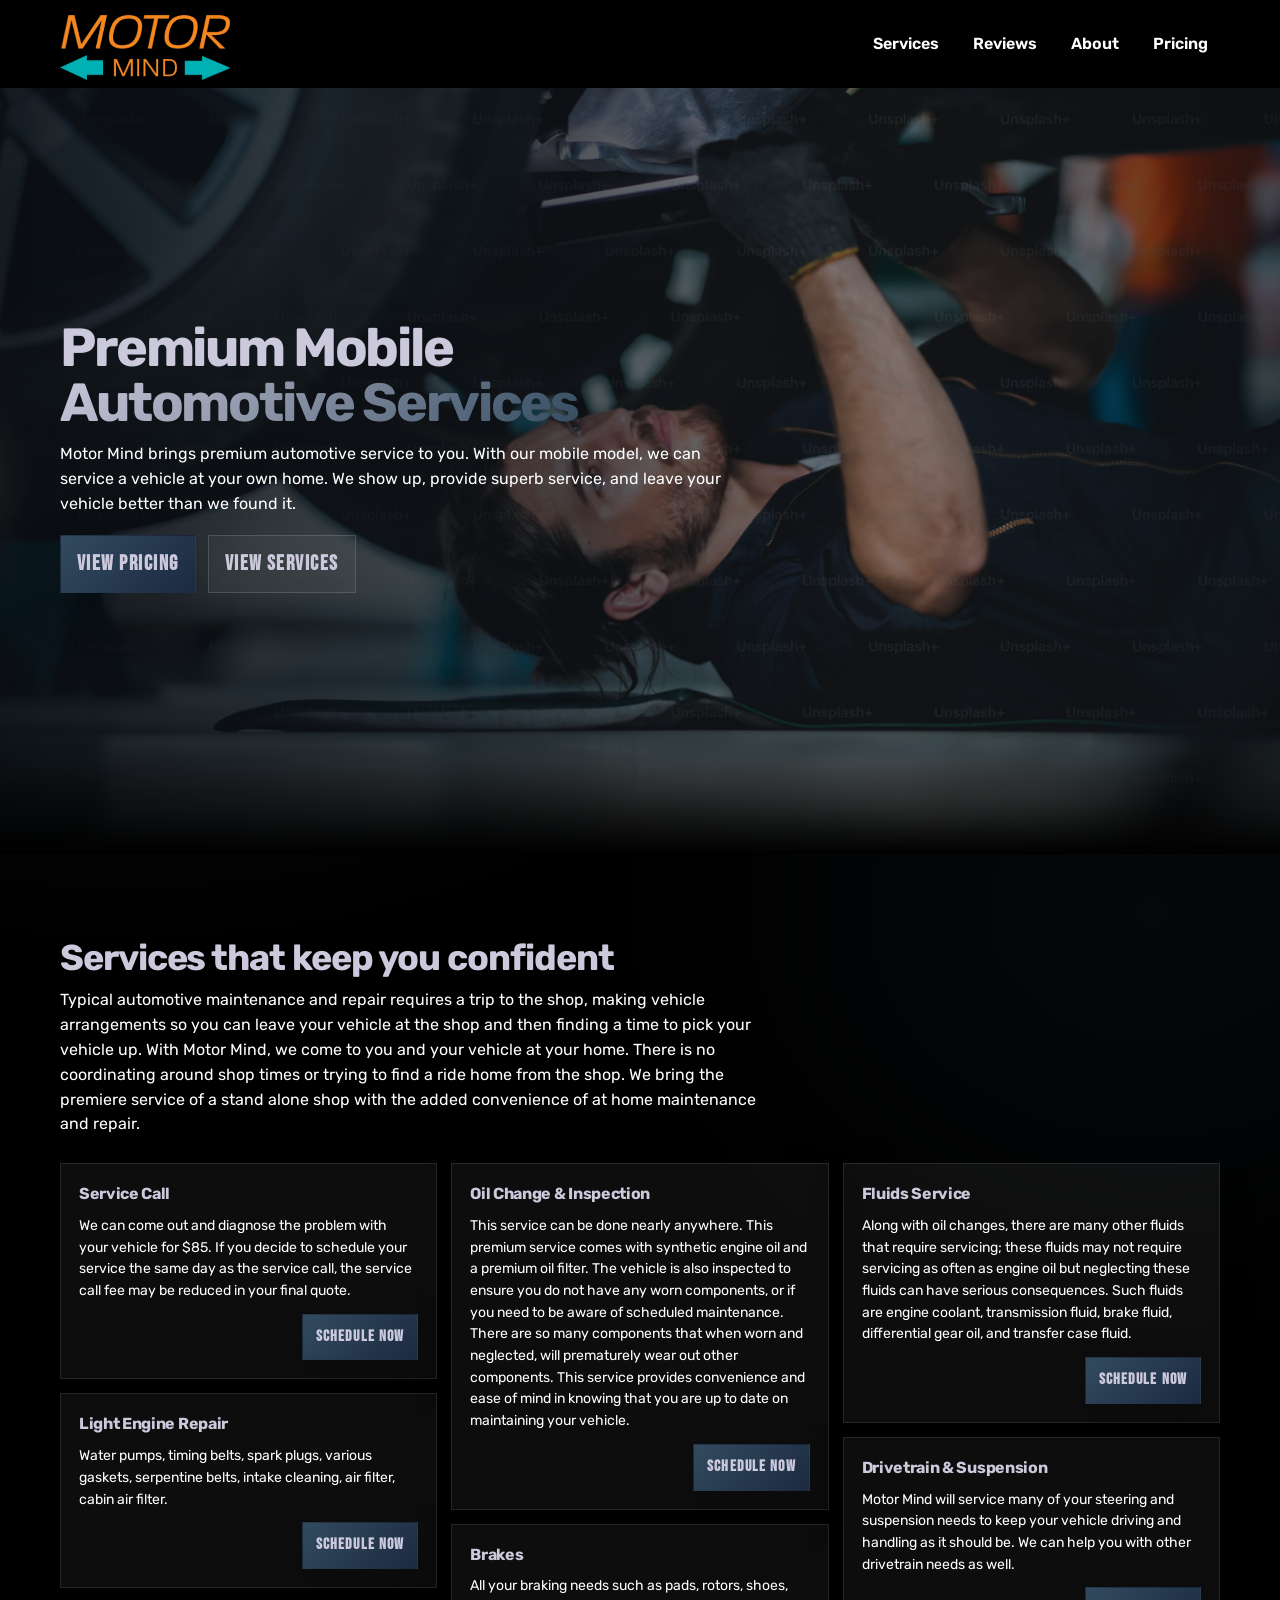
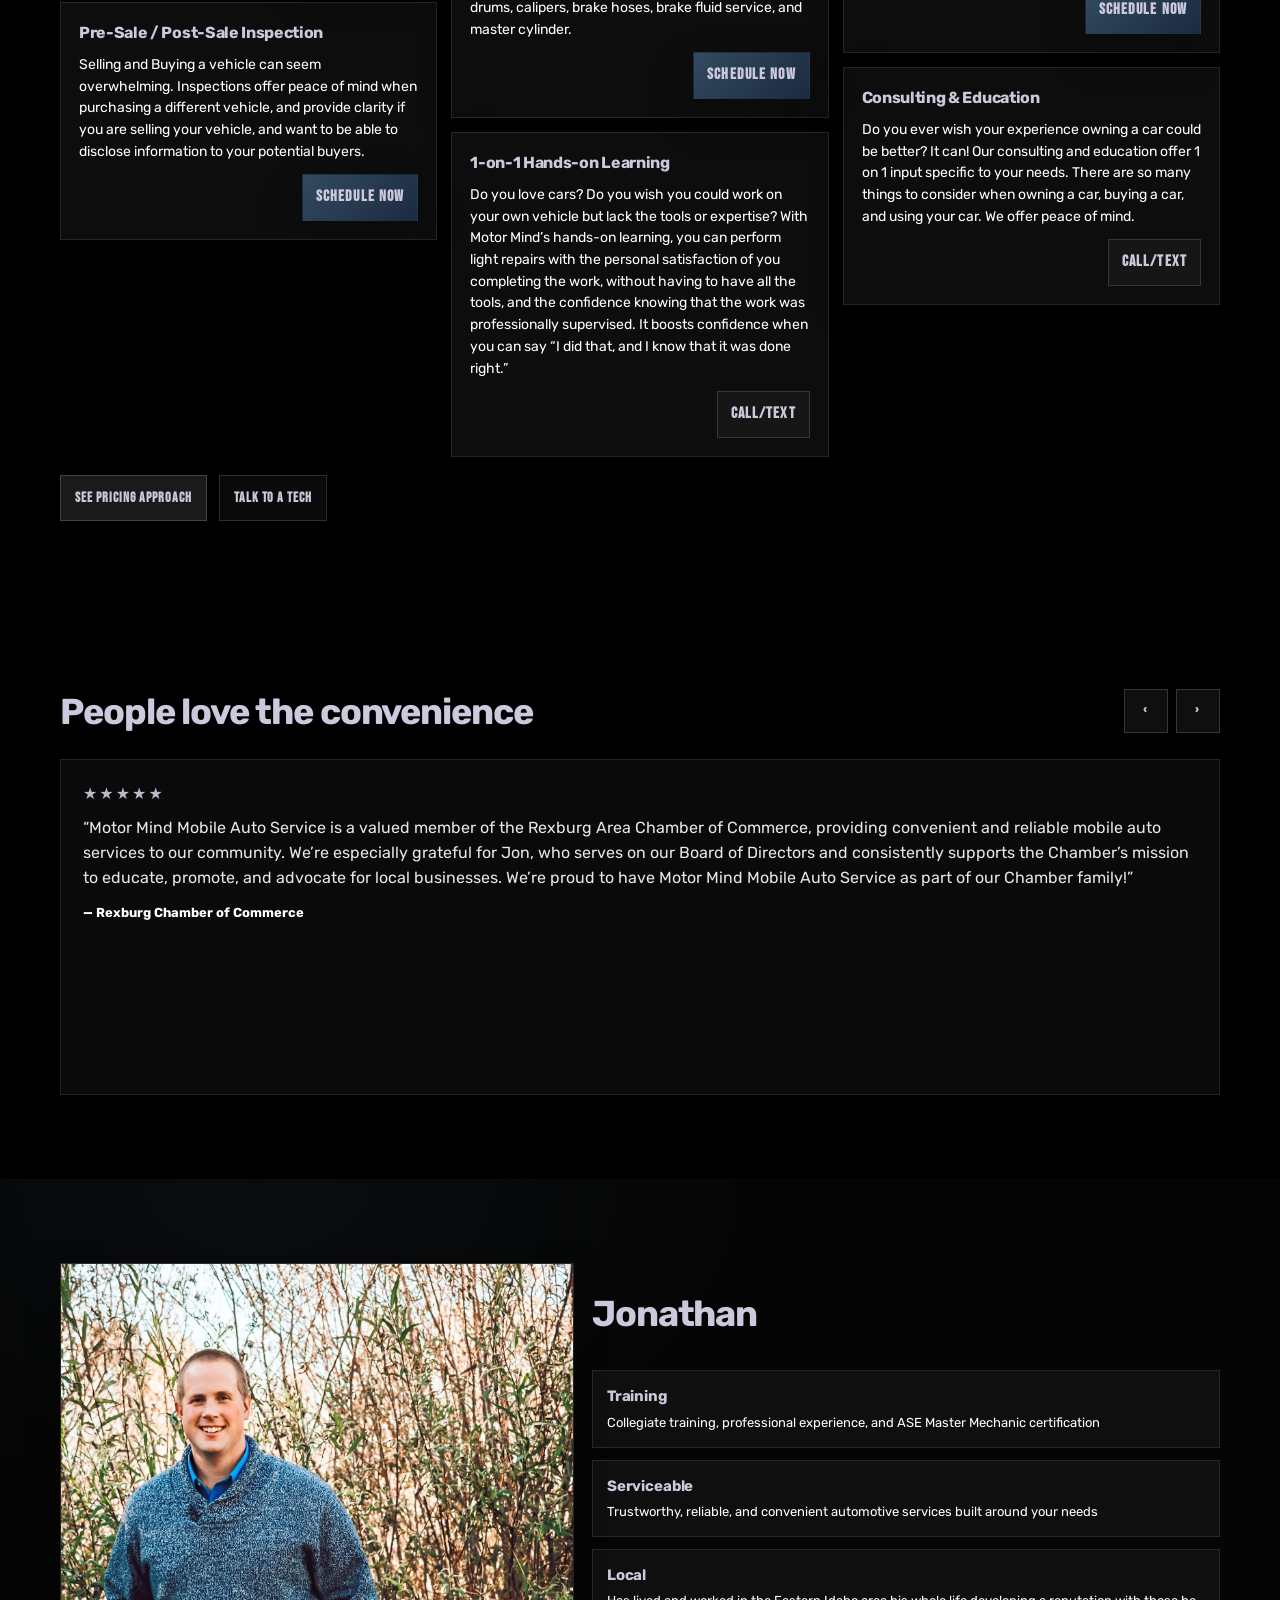
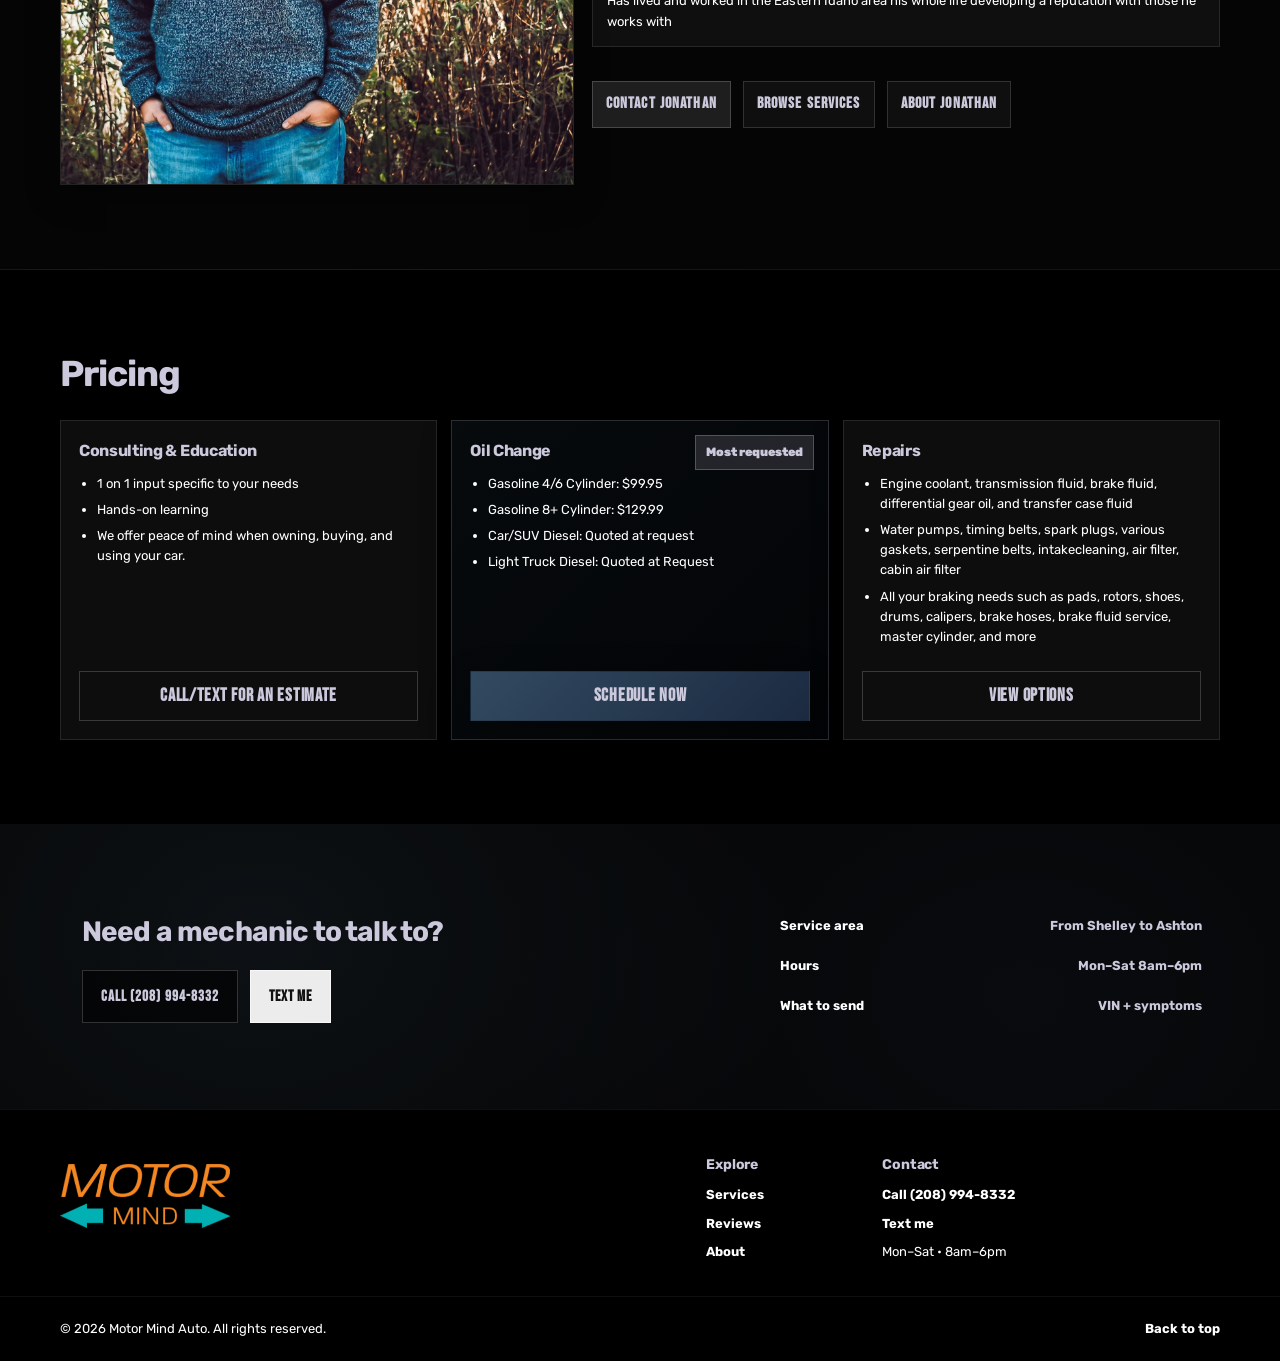
<file: index.html>
<!-- File: Motor Mind Auto/index.html -->
<!doctype html>
<html lang="en">
  <head>
    <meta charset="UTF-8" />
    <meta name="viewport" content="width=device-width, initial-scale=1" />
    <meta
      name="description"
      content="Motor Mind Auto brings premium mobile automotive maintenance & repair to your driveway. Certified expertise, transparent service, convenient scheduling."
    />
    <title>Motor Mind Auto | Mobile Automotive Service</title>

    <link rel="preconnect" href="https://fonts.googleapis.com" />
    <link rel="preconnect" href="https://fonts.gstatic.com" crossorigin />
    <link
      href="https://fonts.googleapis.com/css2?family=DM+Sans:wght@400;500;700&family=Rubik:wght@300;400;500;600;700;800&family=Bebas+Neue&display=swap"
      rel="stylesheet"
    />

    <link rel="stylesheet" href="./assets/css/styles.css" />
  </head>

  <body>
    <a class="skip-link" href="#main">Skip to content</a>

    <!-- Header / Nav -->
    <header class="header" data-header>
      <div class="container header__inner">
        <a class="brand" href="index.html" aria-label="Motor Mind Auto Home">
          <img src="./assets/icons/MotorMindLogoWEB.png" alt="Motor Mind Auto logo">
        </a>

        <nav class="nav" aria-label="Primary">
          <button class="nav__toggle" type="button" data-menu-toggle aria-expanded="false" aria-controls="navMenu">
            <span class="nav__toggleBars" aria-hidden="true"></span>
            <span class="sr-only">Open menu</span>
          </button>

          <div class="nav__menu" id="navMenu" data-menu>
            <a class="nav__link" href="#services" data-nav-link>Services</a>
            <a class="nav__link" href="#reviews" data-nav-link>Reviews</a>
            <a class="nav__link" href="#about" data-nav-link>About</a>
            <a class="nav__link" href="#pricing" data-nav-link>Pricing</a>
          </div>
        </nav>
      </div>
    </header>

    <main id="main">
      <!-- Hero -->
      <section class="hero" id="top" aria-label="Hero">
        <div class="hero__bg" role="img" aria-label="Mechanic working on a vehicle"></div>

        <div class="container hero__inner">
          <div class="hero__content">
            <h1 class="hero__title">
               Premium Mobile
              <span class="hero__titleAccent">Automotive Services</span>
            </h1>

            <p class="hero__sub">
              Motor Mind brings premium automotive service to you. With our mobile model, we can service a 
              vehicle at your own home. We show up, provide superb service, and leave your vehicle better than we found it.
            </p>

            <div class="hero__actions">
              <a class="btn btn--accent btn--xl" href="#pricing">View pricing</a>
              <a class="btn btn--ghost btn--xl" href="#services">View services</a>
            </div>
          </div>
        </div>

        <div class="hero__fade" aria-hidden="true"></div>
      </section>

      <!-- Services -->
      <section class="section" id="services" aria-label="Services">
        <div class="container">
          <div class="sectionHead">
            <h2 class="sectionTitle">Services that keep you confident</h2>
            <p class="sectionSub">
              Typical automotive maintenance and repair requires a trip to the shop, making vehicle arrangements so you can leave your vehicle at the shop and then finding a time to pick your vehicle up. With Motor Mind, we come to you and your vehicle at your home. There is no coordinating around shop times or trying to find a ride home from the shop. We bring the premiere service of a stand alone shop with the added convenience of at home maintenance and repair.
            </p>
          </div>

          <div class="cards">
            <article class="card">
              <h3 class="card__title">Service Call</h3>
              <p class="card__text">We can come out and diagnose the problem with your vehicle for $85. If you decide to schedule your service the same day as the service call, the service call fee may be reduced in your final quote.</p>
              <a class="btn btn--accent" href="./pages/service-call.html">Schedule now</a>
            </article>

            <article class="card">
              <h3 class="card__title">Light Engine Repair</h3>
              <p class="card__text">Water pumps, timing belts, spark plugs, various gaskets, serpentine belts, intake cleaning, air filter, cabin air filter.</p>
              <a class="btn btn--accent" href="./pages/light-engine-repair.html">Schedule now</a>
            </article>

            <article class="card">
              <h3 class="card__title">Pre-Sale / Post-Sale Inspection</h3>
              <p class="card__text">Selling and Buying a vehicle can seem overwhelming. Inspections offer peace of mind when purchasing a different vehicle, and provide clarity if you are selling your vehicle, and want to be able to disclose information to your potential buyers.</p>
              <a class="btn btn--accent" href="./pages/pre-sale-post-sale-inspection.html">Schedule now</a>
            </article>

            <article class="card">
              <h3 class="card__title">Oil Change & Inspection</h3>
              <p class="card__text">This service can be done nearly anywhere. This premium service comes with synthetic engine oil and a premium oil filter. The vehicle is also inspected to ensure you do not have any worn components, or if you need to be aware of scheduled maintenance. There are so many components that when worn and neglected, will prematurely wear out other components. This service provides convenience and ease of mind in knowing that you are up to date on maintaining your vehicle.</p>
              <a class="btn btn--accent" href="./pages/oil-change-inspection.html">Schedule now</a>
            </article>

            <article class="card">
              <h3 class="card__title">Brakes</h3>
              <p class="card__text">All your braking needs such as pads, rotors, shoes, drums, calipers, brake hoses, brake fluid service, and master cylinder.</p>
              <a class="btn btn--accent" href="./pages/brakes.html">Schedule now</a>
            </article>

            <article class="card">
              <h3 class="card__title">1-on-1 Hands-on Learning</h3>
              <p class="card__text">Do you love cars? Do you wish you could work on your own vehicle but lack the tools or expertise? With Motor Mind’s hands-on learning, you can perform light repairs with the personal satisfaction of you completing the work, without having to have all the tools, and the confidence knowing that the work was professionally supervised. It boosts confidence when you can say “I did that, and I know that it was done right.”</p>
              <a class="btn btn--ghost" href="#contact">Call/Text</a>
            </article>

            <article class="card">
              <h3 class="card__title">Fluids Service</h3>
              <p class="card__text">Along with oil changes, there are many other fluids that require servicing; these fluids may not require servicing as often as engine oil but neglecting these fluids can have serious consequences. Such fluids are engine coolant, transmission fluid, brake fluid, differential gear oil, and transfer case fluid.</p>
              <a class="btn btn--accent" href="./pages/fluids-service.html">Schedule now</a>
            </article>

            <article class="card">
              <h3 class="card__title">Drivetrain & Suspension</h3>
              <p class="card__text">Motor Mind will service many of your steering and suspension needs to keep your vehicle driving and handling as it should be. We can help you with other drivetrain needs as well.</p>
              <a class="btn btn--accent" href="./pages/drivetrain-suspension.html">Schedule now</a>
            </article>

            <article class="card">
              <h3 class="card__title">Consulting & Education</h3>
              <p class="card__text">Do you ever wish your experience owning a car could be better? It can! Our consulting and education offer 1 on 1 input specific to your needs. There are so many things to consider when owning a car, buying a car, and using your car. We offer peace of mind.</p>
              <a class="btn btn--ghost" href="#contact">Call/Text</a>
            </article>
          </div>

          <div class="sectionCta">
            <a class="btn btn--primary" href="#pricing">See pricing approach</a>
            <a class="btn btn--ghost" href="#contact">Talk to a tech</a>
          </div>
        </div>
      </section>

      <!-- Reviews -->
      <section class="section" id="reviews" aria-label="Reviews and testimonials">
        <div class="container">
          <div class="sectionHead sectionHead--split">
            <div>
              <h2 class="sectionTitle">People love the convenience</h2>
            </div>

            <div class="carouselControls" aria-label="Testimonials controls">
              <button class="iconBtn" type="button" data-prev aria-label="Previous testimonial">‹</button>
              <button class="iconBtn" type="button" data-next aria-label="Next testimonial">›</button>
            </div>
          </div>

          <div class="carousel" data-carousel>
            <div class="carousel__track" data-track>
              <a class="quote" href="https://maps.app.goo.gl/unuyUBeo49ijwZhX6" target="_blank">
                <div class="quote__stars" aria-label="5 out of 5 stars">★★★★★</div>
                <p class="quote__text">
                  “Motor Mind Mobile Auto Service is a valued member of the Rexburg Area Chamber of Commerce, providing convenient and reliable mobile auto services to our community. We’re especially grateful for Jon, who serves on our Board of Directors and consistently supports the Chamber’s mission to educate, promote, and advocate for local businesses. We’re proud to have Motor Mind Mobile Auto Service as part of our Chamber family!”
                </p>
                <p class="quote__meta"><strong>— Rexburg Chamber of Commerce</strong></p>
              </a>

              <a class="quote" href="https://maps.app.goo.gl/PSxrnzXgMBSoUSCx6" target="_blank">
                <div class="quote__stars" aria-label="5 out of 5 stars">★★★★★</div>
                <p class="quote__text">
                  “Jonathan is Awesome! He came to our shop to replace the rear shocks and change the oil on one of our vans. He made scheduling easy. And did the job efficiently. Will be using him again. Thanks Jonathan!”
                </p>
                <p class="quote__meta"><strong>— Contributions from Green Machine Carpet Cleaning LLC</strong></p>
              </a>

              <a class="quote" href="https://maps.app.goo.gl/XRQB3dSM7TsTUUGR8" target="_blank">
                <div class="quote__stars" aria-label="5 out of 5 stars">★★★★★</div>
                <p class="quote__text">
                  “John is always ready willing and able. Very professional very detailed and very quick getting things done. I’ve had him do a few repairs and he gets it done quickly and thoroughly. I would highly recommend Motor mind mobile auto for your automotive repair needs..”
                </p>
                <p class="quote__meta"><strong>— Kenny Williams</strong></p>
              </a>

              <a class="quote" href="https://maps.app.goo.gl/bNSXN3M9f8yVLtDSA" target="_blank">
                <div class="quote__stars" aria-label="5 out of 5 stars">★★★★★</div>
                <p class="quote__text">
                  “Motor Mind is AWESOME! Basically, you call them up and a great mechanic comes to your house to fix your car! I have always wanted to have a "personal mechanic" who is familiar with my vehicles and Jon is now my mechanic! He's very knowledgeable, has a ton of experience and is great to work with! We recently purchased two used cars and before the purchase I asked Jon for his advice on them. I felt comfortable with his assessment and purchased them. He has gave me advice about which cars NOT to buy (also, a very great thing because I was about to purchase two different vehicles and he suggested against it).
                  He's really good at what he does! On a different vehicle, he helped me troubleshoot a problem no other mechanic could diagnose. I literally was about to get rid of this vehicle and send it to the recycler when he found the problem and fixed it! Thanks to him, we'll have that vehicle for another 100,000 miles!
                  Now, before you think he's too good to be true, there are services he simply doesn't offer, largely because he's a MOBILE mechanic. So if it requires special equipment or facilities, there is a limit to what he offers (like replacing pressed-in wheel bearings) but for most of my needs, he's taken care of them AMAZINGLY!”
                </p>
                <p class="quote__meta"><strong>— Marc Sunderland</strong></p>
              </a>

              <a class="quote" href="https://maps.app.goo.gl/UAwDKzS5WUcp4tTZ6" target="_blank">
                <div class="quote__stars" aria-label="5 out of 5 stars">★★★★★</div>
                <p class="quote__text">
                  “Motor Mind Mobile Auto is a brilliant concept to auto maintenance and repair! John literally comes to your house and fixes your vehicle in your driveway or garage! Insanely convenient! But the #1 reason we use Motor Mind is John’s level of integrity. More than one occasion, John has given us a quote for auto repairs,  we  agreed to the quote and then when the work was complete, John said “It didn’t take me as long as I anticipated, so I deducted the labor cost.”  My husband and I were shocked! We have never had a mechanic charge us LESS than what we originally agreed to! UNBELIEVABLE! I highly recommend giving Motor Mind Mobile Auto a try!”
                </p>
                <p class="quote__meta"><strong>— Diane Bruce</strong></p>
              </a>

              <a class="quote" href="https://maps.app.goo.gl/cB8u6cX9rdzzqcbD9" target="_blank">
                <div class="quote__stars" aria-label="5 out of 5 stars">★★★★★</div>
                <p class="quote__text">
                  “Motor Mind is the best. It is so convenient to have the auto repair person come to your house. Jon is great to work with. He always provides an estimate and communicates everything so well. Highly recommend.”
                </p>
                <p class="quote__meta"><strong>— Michael Madsen</strong></p>
              </a>

              <a class="quote" href="https://maps.app.goo.gl/vTWEnsu6RcNj5pe18" target="_blank">
                <div class="quote__stars" aria-label="5 out of 5 stars">★★★★★</div>
                <p class="quote__text">
                  “What a kind and genuine business owner! I’ve been working on my car for the past few months and couldn’t seem to get it started. I couldn’t drive my car anywhere and other mechanics were charging an arm and a leg just to tow my car there and diagnose the problem. I searched around for so many mechanics and eventually found Jonathan. I deciding to give him a call and he walked me through a couple of things to check on my own in case it was an easy fix, no strings attached. I ended up needing him to come out and he dropped what he was doing and helped diagnose/fix the problem. I highly recommend calling Jonathan if you need your car fixed, you won’t find anyone better than him.”
                </p>
                <p class="quote__meta"><strong>— Elijah McCann</strong></p>
              </a>
            </div>
          </div>
        </div>
      </section>

      <!-- About -->
      <section class="section section--alt" id="about" aria-label="About Jonathan">
        <div class="container about">
          <div class="about__media">
            <img
              class="about__img"
              src="./assets/images/motor%20mind%20mobile%20jonathan.jpeg"
              alt="Jonathan from Motor Mind Auto standing outdoors"
              loading="lazy"
            />
          </div>

          <div class="about__content">
            <h2 class="sectionTitle">Jonathan</h2>

            <div class="about__points">
              <div class="point">
                <div>
                  <h3 class="point__title">Training</h3>
                  <p class="point__text">Collegiate training, professional experience, and ASE Master Mechanic certification</p>
                </div>
              </div>

              <div class="point">
                <div>
                  <h3 class="point__title">Serviceable</h3>
                  <p class="point__text">Trustworthy, reliable, and convenient automotive services built around your needs</p>
                </div>
              </div>

              <div class="point">
                <div>
                  <h3 class="point__title">Local</h3>
                  <p class="point__text">Has lived and worked in the Eastern Idaho area his whole life developing a reputation with those he works with</p>
                </div>
              </div>
            </div>

            <div class="about__actions">
              <a class="btn btn--primary" href="#contact">Contact Jonathan</a>
              <a class="btn btn--ghost" href="#services">Browse services</a>
              <a class="btn btn--ghost" href="./pages/about.html">About Jonathan</a>
            </div>
          </div>
        </div>
      </section>

      <!-- Pricing approach -->
      <section class="section" id="pricing" aria-label="Pricing">
        <div class="container">
          <div class="sectionHead">
            <h2 class="sectionTitle">Pricing</h2>
          </div>

          <div class="pricingGrid">
            <article class="pricingCard">
              <h3 class="pricingCard__title">Consulting &amp; Education</h3>
              <ul class="pricingCard__list">
                <li>1 on 1 input specific to your needs</li>
                <li>Hands-on learning</li>
                <li>We offer peace of mind when owning, buying, and using your car.</li>
              </ul>              
              <a class="btn btn--outline" href="#contact">Call/text for an estimate</a>
            </article>

            <article class="pricingCard pricingCard--featured">
              <div class="ribbon" aria-hidden="true">Most requested</div>
              <h3 class="pricingCard__title">Oil Change</h3>
              <ul class="pricingCard__list">
                <li>Gasoline 4/6 Cylinder: $99.95</li>
                <li>Gasoline 8+ Cylinder: $129.99</li>
                <li>Car/SUV Diesel: Quoted at request</li>
                <li>Light Truck Diesel: Quoted at Request</li>
              </ul>
              <a class="btn btn--accent" href="./pages/oil-change-inspection.html">Schedule now</a>
            </article>

            <article class="pricingCard">
              <h3 class="pricingCard__title">Repairs</h3>
              <ul class="pricingCard__list">
                <li>Engine coolant, transmission fluid, brake fluid, differential gear oil, and transfer case fluid</li>
                <li>Water pumps, timing belts, spark plugs, various gaskets, serpentine belts, intakecleaning, air filter, cabin air filter</li>
                <li>All your braking needs such as pads, rotors, shoes, drums, calipers, brake hoses, brake fluid service, master cylinder, and more</li>
              </ul>
              <a class="btn btn--outline" href="#services">View options</a>
            </article>
          </div>
        </div>
      </section>

      <!-- Contact CTA (no form) -->
      <section class="section section--cta" id="contact" aria-label="Contact">
        <div class="container cta">
          <div class="cta__content">
            <h2 class="cta__title">Need a mechanic to talk to?</h2>
            <p> </p>
            <p></p>
            <div class="cta__actions">
              <a class="btn btn--dark btn--lg" href="tel:+120899483324">Call (208) 994-8332</a>
              <a class="btn btn--light btn--lg" href="sms:+120899483324">Text me</a>
            </div>
          </div>

          <div class="cta__panel" aria-label="Quick info">
            <div class="ctaRow">
              <span class="ctaLabel">Service area</span>
              <span class="ctaValue">From Shelley to Ashton</span>
            </div>
            <div class="ctaRow">
              <span class="ctaLabel">Hours</span>
              <span class="ctaValue">Mon–Sat 8am–6pm</span>
            </div>
            <div class="ctaRow">
              <span class="ctaLabel">What to send</span>
              <span class="ctaValue">VIN + symptoms</span>
            </div>
          </div>
        </div>
      </section>
    </main>

    <!-- Footer -->
    <footer class="footer" aria-label="Footer">
      <div class="container footer__inner">
        <div class="footer__brand">
          <div class="brand brand--footer" aria-label="Motor Mind Auto">
            <a class="brand" href="index.html" aria-label="Motor Mind Auto Home">
            <img src="./assets/icons/MotorMindLogoWEB.png" alt="Motor Mind Auto logo">
            </a>          
          </div>
        </div>

        <div class="footer__cols">
          <div class="footer__col">
            <h3 class="footer__title">Explore</h3>
            <a class="footer__link" href="#services">Services</a>
            <a class="footer__link" href="#reviews">Reviews</a>
            <a class="footer__link" href="#about">About</a>
          </div>

          <div class="footer__col">
            <h3 class="footer__title">Contact</h3>
            <a class="footer__link" href="tel:+120899483324">Call (208) 994-8332</a>
            <a class="footer__link" href="sms:+120899483324">Text me</a>
            <span class="footer__muted">Mon–Sat • 8am–6pm</span>
          </div>
        </div>
      </div>

      <div class="footer__bottom">
        <div class="container footer__bottomInner">
          <span>© <span data-year></span> Motor Mind Auto. All rights reserved.</span>
          <a class="footer__link" href="#top">Back to top</a>
        </div>
      </div>
    </footer>

    <script src="./assets/js/main.js" defer></script>
  </body>
</html>


<!---

github commit commands

git add .
git commit -m "Merge remote changes"
git push -u origin main

--->
</file>
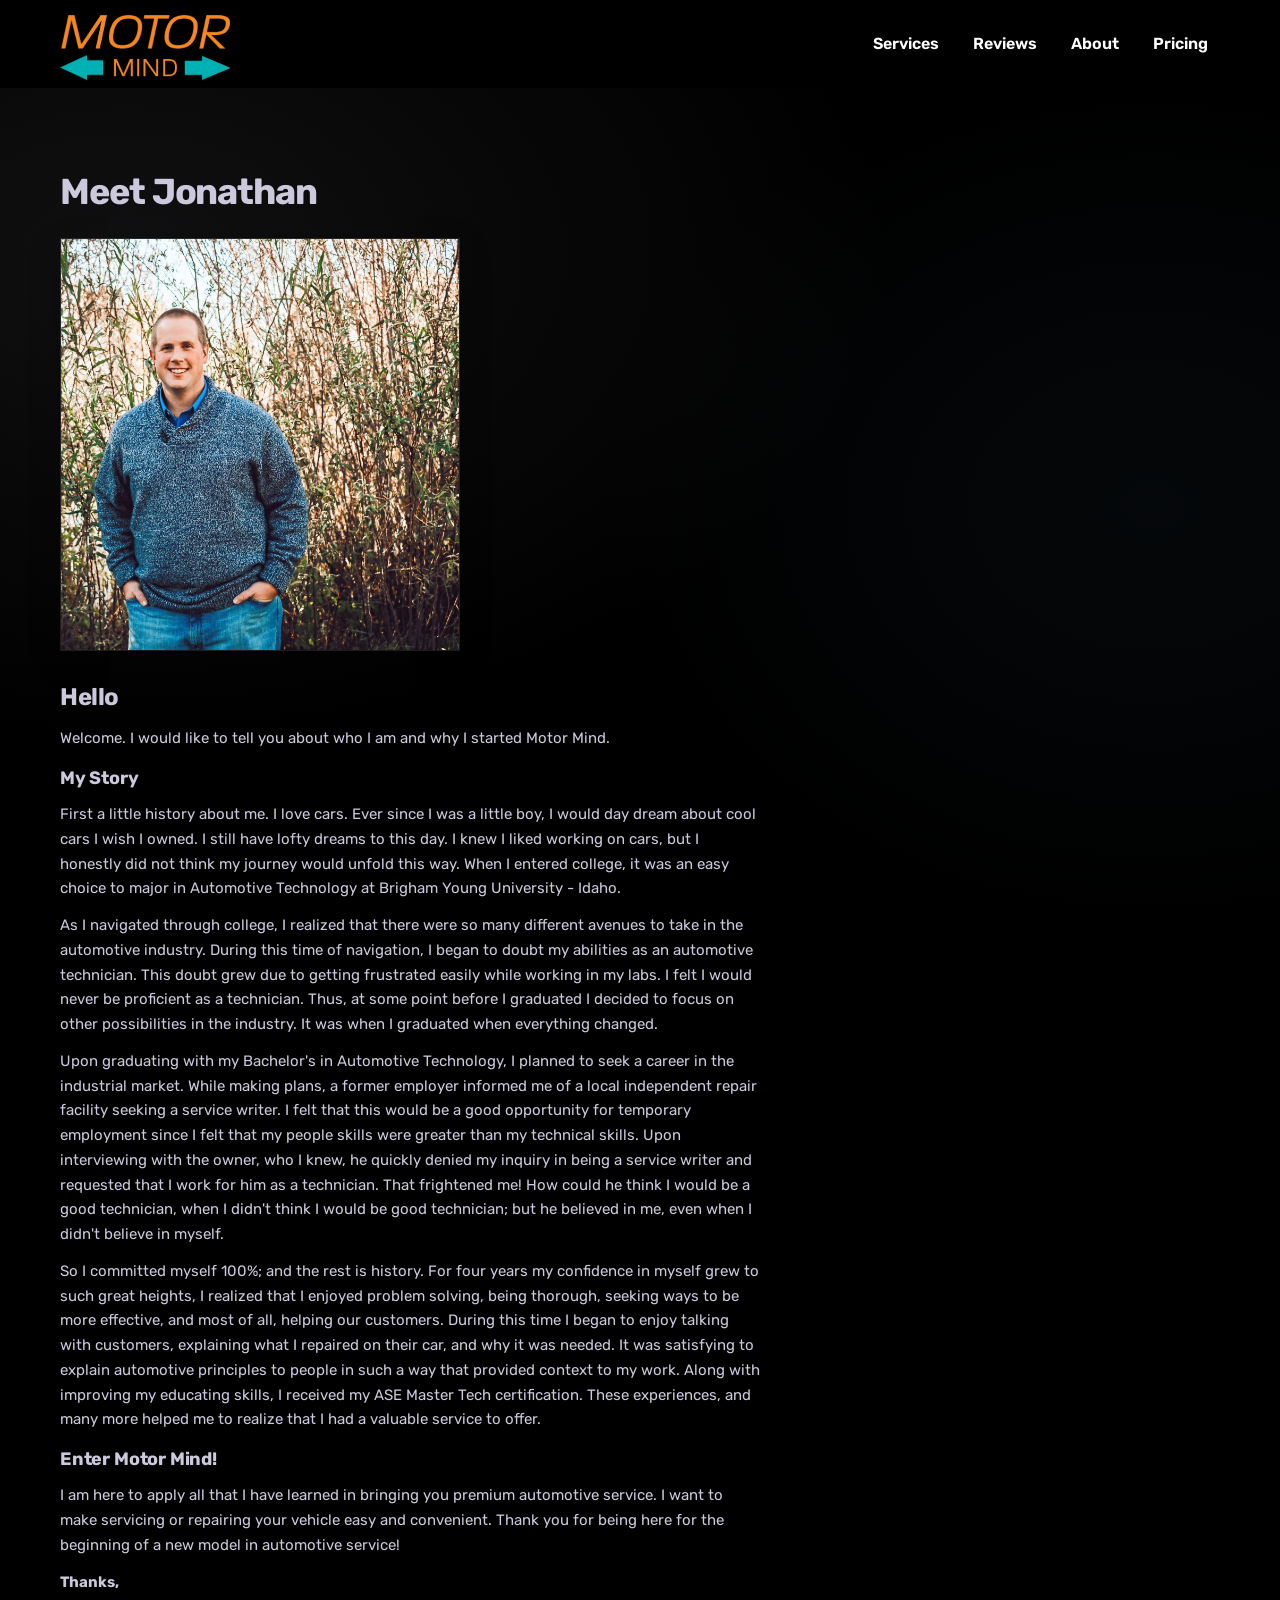
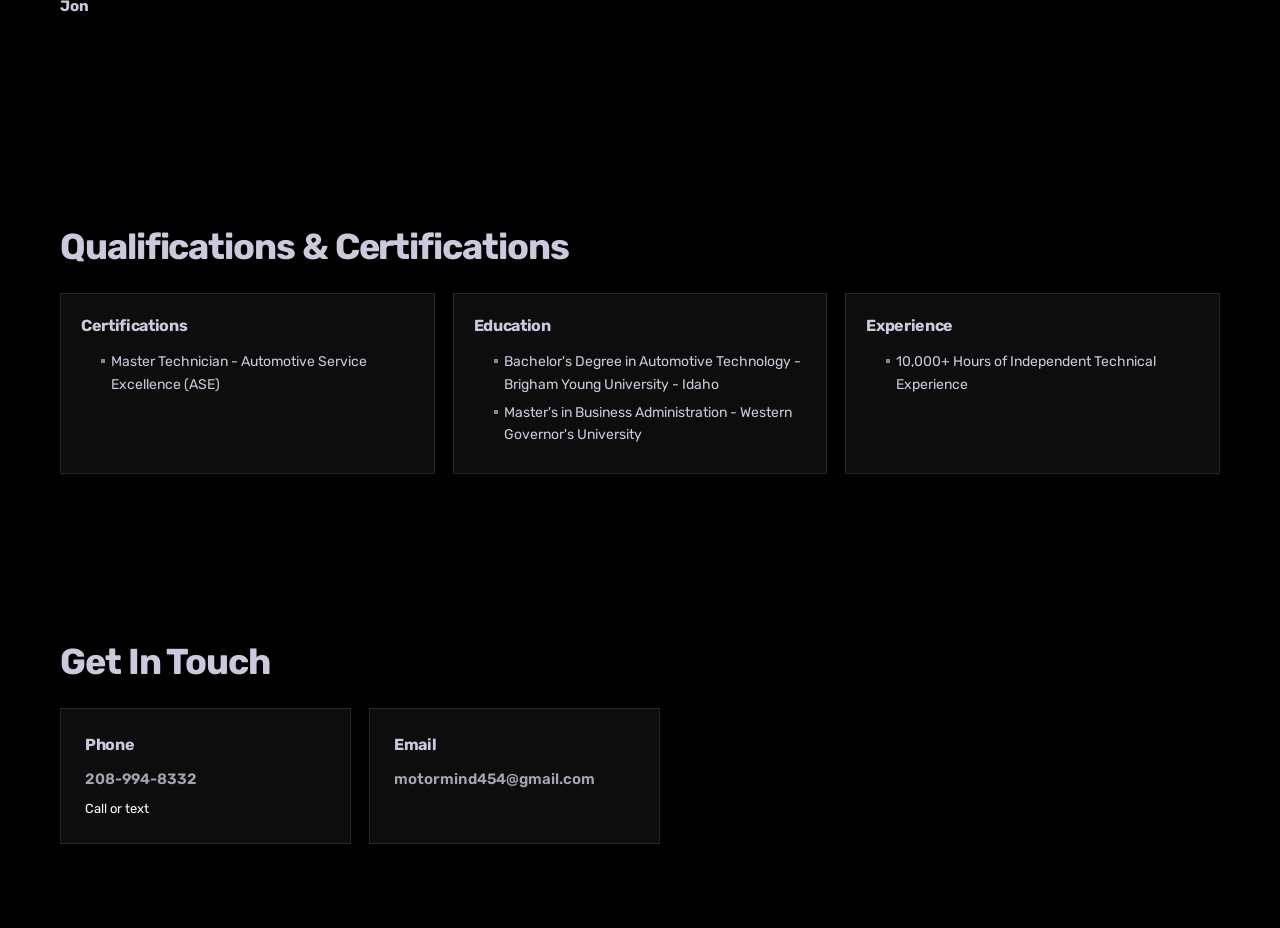
<file: pages/about.html>
<!doctype html>
<html lang="en">
  <head>
    <meta charset="UTF-8" />
    <meta name="viewport" content="width=device-width, initial-scale=1" />
    <meta
      name="description"
      content="Learn about Jonathan and Motor Mind Auto - premium mobile automotive service with certified expertise and 10,000+ hours of technical experience."
    />
    <title>About Jonathan | Motor Mind Auto</title>

    <link rel="preconnect" href="https://fonts.googleapis.com" />
    <link rel="preconnect" href="https://fonts.gstatic.com" crossorigin />
    <link
      href="https://fonts.googleapis.com/css2?family=DM+Sans:wght@400;500;700&family=Rubik:wght@300;400;500;600;700;800&family=Bebas+Neue&display=swap"
      rel="stylesheet"
    />

    <link rel="stylesheet" href="../assets/css/styles.css" />
  </head>

  <body>
    <a class="skip-link" href="#main">Skip to content</a>

    <!-- Header / Nav -->
    <header class="header" data-header>
      <div class="container header__inner">
        <a class="brand" href="../index.html" aria-label="Motor Mind Auto Home">
          <img src="../assets/icons/MotorMindLogoWEB.png" alt="Motor Mind Auto logo">
        </a>

        <nav class="nav" aria-label="Primary">
          <button class="nav__toggle" type="button" data-menu-toggle aria-expanded="false" aria-controls="navMenu">
            <span class="nav__toggleBars" aria-hidden="true"></span>
            <span class="sr-only">Open menu</span>
          </button>

          <div class="nav__menu" id="navMenu" data-menu>
            <a class="nav__link" href="../index.html#services" data-nav-link>Services</a>
            <a class="nav__link" href="../index.html#reviews" data-nav-link>Reviews</a>
            <a class="nav__link" href="./about.html" data-nav-link>About</a>
            <a class="nav__link" href="../index.html#pricing" data-nav-link>Pricing</a>
          </div>
        </nav>
      </div>
    </header>

    <main id="main">
      <!-- Meet Jonathan Section -->
      <section class="section" id="about" aria-label="About Jonathan">
        <div class="container">
          <div class="sectionHead">
            <h1 class="sectionTitle">Meet Jonathan</h1>
          </div>

          <div class="about__content">
            <img 
              src="../assets/images/motor mind mobile jonathan.jpeg" 
              alt="Jonathan - Owner of Motor Mind Auto" 
              class="about__image"
            />
            
            <div class="about__text">
              <h2>Hello</h2>
              
              <p>
                Welcome. I would like to tell you about who I am and why I started Motor Mind.
              </p>

              <h3>My Story</h3>
              
              <p>
                First a little history about me. I love cars. Ever since I was a little boy, I would day dream about cool cars I wish I owned. I still have lofty dreams to this day. I knew I liked working on cars, but I honestly did not think my journey would unfold this way. When I entered college, it was an easy choice to major in Automotive Technology at Brigham Young University - Idaho.
              </p>

              <p>
                As I navigated through college, I realized that there were so many different avenues to take in the automotive industry. During this time of navigation, I began to doubt my abilities as an automotive technician. This doubt grew due to getting frustrated easily while working in my labs. I felt I would never be proficient as a technician. Thus, at some point before I graduated I decided to focus on other possibilities in the industry. It was when I graduated when everything changed.
              </p>

              <p>
                Upon graduating with my Bachelor's in Automotive Technology, I planned to seek a career in the industrial market. While making plans, a former employer informed me of a local independent repair facility seeking a service writer. I felt that this would be a good opportunity for temporary employment since I felt that my people skills were greater than my technical skills. Upon interviewing with the owner, who I knew, he quickly denied my inquiry in being a service writer and requested that I work for him as a technician. That frightened me! How could he think I would be a good technician, when I didn't think I would be good technician; but he believed in me, even when I didn't believe in myself.
              </p>

              <p>
                So I committed myself 100%; and the rest is history. For four years my confidence in myself grew to such great heights, I realized that I enjoyed problem solving, being thorough, seeking ways to be more effective, and most of all, helping our customers. During this time I began to enjoy talking with customers, explaining what I repaired on their car, and why it was needed. It was satisfying to explain automotive principles to people in such a way that provided context to my work. Along with improving my educating skills, I received my ASE Master Tech certification. These experiences, and many more helped me to realize that I had a valuable service to offer.
              </p>

              <h3>Enter Motor Mind!</h3>
              
              <p>
                I am here to apply all that I have learned in bringing you premium automotive service. I want to make servicing or repairing your vehicle easy and convenient. Thank you for being here for the beginning of a new model in automotive service!
              </p>

              <p>
                <strong>Thanks,<br />Jon</strong>
              </p>
            </div>
          </div>
        </div>
      </section>

      <!-- Qualifications Section -->
      <section class="section" aria-label="Qualifications">
        <div class="container">
          <div class="sectionHead">
            <h2 class="sectionTitle">Qualifications & Certifications</h2>
          </div>

          <div class="qualifications">
            <div class="qual-card">
              <h3>Certifications</h3>
              <ul>
                <li>Master Technician - Automotive Service Excellence (ASE)</li>
              </ul>
            </div>

            <div class="qual-card">
              <h3>Education</h3>
              <ul>
                <li>Bachelor's Degree in Automotive Technology - Brigham Young University - Idaho</li>
                <li>Master's in Business Administration - Western Governor's University</li>
              </ul>
            </div>

            <div class="qual-card">
              <h3>Experience</h3>
              <ul>
                <li>10,000+ Hours of Independent Technical Experience</li>
              </ul>
            </div>
          </div>
        </div>
      </section>

      <!-- Contact Section -->
      <section class="section" aria-label="Contact">
        <div class="container">
          <div class="sectionHead">
            <h2 class="sectionTitle">Get In Touch</h2>
          </div>

          <div class="contact-info">
            <div class="contact-card">
              <h3>Phone</h3>
              <a href="tel:+12089948332">208-994-8332</a>
              <p class="contact-meta">Call or text</p>
            </div>

            <div class="contact-card">
              <h3>Email</h3>
              <a href="mailto:motormind454@gmail.com">motormind454@gmail.com</a>
            </div>
          </div>
        </div>
      </section>
    </main>

    <script src="../assets/js/main.js"></script>
  </body>
</html>
</file>
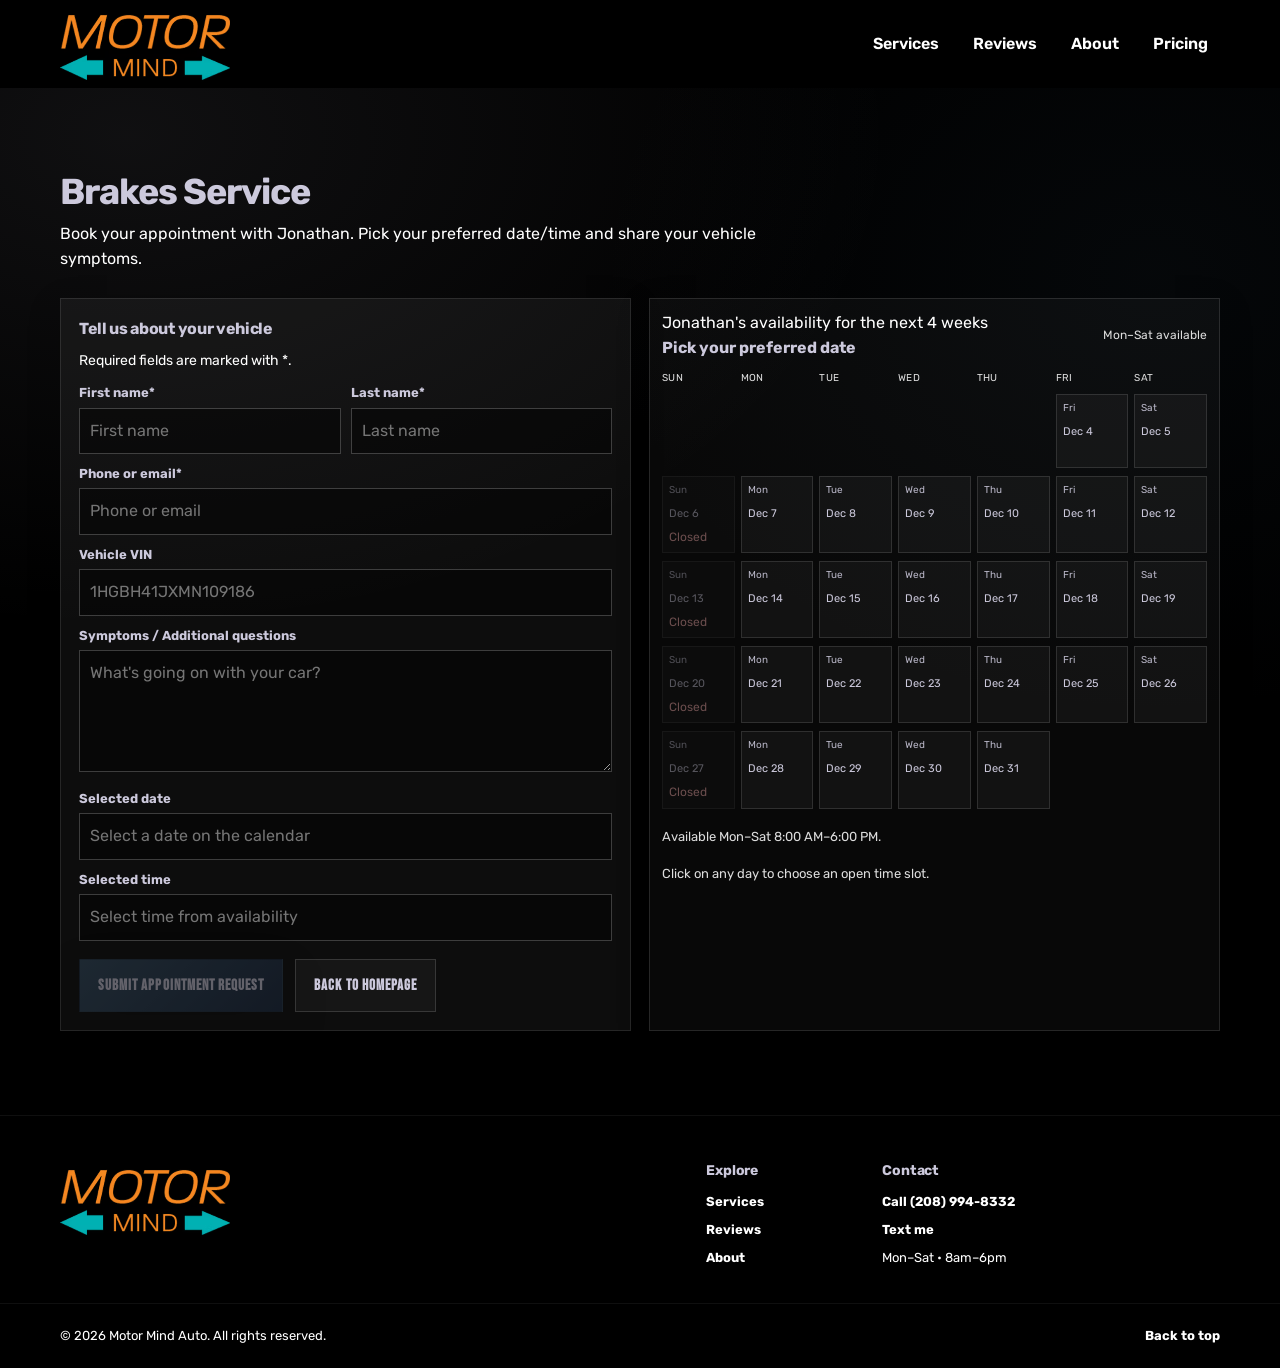
<file: pages/brakes.html>
<!doctype html>
<html lang="en">
  <head>
    <meta charset="UTF-8" />
    <meta name="viewport" content="width=device-width, initial-scale=1" />
    <meta
      name="description"
      content="Book your brakes appointment with Jonathan from Motor Mind Auto."
    />
    <title>Brakes Service | Motor Mind Auto</title>

    <link rel="preconnect" href="https://fonts.googleapis.com" />
    <link rel="preconnect" href="https://fonts.gstatic.com" crossorigin />
    <link
      href="https://fonts.googleapis.com/css2?family=DM+Sans:wght@400;500;700&family=Rubik:wght@300;400;500;600;700;800&family=Bebas+Neue&display=swap"
      rel="stylesheet"
    />
    <link rel="stylesheet" href="../assets/css/styles.css" />
    <style>
      .booking-grid {
        display: grid;
        grid-template-columns: 1fr 1fr;
        gap: 18px;
      }
      .booking-grid .card {
        margin: 0;
      }
      .formGrid {
        display: grid;
        grid-template-columns: 1fr 1fr;
        gap: 10px;
      }
      .formGrid input,
      .formGrid textarea,
      .formGrid select {
        width: 100%;
        border-radius: 10px;
        border: 1px solid rgba(255,255,255,.22);
        background: rgba(0,0,0,.46);
        color: #fff;
        padding: 10px;
        font: inherit;
      }
      .formGrid label { font-weight: 700; font-size: 13px; margin-bottom: 4px; display: block; }
      .fullWidth { grid-column: 1 / -1; }
      .calendar { border: 1px solid rgba(255,255,255,.12); background: rgba(255,255,255,.03); border-radius: 12px; padding: 12px; }
      .calendarHeader { display: flex; justify-content: space-between; align-items: center; margin-bottom: 10px; }
      .weekGrid { display: grid; grid-template-columns: repeat(7, minmax(0,1fr)); gap: 6px; margin-bottom: 8px; }
      .day { border-radius: 8px; border: 1px solid rgba(255,255,255,.12); background: rgba(255,255,255,.04); min-height: 74px; padding: 6px; font-size: 12px; display: flex; flex-direction: column; gap: 6px; cursor: pointer; }
      .day:hover { background: rgba(255,255,255,.08); }
      .day.selected { background: #2ee59d; color: #06241e; }
      .day.day-unavailable { opacity: .4; pointer-events: none; }
      .dayTitle { font-size: 10px; text-transform: uppercase; color: #ddd; letter-spacing: .03em; }
      .timesGrid { margin-top: 10px; display: grid; grid-template-columns: repeat(4, minmax(0,1fr)); gap: 6px; }
      .timeSlot { border: 1px solid rgba(255,255,255,.2); background: rgba(255,255,255,.08); color: #fff; border-radius: 8px; padding: 6px 8px; text-align: center; font-weight: 700; cursor: pointer; font-size: 11px; }
      .timeSlot.unavailable { opacity: .45; pointer-events: none; background: rgba(255,0,0,.12); border-color: rgba(255,0,0,.24); }
      .timeSlot.selected { border-color: #2ee59d; background: rgba(46,229,157,.2); color: #e5ffef; }
      .hidden { display: none; }
      .modalOverlay { position: fixed; inset: 0; background: rgba(0,0,0,.7); backdrop-filter: blur(6px); display: none; align-items: center; justify-content: center; z-index: 2000; padding: 12px; }
      .modal { background: #0b1221; border: 1px solid rgba(255,255,255,.2); border-radius: 14px; width: min(540px, 96vw); color: #fff; max-height: 92vh; overflow: auto; box-shadow: 0 16px 50px rgba(0,0,0,.55); }
      .modalHeader, .modalBody, .modalActions { padding: 16px; }
      .modalHeader { border-bottom: 1px solid rgba(255,255,255,.08); }
      .modalActions { display: flex; justify-content: flex-end; gap: 8px; border-top: 1px solid rgba(255,255,255,.08); }
      .modal h3 { margin: 0 0 8px; }
      .modal p { margin: 6px 0; color: #ddd; }
      .formError { color: #ffb5b5; font-size: 13px; margin: 0 0 10px; display: none; }
      .btn:disabled { opacity: .45; cursor: not-allowed; }
      @media (max-width: 980px) {
        .booking-grid { grid-template-columns: 1fr; }
        .timesGrid { grid-template-columns: repeat(2, minmax(0,1fr)); }
      }
    </style>
  </head>
  <body>
    <a class="skip-link" href="#main">Skip to content</a>

    <header class="header" data-header>
      <div class="container header__inner">
        <a class="brand" href="../index.html" aria-label="Motor Mind Auto Home">
          <img src="../assets/icons/MotorMindLogoWEB.png" alt="Motor Mind Auto logo">
        </a>

        <nav class="nav" aria-label="Primary">
          <button class="nav__toggle" type="button" data-menu-toggle aria-expanded="false" aria-controls="navMenu">
            <span class="nav__toggleBars" aria-hidden="true"></span>
            <span class="sr-only">Open menu</span>
          </button>

          <div class="nav__menu" id="navMenu" data-menu>
            <a class="nav__link" href="../index.html#services" data-nav-link>Services</a>
            <a class="nav__link" href="../index.html#reviews" data-nav-link>Reviews</a>
            <a class="nav__link" href="../index.html#about" data-nav-link>About</a>
            <a class="nav__link" href="../index.html#pricing" data-nav-link>Pricing</a>
          </div>
        </nav>
      </div>
    </header>

    <main id="main" class="section">
      <div class="container">
        <div class="sectionHead">
          <h1 class="sectionTitle">Brakes Service</h1>
          <p class="sectionSub">Book your appointment with Jonathan. Pick your preferred date/time and share your vehicle symptoms.</p>
        </div>

        <div class="booking-grid">
          <article class="card">
            <h2 class="card__title">Tell us about your vehicle</h2>
            <p class="card__text">Required fields are marked with <span class="required">*</span>.</p>
            <div id="error-message" class="formError"></div>
            <form id="bookingForm" novalidate>
              <div class="formGrid">
                <div>
                  <label for="firstName">First name<span class="required">*</span></label>
                  <input id="firstName" name="firstName" type="text" placeholder="First name" required />
                </div>

                <div>
                  <label for="lastName">Last name<span class="required">*</span></label>
                  <input id="lastName" name="lastName" type="text" placeholder="Last name" required />
                </div>

                <div class="fullWidth">
                  <label for="contact">Phone or email<span class="required">*</span></label>
                  <input id="contact" name="contact" type="text" placeholder="Phone or email" />
                </div>

                <div class="fullWidth">
                  <label for="vin">Vehicle VIN</label>
                  <input id="vin" name="vin" type="text" placeholder="1HGBH41JXMN109186" />
                </div>

                <div class="fullWidth">
                  <label for="symptoms">Symptoms / Additional questions</label>
                  <textarea id="symptoms" name="symptoms" rows="4" placeholder="What's going on with your car?" ></textarea>
                </div>

                <div class="fullWidth">
                  <label for="selectedDate">Selected date</label>
                  <input id="selectedDate" name="selectedDate" type="text" readonly placeholder="Select a date on the calendar" />
                </div>
                <div class="fullWidth">
                  <label for="selectedTimeDisplay">Selected time</label>
                  <input id="selectedTimeDisplay" name="selectedTimeDisplay" type="text" readonly placeholder="Select time from availability" />
                  <input id="selectedTime" name="selectedTime" type="hidden" />
                </div>
              </div>

              <div class="sectionCta">
                <button id="submitButton" type="submit" class="btn btn--accent btn--lg" disabled>Submit appointment request</button>
                <a class="btn btn--ghost btn--lg" href="../index.html">Back to homepage</a>
              </div>
            </form>

            <div id="confirmModal" class="modalOverlay" aria-hidden="true" role="dialog" aria-labelledby="confirmTitle">
              <div class="modal">
                <div class="modalHeader">
                  <h3 id="confirmTitle">Confirm your appointment</h3>
                </div>
                <div class="modalBody">
                  <p id="confirmSummary">Please review your appointment details.</p>
                  <p><strong>Name:</strong> <span id="confirmName"></span></p>
                  <p><strong>Contact:</strong> <span id="confirmContact"></span></p>
                  <p><strong>Vehicle VIN:</strong> <span id="confirmVin"></span></p>
                  <p><strong>Symptoms:</strong> <span id="confirmSymptoms"></span></p>
                  <p><strong>Appointment:</strong> <span id="confirmDateTime"></span></p>
                </div>
                <div class="modalActions">
                  <button id="cancelSubmit" type="button" class="btn btn--ghost btn--md">Cancel</button>
                  <button id="confirmSubmit" type="button" class="btn btn--accent btn--md">Confirm and submit</button>
                </div>
              </div>
            </div>
          </article>

          <aside class="card calendar" aria-label="4-week availability calendar">
            <div class="calendarHeader">
              <div>
                <p class="sectionSub" style="margin:0;">Jonathan's availability for the next 4 weeks</p>
                <strong style="font-size: 16px;">Pick your preferred date</strong>
              </div>
              <span style="font-size: 12px; color:#ddd">Mon–Sat available</span>
            </div>
            <div id="calendarGrid"></div>
            <div id="availabilityPanel" class="hidden">
              <p style="margin-top:10px; margin-bottom:6px; font-size:13px; color:#ddd;">Choose a time slot for your selected day:</p>
              <div id="timesGrid" class="timesGrid"></div>
            </div>
            <p style="font-size: 13px; color:#ddd; margin-top: 10px;">Available Mon–Sat 8:00 AM–6:00 PM.</p>
            <p style="font-size: 13px; color:#ddd; margin-top: 4px;">Click on any day to choose an open time slot.</p>
          </aside>
        </div>
      </div>
    </main>

    <footer class="footer" aria-label="Footer">
      <div class="container footer__inner">
        <div class="footer__brand">
          <div class="brand brand--footer" aria-label="Motor Mind Auto">
            <a class="brand" href="../index.html" aria-label="Motor Mind Auto Home">
              <img src="../assets/icons/MotorMindLogoWEB.png" alt="Motor Mind Auto logo">
            </a>
          </div>
        </div>

        <div class="footer__cols">
          <div class="footer__col">
            <h3 class="footer__title">Explore</h3>
            <a class="footer__link" href="../index.html#services">Services</a>
            <a class="footer__link" href="../index.html#reviews">Reviews</a>
            <a class="footer__link" href="../index.html#about">About</a>
          </div>
          <div class="footer__col">
            <h3 class="footer__title">Contact</h3>
            <a class="footer__link" href="tel:+120899483324">Call (208) 994-8332</a>
            <a class="footer__link" href="sms:+120899483324">Text me</a>
            <span class="footer__muted">Mon–Sat • 8am–6pm</span>
          </div>
        </div>
      </div>
      <div class="footer__bottom">
        <div class="container footer__bottomInner">
          <span>© <span data-year></span> Motor Mind Auto. All rights reserved.</span>
          <a class="footer__link" href="#top">Back to top</a>
        </div>
      </div>
    </footer>

    <script src="../assets/js/main.js" defer></script>
    <script>
      const calendarGrid = document.getElementById('calendarGrid');
      const selectedDateInput = document.getElementById('selectedDate');
      const selectedTimeInput = document.getElementById('selectedTime');
      const selectedTimeDisplay = document.getElementById('selectedTimeDisplay');
      const bookingForm = document.getElementById('bookingForm');
      const errorMessage = document.getElementById('error-message');
      const availabilityPanel = document.getElementById('availabilityPanel');
      const timesGrid = document.getElementById('timesGrid');
      const submitButton = document.getElementById('submitButton');
      const confirmModal = document.getElementById('confirmModal');
      const cancelSubmit = document.getElementById('cancelSubmit');
      const confirmSubmit = document.getElementById('confirmSubmit');
      const confirmName = document.getElementById('confirmName');
      const confirmContact = document.getElementById('confirmContact');
      const confirmVin = document.getElementById('confirmVin');
      const confirmSymptoms = document.getElementById('confirmSymptoms');
      const confirmDateTime = document.getElementById('confirmDateTime');

      const requiredFields = ['firstName', 'lastName', 'contact'];

      function getNext4Weeks() {
        const weeks = [];
        const today = new Date();
        const start = new Date(today.getFullYear(), today.getMonth(), today.getDate());
        for (let i = 0; i < 28; i++) {
          const d = new Date(start);
          d.setDate(start.getDate() + i);
          weeks.push(d);
        }
        return weeks;
      }

      function formatShortDate(date) {
        return date.toLocaleDateString(undefined, { weekday: 'short', month: 'short', day: 'numeric' });
      }

      function formatIso(date) {
        return date.toISOString().slice(0, 10);
      }

      function formatTimeToAmPm(slot) {
        const [h, m] = slot.split(':').map(Number);
        const suffix = h >= 12 ? 'PM' : 'AM';
        const hour = h % 12 === 0 ? 12 : h % 12;
        return `${hour}:${String(m).padStart(2, '0')} ${suffix}`;
      }

      function getTimeSlots() {
        const slots = [];
        const start = 8 * 60;
        const end = 18 * 60;
        for (let m = start; m < end; m += 15) {
          const h = Math.floor(m / 60);
          const min = m % 60;
          slots.push(`${String(h).padStart(2, '0')}:${String(min).padStart(2, '0')}`);
        }
        return slots;
      }

      function randomBlockedForDate(dateIso) {
        const seed = [...dateIso].reduce((acc, ch) => acc + ch.charCodeAt(0), 0);
        const rng = () => {
          const x = Math.sin(seed + Math.random() * 10000) * 10000;
          return x - Math.floor(x);
        };

        const times = getTimeSlots();
        const blocked = new Set();
        for (let t = 0; t < 4; t++) {
          if (Math.random() > 0.38) {
            blocked.add(times[Math.floor(Math.random() * times.length)]);
          }
        }
        if (dateIso.endsWith('01') || dateIso.endsWith('07')) {
          blocked.add('09:30');
          blocked.add('13:15');
        }
        return blocked;
      }

      const blockedMap = new Map();
      function getBlockedTimes(dateIso) {
        if (!blockedMap.has(dateIso)) {
          blockedMap.set(dateIso, randomBlockedForDate(dateIso));
        }
        return blockedMap.get(dateIso);
      }

      let selectedDateIso = '';

      function updateFormState() {
        const valid = requiredFields.every((id) => document.getElementById(id).value.trim()) && selectedDateIso && selectedTimeInput.value;
        submitButton.disabled = !valid;
      }

      function renderTimesForDate(dateIso) {
        timesGrid.innerHTML = '';
        const slots = getTimeSlots();
        const todayIso = formatIso(new Date());
        let availableSlots = slots;
        if (dateIso === todayIso) {
          const now = new Date();
          const currentMinutes = now.getHours() * 60 + now.getMinutes();
          const minMinutes = currentMinutes + 30;
          availableSlots = slots.filter(slot => {
            const [h, m] = slot.split(':').map(Number);
            const slotMinutes = h * 60 + m;
            return slotMinutes >= minMinutes;
          });
        }
        const blocked = getBlockedTimes(dateIso);
        availableSlots.forEach((slot) => {
          const b = document.createElement('button');
          b.type = 'button';
          b.className = 'timeSlot';
          b.textContent = slot;
          const display = formatTimeToAmPm(slot);
          if (blocked.has(slot)) {
            b.classList.add('unavailable');
            b.textContent = `${display} × Booked`;
          } else {
            b.textContent = display;
            b.addEventListener('click', () => {
              selectedTimeInput.value = slot;
              selectedTimeDisplay.value = display;
              document.querySelectorAll('.timeSlot.selected').forEach((x) => x.classList.remove('selected'));
              b.classList.add('selected');
              updateFormState();
            });
          }
          timesGrid.appendChild(b);
        });
      }

      function renderCalendar() {
        const days = getNext4Weeks();
        const dayNames = ['Sun', 'Mon', 'Tue', 'Wed', 'Thu', 'Fri', 'Sat'];
        const headerRow = document.createElement('div');
        headerRow.className = 'weekGrid';
        dayNames.forEach((name) => {
          const label = document.createElement('div');
          label.className = 'dayTitle';
          label.textContent = name;
          headerRow.appendChild(label);
        });
        calendarGrid.appendChild(headerRow);

        let week = document.createElement('div');
        week.className = 'weekGrid';
        const startGap = days[0].getDay();
        for (let i = 0; i < startGap; i++) {
          week.appendChild(document.createElement('div'));
        }

        days.forEach((date, index) => {
          const dayEl = document.createElement('div');
          dayEl.className = 'day';
          const monthName = date.toLocaleDateString(undefined, { month: 'short' });
          const dayNum = date.getDate();

          const dayOfWeek = document.createElement('div');
          dayOfWeek.style.fontSize = '10px';
          dayOfWeek.style.opacity = '0.9';
          dayOfWeek.textContent = date.toLocaleDateString(undefined, { weekday: 'short' });

          const dateLabel = document.createElement('div');
          dateLabel.style.fontSize = '11px';
          dateLabel.textContent = `${monthName} ${dayNum}`;

          dayEl.appendChild(dayOfWeek);
          dayEl.appendChild(dateLabel);

          if (date.getDay() === 0) {
            const unavailable = document.createElement('div');
            unavailable.style.color = '#ffb5b5';
            unavailable.textContent = 'Closed';
            dayEl.classList.add('day-unavailable');
            dayEl.appendChild(unavailable);
          } else {
            dayEl.setAttribute('data-date', formatIso(date));
            dayEl.addEventListener('click', () => {
              selectedDateIso = formatIso(date);
              selectedDateInput.value = formatShortDate(date);
              selectedTimeInput.value = '';
              selectedTimeDisplay.value = '';
              document.querySelectorAll('.day.selected').forEach((d) => d.classList.remove('selected'));
              dayEl.classList.add('selected');
              renderTimesForDate(selectedDateIso);
              availabilityPanel.classList.remove('hidden');
              updateFormState();
            });
          }

          week.appendChild(dayEl);
          if (date.getDay() === 6) {
            calendarGrid.appendChild(week);
            week = document.createElement('div');
            week.className = 'weekGrid';
          }
        });

        if (week.children.length) {
          calendarGrid.appendChild(week);
        }
      }

      function showError(message) {
        errorMessage.textContent = message;
        errorMessage.style.display = 'block';
      }

      function hideError() {
        errorMessage.style.display = 'none';
      }

      function openConfirmModal() {
        confirmName.textContent = `${document.getElementById('firstName').value.trim()} ${document.getElementById('lastName').value.trim()}`;
        confirmContact.textContent = document.getElementById('contact').value.trim();
        confirmVin.textContent = document.getElementById('vin').value.trim() || 'N/A';
        confirmSymptoms.textContent = document.getElementById('symptoms').value.trim() || 'N/A';
        confirmDateTime.textContent = `${selectedDateInput.value} @ ${selectedTimeDisplay.value}`;
        confirmModal.style.display = 'flex';
        confirmModal.setAttribute('aria-hidden', 'false');
      }

      function closeConfirmModal() {
        confirmModal.style.display = 'none';
        confirmModal.setAttribute('aria-hidden', 'true');
      }

      renderCalendar();
      updateFormState();

      [...requiredFields, 'vin', 'symptoms'].forEach((id) => {
        const el = document.getElementById(id);
        if (!el) return;
        el.addEventListener('input', () => {
          hideError();
          updateFormState();
        });
      });

      bookingForm.addEventListener('submit', (event) => {
        event.preventDefault();
        const firstName = document.getElementById('firstName').value.trim();
        const lastName = document.getElementById('lastName').value.trim();
        const contact = document.getElementById('contact').value.trim();
        const selectedTime = selectedTimeInput.value.trim();

        if (!firstName || !lastName) {
          showError('First and last name are required.');
          return;
        }
        if (!contact) {
          showError('Please provide at least a phone or email.');
          return;
        }
        if (!selectedDateIso) {
          showError('Please select a date from calendar.');
          return;
        }
        if (!selectedTime) {
          showError('Please select an available time slot.');
          return;
        }

        hideError();
        openConfirmModal();
      });

      cancelSubmit.addEventListener('click', closeConfirmModal);
      confirmSubmit.addEventListener('click', () => {
        closeConfirmModal();
        window.location.href = 'info.html';
      });
    </script>
  </body>
</html>
</file>
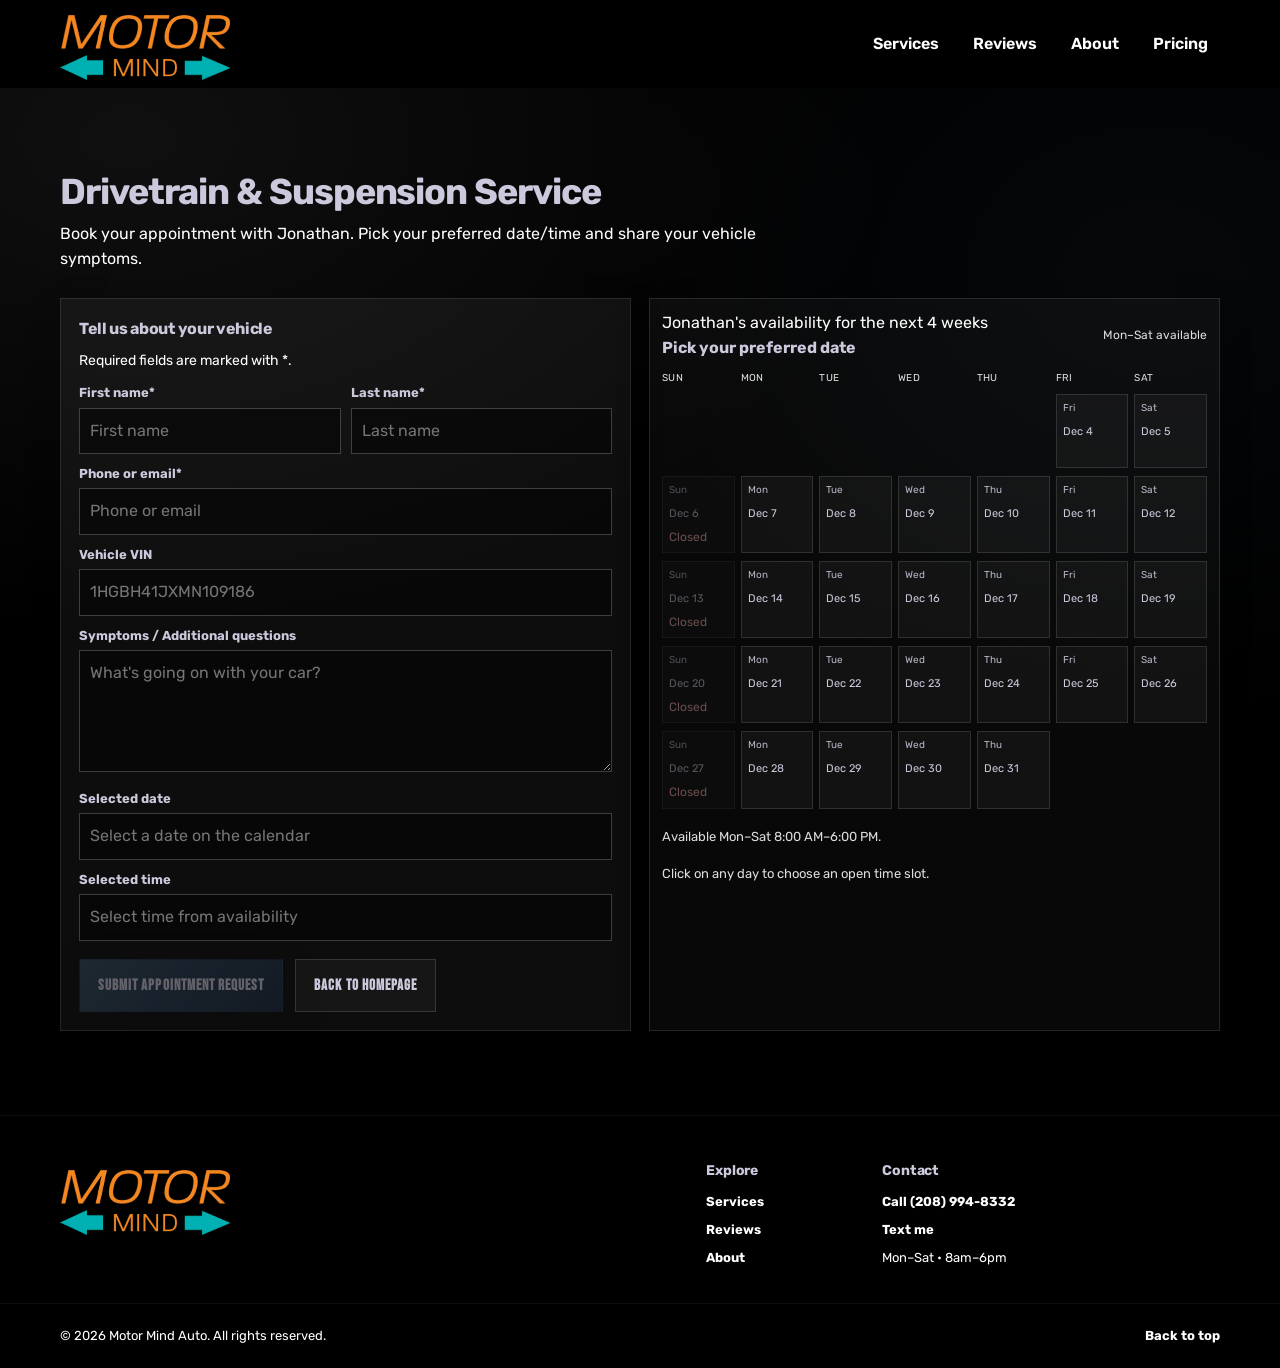
<file: pages/drivetrain-suspension.html>
<!doctype html>
<html lang="en">
  <head>
    <meta charset="UTF-8" />
    <meta name="viewport" content="width=device-width, initial-scale=1" />
    <meta
      name="description"
      content="Book your Drivetrain &amp; Suspension appointment with Jonathan from Motor Mind Auto."
    />
    <title> Drivetrain &amp; Suspension Service | Motor Mind Auto</title>

    <link rel="preconnect" href="https://fonts.googleapis.com" />
    <link rel="preconnect" href="https://fonts.gstatic.com" crossorigin />
    <link
      href="https://fonts.googleapis.com/css2?family=DM+Sans:wght@400;500;700&family=Rubik:wght@300;400;500;600;700;800&family=Bebas+Neue&display=swap"
      rel="stylesheet"
    />
    <link rel="stylesheet" href="../assets/css/styles.css" />
    <style>
      .booking-grid {
        display: grid;
        grid-template-columns: 1fr 1fr;
        gap: 18px;
      }
      .booking-grid .card {
        margin: 0;
      }
      .formGrid {
        display: grid;
        grid-template-columns: 1fr 1fr;
        gap: 10px;
      }
      .formGrid input,
      .formGrid textarea,
      .formGrid select {
        width: 100%;
        border-radius: 10px;
        border: 1px solid rgba(255,255,255,.22);
        background: rgba(0,0,0,.46);
        color: #fff;
        padding: 10px;
        font: inherit;
      }
      .formGrid label { font-weight: 700; font-size: 13px; margin-bottom: 4px; display: block; }
      .fullWidth { grid-column: 1 / -1; }
      .calendar { border: 1px solid rgba(255,255,255,.12); background: rgba(255,255,255,.03); border-radius: 12px; padding: 12px; }
      .calendarHeader { display: flex; justify-content: space-between; align-items: center; margin-bottom: 10px; }
      .weekGrid { display: grid; grid-template-columns: repeat(7, minmax(0,1fr)); gap: 6px; margin-bottom: 8px; }
      .day { border-radius: 8px; border: 1px solid rgba(255,255,255,.12); background: rgba(255,255,255,.04); min-height: 74px; padding: 6px; font-size: 12px; display: flex; flex-direction: column; gap: 6px; cursor: pointer; }
      .day:hover { background: rgba(255,255,255,.08); }
      .day.selected { background: #2ee59d; color: #06241e; }
      .day.day-unavailable { opacity: .4; pointer-events: none; }
      .dayTitle { font-size: 10px; text-transform: uppercase; color: #ddd; letter-spacing: .03em; }
      .timesGrid { margin-top: 10px; display: grid; grid-template-columns: repeat(4, minmax(0,1fr)); gap: 6px; }
      .timeSlot { border: 1px solid rgba(255,255,255,.2); background: rgba(255,255,255,.08); color: #fff; border-radius: 8px; padding: 6px 8px; text-align: center; font-weight: 700; cursor: pointer; font-size: 11px; }
      .timeSlot.unavailable { opacity: .45; pointer-events: none; background: rgba(255,0,0,.12); border-color: rgba(255,0,0,.24); }
      .timeSlot.selected { border-color: #2ee59d; background: rgba(46,229,157,.2); color: #e5ffef; }
      .hidden { display: none; }
      .modalOverlay { position: fixed; inset: 0; background: rgba(0,0,0,.7); backdrop-filter: blur(6px); display: none; align-items: center; justify-content: center; z-index: 2000; padding: 12px; }
      .modal { background: #0b1221; border: 1px solid rgba(255,255,255,.2); border-radius: 14px; width: min(540px, 96vw); color: #fff; max-height: 92vh; overflow: auto; box-shadow: 0 16px 50px rgba(0,0,0,.55); }
      .modalHeader, .modalBody, .modalActions { padding: 16px; }
      .modalHeader { border-bottom: 1px solid rgba(255,255,255,.08); }
      .modalActions { display: flex; justify-content: flex-end; gap: 8px; border-top: 1px solid rgba(255,255,255,.08); }
      .modal h3 { margin: 0 0 8px; }
      .modal p { margin: 6px 0; color: #ddd; }
      .formError { color: #ffb5b5; font-size: 13px; margin: 0 0 10px; display: none; }
      .btn:disabled { opacity: .45; cursor: not-allowed; }
      @media (max-width: 980px) {
        .booking-grid { grid-template-columns: 1fr; }
        .timesGrid { grid-template-columns: repeat(2, minmax(0,1fr)); }
      }
    </style>
  </head>
  <body>
    <a class="skip-link" href="#main">Skip to content</a>

    <header class="header" data-header>
      <div class="container header__inner">
        <a class="brand" href="../index.html" aria-label="Motor Mind Auto Home">
          <img src="../assets/icons/MotorMindLogoWEB.png" alt="Motor Mind Auto logo">
        </a>

        <nav class="nav" aria-label="Primary">
          <button class="nav__toggle" type="button" data-menu-toggle aria-expanded="false" aria-controls="navMenu">
            <span class="nav__toggleBars" aria-hidden="true"></span>
            <span class="sr-only">Open menu</span>
          </button>

          <div class="nav__menu" id="navMenu" data-menu>
            <a class="nav__link" href="../index.html#services" data-nav-link>Services</a>
            <a class="nav__link" href="../index.html#reviews" data-nav-link>Reviews</a>
            <a class="nav__link" href="../index.html#about" data-nav-link>About</a>
            <a class="nav__link" href="../index.html#pricing" data-nav-link>Pricing</a>
          </div>
        </nav>
      </div>
    </header>

    <main id="main" class="section">
      <div class="container">
        <div class="sectionHead">
          <h1 class="sectionTitle"> Drivetrain &amp; Suspension Service</h1>
          <p class="sectionSub">Book your appointment with Jonathan. Pick your preferred date/time and share your vehicle symptoms.</p>
        </div>

        <div class="booking-grid">
          <article class="card">
            <h2 class="card__title">Tell us about your vehicle</h2>
            <p class="card__text">Required fields are marked with <span class="required">*</span>.</p>
            <div id="error-message" class="formError"></div>
            <form id="bookingForm" novalidate>
              <div class="formGrid">
                <div>
                  <label for="firstName">First name<span class="required">*</span></label>
                  <input id="firstName" name="firstName" type="text" placeholder="First name" required />
                </div>

                <div>
                  <label for="lastName">Last name<span class="required">*</span></label>
                  <input id="lastName" name="lastName" type="text" placeholder="Last name" required />
                </div>

                <div class="fullWidth">
                  <label for="contact">Phone or email<span class="required">*</span></label>
                  <input id="contact" name="contact" type="text" placeholder="Phone or email" />
                </div>

                <div class="fullWidth">
                  <label for="vin">Vehicle VIN</label>
                  <input id="vin" name="vin" type="text" placeholder="1HGBH41JXMN109186" />
                </div>

                <div class="fullWidth">
                  <label for="symptoms">Symptoms / Additional questions</label>
                  <textarea id="symptoms" name="symptoms" rows="4" placeholder="What's going on with your car?" ></textarea>
                </div>

                <div class="fullWidth">
                  <label for="selectedDate">Selected date</label>
                  <input id="selectedDate" name="selectedDate" type="text" readonly placeholder="Select a date on the calendar" />
                </div>
                <div class="fullWidth">
                  <label for="selectedTimeDisplay">Selected time</label>
                  <input id="selectedTimeDisplay" name="selectedTimeDisplay" type="text" readonly placeholder="Select time from availability" />
                  <input id="selectedTime" name="selectedTime" type="hidden" />
                </div>
              </div>

              <div class="sectionCta">
                <button id="submitButton" type="submit" class="btn btn--accent btn--lg" disabled>Submit appointment request</button>
                <a class="btn btn--ghost btn--lg" href="../index.html">Back to homepage</a>
              </div>
            </form>

            <div id="confirmModal" class="modalOverlay" aria-hidden="true" role="dialog" aria-labelledby="confirmTitle">
              <div class="modal">
                <div class="modalHeader">
                  <h3 id="confirmTitle">Confirm your appointment</h3>
                </div>
                <div class="modalBody">
                  <p id="confirmSummary">Please review your appointment details.</p>
                  <p><strong>Name:</strong> <span id="confirmName"></span></p>
                  <p><strong>Contact:</strong> <span id="confirmContact"></span></p>
                  <p><strong>Vehicle VIN:</strong> <span id="confirmVin"></span></p>
                  <p><strong>Symptoms:</strong> <span id="confirmSymptoms"></span></p>
                  <p><strong>Appointment:</strong> <span id="confirmDateTime"></span></p>
                </div>
                <div class="modalActions">
                  <button id="cancelSubmit" type="button" class="btn btn--ghost btn--md">Cancel</button>
                  <button id="confirmSubmit" type="button" class="btn btn--accent btn--md">Confirm and submit</button>
                </div>
              </div>
            </div>
          </article>

          <aside class="card calendar" aria-label="4-week availability calendar">
            <div class="calendarHeader">
              <div>
                <p class="sectionSub" style="margin:0;">Jonathan's availability for the next 4 weeks</p>
                <strong style="font-size: 16px;">Pick your preferred date</strong>
              </div>
              <span style="font-size: 12px; color:#ddd">Mon–Sat available</span>
            </div>
            <div id="calendarGrid"></div>
            <div id="availabilityPanel" class="hidden">
              <p style="margin-top:10px; margin-bottom:6px; font-size:13px; color:#ddd;">Choose a time slot for your selected day:</p>
              <div id="timesGrid" class="timesGrid"></div>
            </div>
            <p style="font-size: 13px; color:#ddd; margin-top: 10px;">Available Mon–Sat 8:00 AM–6:00 PM.</p>
            <p style="font-size: 13px; color:#ddd; margin-top: 4px;">Click on any day to choose an open time slot.</p>
          </aside>
        </div>
      </div>
    </main>

    <footer class="footer" aria-label="Footer">
      <div class="container footer__inner">
        <div class="footer__brand">
          <div class="brand brand--footer" aria-label="Motor Mind Auto">
            <a class="brand" href="../index.html" aria-label="Motor Mind Auto Home">
              <img src="../assets/icons/MotorMindLogoWEB.png" alt="Motor Mind Auto logo">
            </a>
          </div>
        </div>

        <div class="footer__cols">
          <div class="footer__col">
            <h3 class="footer__title">Explore</h3>
            <a class="footer__link" href="../index.html#services">Services</a>
            <a class="footer__link" href="../index.html#reviews">Reviews</a>
            <a class="footer__link" href="../index.html#about">About</a>
          </div>
          <div class="footer__col">
            <h3 class="footer__title">Contact</h3>
            <a class="footer__link" href="tel:+120899483324">Call (208) 994-8332</a>
            <a class="footer__link" href="sms:+120899483324">Text me</a>
            <span class="footer__muted">Mon–Sat • 8am–6pm</span>
          </div>
        </div>
      </div>
      <div class="footer__bottom">
        <div class="container footer__bottomInner">
          <span>© <span data-year></span> Motor Mind Auto. All rights reserved.</span>
          <a class="footer__link" href="#top">Back to top</a>
        </div>
      </div>
    </footer>

    <script src="../assets/js/main.js" defer></script>
    <script>
      const calendarGrid = document.getElementById('calendarGrid');
      const selectedDateInput = document.getElementById('selectedDate');
      const selectedTimeInput = document.getElementById('selectedTime');
      const selectedTimeDisplay = document.getElementById('selectedTimeDisplay');
      const bookingForm = document.getElementById('bookingForm');
      const errorMessage = document.getElementById('error-message');
      const availabilityPanel = document.getElementById('availabilityPanel');
      const timesGrid = document.getElementById('timesGrid');
      const submitButton = document.getElementById('submitButton');
      const confirmModal = document.getElementById('confirmModal');
      const cancelSubmit = document.getElementById('cancelSubmit');
      const confirmSubmit = document.getElementById('confirmSubmit');
      const confirmName = document.getElementById('confirmName');
      const confirmContact = document.getElementById('confirmContact');
      const confirmVin = document.getElementById('confirmVin');
      const confirmSymptoms = document.getElementById('confirmSymptoms');
      const confirmDateTime = document.getElementById('confirmDateTime');

      const requiredFields = ['firstName', 'lastName', 'contact'];

      function getNext4Weeks() {
        const weeks = [];
        const today = new Date();
        const start = new Date(today.getFullYear(), today.getMonth(), today.getDate());
        for (let i = 0; i < 28; i++) {
          const d = new Date(start);
          d.setDate(start.getDate() + i);
          weeks.push(d);
        }
        return weeks;
      }

      function formatShortDate(date) {
        return date.toLocaleDateString(undefined, { weekday: 'short', month: 'short', day: 'numeric' });
      }

      function formatIso(date) {
        return date.toISOString().slice(0, 10);
      }

      function formatTimeToAmPm(slot) {
        const [h, m] = slot.split(':').map(Number);
        const suffix = h >= 12 ? 'PM' : 'AM';
        const hour = h % 12 === 0 ? 12 : h % 12;
        return `${hour}:${String(m).padStart(2, '0')} ${suffix}`;
      }

      function getTimeSlots() {
        const slots = [];
        const start = 8 * 60;
        const end = 18 * 60;
        for (let m = start; m < end; m += 15) {
          const h = Math.floor(m / 60);
          const min = m % 60;
          slots.push(`${String(h).padStart(2, '0')}:${String(min).padStart(2, '0')}`);
        }
        return slots;
      }

      function randomBlockedForDate(dateIso) {
        const seed = [...dateIso].reduce((acc, ch) => acc + ch.charCodeAt(0), 0);
        const rng = () => {
          const x = Math.sin(seed + Math.random() * 10000) * 10000;
          return x - Math.floor(x);
        };

        const times = getTimeSlots();
        const blocked = new Set();
        for (let t = 0; t < 4; t++) {
          if (Math.random() > 0.38) {
            blocked.add(times[Math.floor(Math.random() * times.length)]);
          }
        }
        if (dateIso.endsWith('01') || dateIso.endsWith('07')) {
          blocked.add('09:30');
          blocked.add('13:15');
        }
        return blocked;
      }

      const blockedMap = new Map();
      function getBlockedTimes(dateIso) {
        if (!blockedMap.has(dateIso)) {
          blockedMap.set(dateIso, randomBlockedForDate(dateIso));
        }
        return blockedMap.get(dateIso);
      }

      let selectedDateIso = '';

      function updateFormState() {
        const valid = requiredFields.every((id) => document.getElementById(id).value.trim()) && selectedDateIso && selectedTimeInput.value;
        submitButton.disabled = !valid;
      }

      function renderTimesForDate(dateIso) {
        timesGrid.innerHTML = '';
        const slots = getTimeSlots();
        const todayIso = formatIso(new Date());
        let availableSlots = slots;
        if (dateIso === todayIso) {
          const now = new Date();
          const currentMinutes = now.getHours() * 60 + now.getMinutes();
          const minMinutes = currentMinutes + 30;
          availableSlots = slots.filter(slot => {
            const [h, m] = slot.split(':').map(Number);
            const slotMinutes = h * 60 + m;
            return slotMinutes >= minMinutes;
          });
        }
        const blocked = getBlockedTimes(dateIso);
        availableSlots.forEach((slot) => {
          const b = document.createElement('button');
          b.type = 'button';
          b.className = 'timeSlot';
          b.textContent = slot;
          const display = formatTimeToAmPm(slot);
          if (blocked.has(slot)) {
            b.classList.add('unavailable');
            b.textContent = `${display} × Booked`;
          } else {
            b.textContent = display;
            b.addEventListener('click', () => {
              selectedTimeInput.value = slot;
              selectedTimeDisplay.value = display;
              document.querySelectorAll('.timeSlot.selected').forEach((x) => x.classList.remove('selected'));
              b.classList.add('selected');
              updateFormState();
            });
          }
          timesGrid.appendChild(b);
        });
      }

      function renderCalendar() {
        const days = getNext4Weeks();
        const dayNames = ['Sun', 'Mon', 'Tue', 'Wed', 'Thu', 'Fri', 'Sat'];
        const headerRow = document.createElement('div');
        headerRow.className = 'weekGrid';
        dayNames.forEach((name) => {
          const label = document.createElement('div');
          label.className = 'dayTitle';
          label.textContent = name;
          headerRow.appendChild(label);
        });
        calendarGrid.appendChild(headerRow);

        let week = document.createElement('div');
        week.className = 'weekGrid';
        const startGap = days[0].getDay();
        for (let i = 0; i < startGap; i++) {
          week.appendChild(document.createElement('div'));
        }

        days.forEach((date, index) => {
          const dayEl = document.createElement('div');
          dayEl.className = 'day';
          const monthName = date.toLocaleDateString(undefined, { month: 'short' });
          const dayNum = date.getDate();

          const dayOfWeek = document.createElement('div');
          dayOfWeek.style.fontSize = '10px';
          dayOfWeek.style.opacity = '0.9';
          dayOfWeek.textContent = date.toLocaleDateString(undefined, { weekday: 'short' });

          const dateLabel = document.createElement('div');
          dateLabel.style.fontSize = '11px';
          dateLabel.textContent = `${monthName} ${dayNum}`;

          dayEl.appendChild(dayOfWeek);
          dayEl.appendChild(dateLabel);

          if (date.getDay() === 0) {
            const unavailable = document.createElement('div');
            unavailable.style.color = '#ffb5b5';
            unavailable.textContent = 'Closed';
            dayEl.classList.add('day-unavailable');
            dayEl.appendChild(unavailable);
          } else {
            dayEl.setAttribute('data-date', formatIso(date));
            dayEl.addEventListener('click', () => {
              selectedDateIso = formatIso(date);
              selectedDateInput.value = formatShortDate(date);
              selectedTimeInput.value = '';
              selectedTimeDisplay.value = '';
              document.querySelectorAll('.day.selected').forEach((d) => d.classList.remove('selected'));
              dayEl.classList.add('selected');
              renderTimesForDate(selectedDateIso);
              availabilityPanel.classList.remove('hidden');
              updateFormState();
            });
          }

          week.appendChild(dayEl);
          if (date.getDay() === 6) {
            calendarGrid.appendChild(week);
            week = document.createElement('div');
            week.className = 'weekGrid';
          }
        });

        if (week.children.length) {
          calendarGrid.appendChild(week);
        }
      }

      function showError(message) {
        errorMessage.textContent = message;
        errorMessage.style.display = 'block';
      }

      function hideError() {
        errorMessage.style.display = 'none';
      }

      function openConfirmModal() {
        confirmName.textContent = `${document.getElementById('firstName').value.trim()} ${document.getElementById('lastName').value.trim()}`;
        confirmContact.textContent = document.getElementById('contact').value.trim();
        confirmVin.textContent = document.getElementById('vin').value.trim() || 'N/A';
        confirmSymptoms.textContent = document.getElementById('symptoms').value.trim() || 'N/A';
        confirmDateTime.textContent = `${selectedDateInput.value} @ ${selectedTimeDisplay.value}`;
        confirmModal.style.display = 'flex';
        confirmModal.setAttribute('aria-hidden', 'false');
      }

      function closeConfirmModal() {
        confirmModal.style.display = 'none';
        confirmModal.setAttribute('aria-hidden', 'true');
      }

      renderCalendar();
      updateFormState();

      [...requiredFields, 'vin', 'symptoms'].forEach((id) => {
        const el = document.getElementById(id);
        if (!el) return;
        el.addEventListener('input', () => {
          hideError();
          updateFormState();
        });
      });

      bookingForm.addEventListener('submit', (event) => {
        event.preventDefault();
        const firstName = document.getElementById('firstName').value.trim();
        const lastName = document.getElementById('lastName').value.trim();
        const contact = document.getElementById('contact').value.trim();
        const selectedTime = selectedTimeInput.value.trim();

        if (!firstName || !lastName) {
          showError('First and last name are required.');
          return;
        }
        if (!contact) {
          showError('Please provide at least a phone or email.');
          return;
        }
        if (!selectedDateIso) {
          showError('Please select a date from calendar.');
          return;
        }
        if (!selectedTime) {
          showError('Please select an available time slot.');
          return;
        }

        hideError();
        openConfirmModal();
      });

      cancelSubmit.addEventListener('click', closeConfirmModal);
      confirmSubmit.addEventListener('click', () => {
        closeConfirmModal();
        window.location.href = 'info.html';
      });
    </script>
  </body>
</html>
</file>
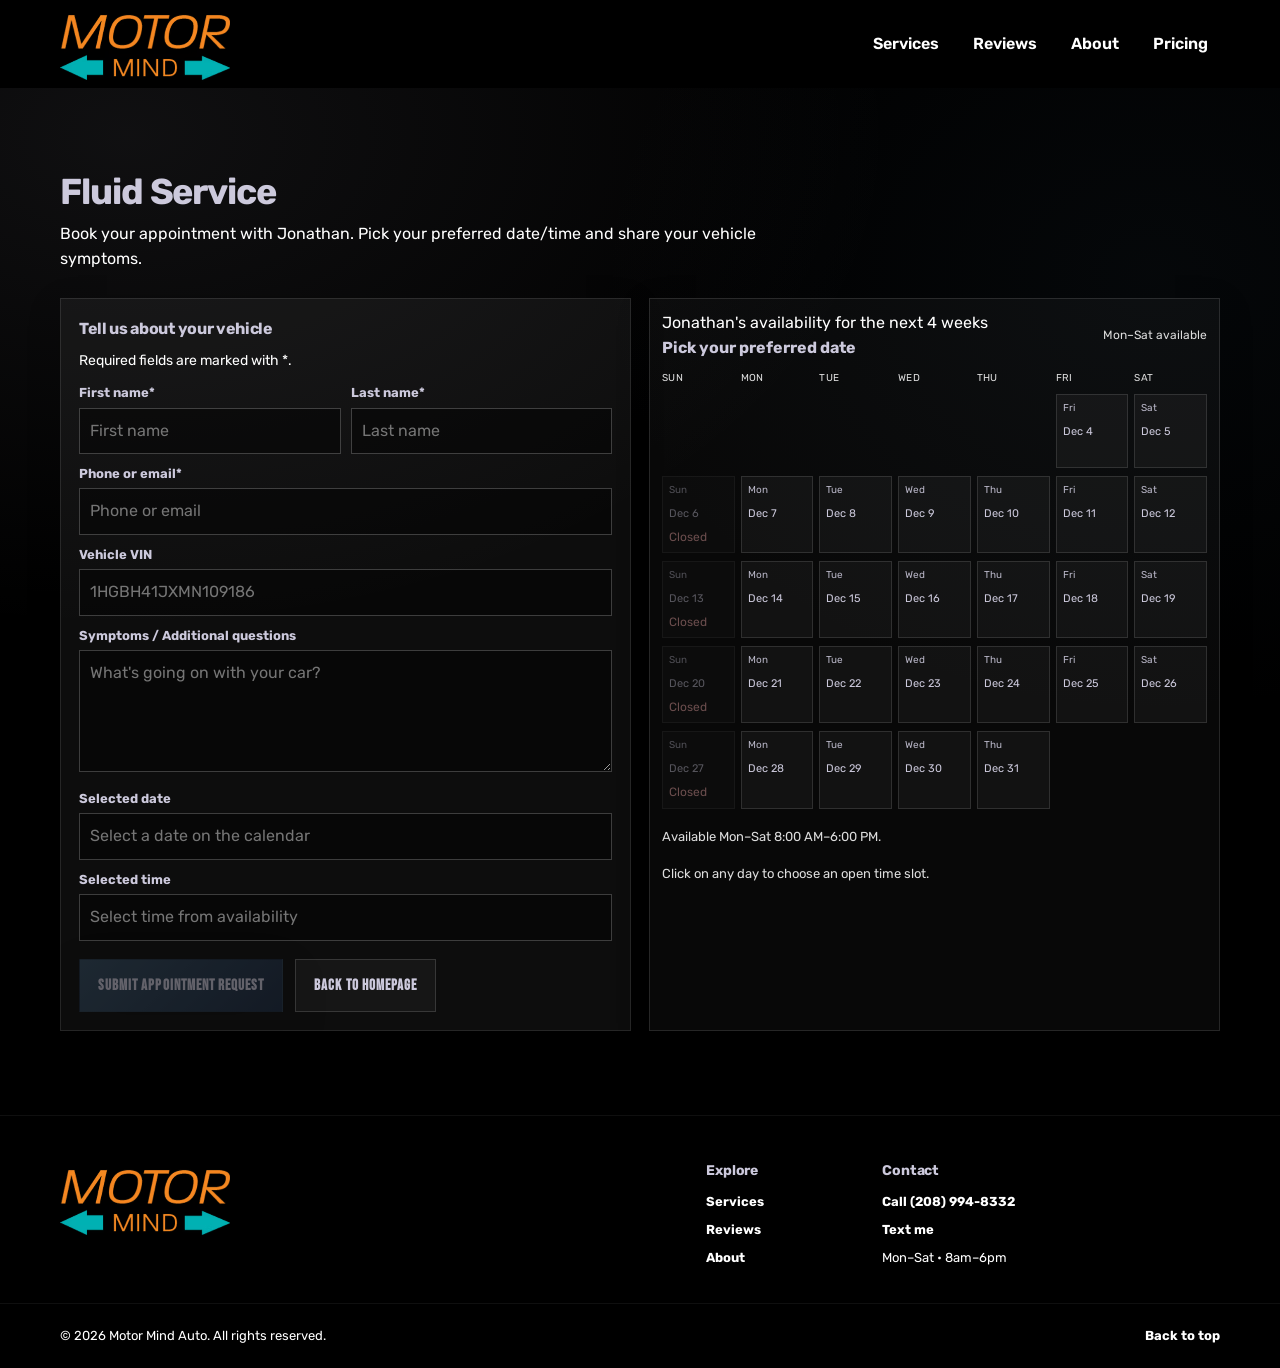
<file: pages/fluids-service.html>
<!doctype html>
<html lang="en">
  <head>
    <meta charset="UTF-8" />
    <meta name="viewport" content="width=device-width, initial-scale=1" />
    <meta
      name="description"
      content="Book your fluid service appointment with Jonathan from Motor Mind Auto."
    />
    <title>Fluid Service | Motor Mind Auto</title>

    <link rel="preconnect" href="https://fonts.googleapis.com" />
    <link rel="preconnect" href="https://fonts.gstatic.com" crossorigin />
    <link
      href="https://fonts.googleapis.com/css2?family=DM+Sans:wght@400;500;700&family=Rubik:wght@300;400;500;600;700;800&family=Bebas+Neue&display=swap"
      rel="stylesheet"
    />
    <link rel="stylesheet" href="../assets/css/styles.css" />
    <style>
      .booking-grid {
        display: grid;
        grid-template-columns: 1fr 1fr;
        gap: 18px;
      }
      .booking-grid .card {
        margin: 0;
      }
      .formGrid {
        display: grid;
        grid-template-columns: 1fr 1fr;
        gap: 10px;
      }
      .formGrid input,
      .formGrid textarea,
      .formGrid select {
        width: 100%;
        border-radius: 10px;
        border: 1px solid rgba(255,255,255,.22);
        background: rgba(0,0,0,.46);
        color: #fff;
        padding: 10px;
        font: inherit;
      }
      .formGrid label { font-weight: 700; font-size: 13px; margin-bottom: 4px; display: block; }
      .fullWidth { grid-column: 1 / -1; }
      .calendar { border: 1px solid rgba(255,255,255,.12); background: rgba(255,255,255,.03); border-radius: 12px; padding: 12px; }
      .calendarHeader { display: flex; justify-content: space-between; align-items: center; margin-bottom: 10px; }
      .weekGrid { display: grid; grid-template-columns: repeat(7, minmax(0,1fr)); gap: 6px; margin-bottom: 8px; }
      .day { border-radius: 8px; border: 1px solid rgba(255,255,255,.12); background: rgba(255,255,255,.04); min-height: 74px; padding: 6px; font-size: 12px; display: flex; flex-direction: column; gap: 6px; cursor: pointer; }
      .day:hover { background: rgba(255,255,255,.08); }
      .day.selected { background: #2ee59d; color: #06241e; }
      .day.day-unavailable { opacity: .4; pointer-events: none; }
      .dayTitle { font-size: 10px; text-transform: uppercase; color: #ddd; letter-spacing: .03em; }
      .timesGrid { margin-top: 10px; display: grid; grid-template-columns: repeat(4, minmax(0,1fr)); gap: 6px; }
      .timeSlot { border: 1px solid rgba(255,255,255,.2); background: rgba(255,255,255,.08); color: #fff; border-radius: 8px; padding: 6px 8px; text-align: center; font-weight: 700; cursor: pointer; font-size: 11px; }
      .timeSlot.unavailable { opacity: .45; pointer-events: none; background: rgba(255,0,0,.12); border-color: rgba(255,0,0,.24); }
      .timeSlot.selected { border-color: #2ee59d; background: rgba(46,229,157,.2); color: #e5ffef; }
      .hidden { display: none; }
      .modalOverlay { position: fixed; inset: 0; background: rgba(0,0,0,.7); backdrop-filter: blur(6px); display: none; align-items: center; justify-content: center; z-index: 2000; padding: 12px; }
      .modal { background: #0b1221; border: 1px solid rgba(255,255,255,.2); border-radius: 14px; width: min(540px, 96vw); color: #fff; max-height: 92vh; overflow: auto; box-shadow: 0 16px 50px rgba(0,0,0,.55); }
      .modalHeader, .modalBody, .modalActions { padding: 16px; }
      .modalHeader { border-bottom: 1px solid rgba(255,255,255,.08); }
      .modalActions { display: flex; justify-content: flex-end; gap: 8px; border-top: 1px solid rgba(255,255,255,.08); }
      .modal h3 { margin: 0 0 8px; }
      .modal p { margin: 6px 0; color: #ddd; }
      .formError { color: #ffb5b5; font-size: 13px; margin: 0 0 10px; display: none; }
      .btn:disabled { opacity: .45; cursor: not-allowed; }
      @media (max-width: 980px) {
        .booking-grid { grid-template-columns: 1fr; }
        .timesGrid { grid-template-columns: repeat(2, minmax(0,1fr)); }
      }
    </style>
  </head>
  <body>
    <a class="skip-link" href="#main">Skip to content</a>

    <header class="header" data-header>
      <div class="container header__inner">
        <a class="brand" href="../index.html" aria-label="Motor Mind Auto Home">
          <img src="../assets/icons/MotorMindLogoWEB.png" alt="Motor Mind Auto logo">
        </a>

        <nav class="nav" aria-label="Primary">
          <button class="nav__toggle" type="button" data-menu-toggle aria-expanded="false" aria-controls="navMenu">
            <span class="nav__toggleBars" aria-hidden="true"></span>
            <span class="sr-only">Open menu</span>
          </button>

          <div class="nav__menu" id="navMenu" data-menu>
            <a class="nav__link" href="../index.html#services" data-nav-link>Services</a>
            <a class="nav__link" href="../index.html#reviews" data-nav-link>Reviews</a>
            <a class="nav__link" href="../index.html#about" data-nav-link>About</a>
            <a class="nav__link" href="../index.html#pricing" data-nav-link>Pricing</a>
          </div>
        </nav>
      </div>
    </header>

    <main id="main" class="section">
      <div class="container">
        <div class="sectionHead">
          <h1 class="sectionTitle">Fluid Service</h1>
          <p class="sectionSub">Book your appointment with Jonathan. Pick your preferred date/time and share your vehicle symptoms.</p>
        </div>

        <div class="booking-grid">
          <article class="card">
            <h2 class="card__title">Tell us about your vehicle</h2>
            <p class="card__text">Required fields are marked with <span class="required">*</span>.</p>
            <div id="error-message" class="formError"></div>
            <form id="bookingForm" novalidate>
              <div class="formGrid">
                <div>
                  <label for="firstName">First name<span class="required">*</span></label>
                  <input id="firstName" name="firstName" type="text" placeholder="First name" required />
                </div>

                <div>
                  <label for="lastName">Last name<span class="required">*</span></label>
                  <input id="lastName" name="lastName" type="text" placeholder="Last name" required />
                </div>

                <div class="fullWidth">
                  <label for="contact">Phone or email<span class="required">*</span></label>
                  <input id="contact" name="contact" type="text" placeholder="Phone or email" />
                </div>

                <div class="fullWidth">
                  <label for="vin">Vehicle VIN</label>
                  <input id="vin" name="vin" type="text" placeholder="1HGBH41JXMN109186" />
                </div>

                <div class="fullWidth">
                  <label for="symptoms">Symptoms / Additional questions</label>
                  <textarea id="symptoms" name="symptoms" rows="4" placeholder="What's going on with your car?" ></textarea>
                </div>

                <div class="fullWidth">
                  <label for="selectedDate">Selected date</label>
                  <input id="selectedDate" name="selectedDate" type="text" readonly placeholder="Select a date on the calendar" />
                </div>
                <div class="fullWidth">
                  <label for="selectedTimeDisplay">Selected time</label>
                  <input id="selectedTimeDisplay" name="selectedTimeDisplay" type="text" readonly placeholder="Select time from availability" />
                  <input id="selectedTime" name="selectedTime" type="hidden" />
                </div>
              </div>

              <div class="sectionCta">
                <button id="submitButton" type="submit" class="btn btn--accent btn--lg" disabled>Submit appointment request</button>
                <a class="btn btn--ghost btn--lg" href="../index.html">Back to homepage</a>
              </div>
            </form>

            <div id="confirmModal" class="modalOverlay" aria-hidden="true" role="dialog" aria-labelledby="confirmTitle">
              <div class="modal">
                <div class="modalHeader">
                  <h3 id="confirmTitle">Confirm your appointment</h3>
                </div>
                <div class="modalBody">
                  <p id="confirmSummary">Please review your appointment details.</p>
                  <p><strong>Name:</strong> <span id="confirmName"></span></p>
                  <p><strong>Contact:</strong> <span id="confirmContact"></span></p>
                  <p><strong>Vehicle VIN:</strong> <span id="confirmVin"></span></p>
                  <p><strong>Symptoms:</strong> <span id="confirmSymptoms"></span></p>
                  <p><strong>Appointment:</strong> <span id="confirmDateTime"></span></p>
                </div>
                <div class="modalActions">
                  <button id="cancelSubmit" type="button" class="btn btn--ghost btn--md">Cancel</button>
                  <button id="confirmSubmit" type="button" class="btn btn--accent btn--md">Confirm and submit</button>
                </div>
              </div>
            </div>
          </article>

          <aside class="card calendar" aria-label="4-week availability calendar">
            <div class="calendarHeader">
              <div>
                <p class="sectionSub" style="margin:0;">Jonathan's availability for the next 4 weeks</p>
                <strong style="font-size: 16px;">Pick your preferred date</strong>
              </div>
              <span style="font-size: 12px; color:#ddd">Mon–Sat available</span>
            </div>
            <div id="calendarGrid"></div>
            <div id="availabilityPanel" class="hidden">
              <p style="margin-top:10px; margin-bottom:6px; font-size:13px; color:#ddd;">Choose a time slot for your selected day:</p>
              <div id="timesGrid" class="timesGrid"></div>
            </div>
            <p style="font-size: 13px; color:#ddd; margin-top: 10px;">Available Mon–Sat 8:00 AM–6:00 PM.</p>
            <p style="font-size: 13px; color:#ddd; margin-top: 4px;">Click on any day to choose an open time slot.</p>
          </aside>
        </div>
      </div>
    </main>

    <footer class="footer" aria-label="Footer">
      <div class="container footer__inner">
        <div class="footer__brand">
          <div class="brand brand--footer" aria-label="Motor Mind Auto">
            <a class="brand" href="../index.html" aria-label="Motor Mind Auto Home">
              <img src="../assets/icons/MotorMindLogoWEB.png" alt="Motor Mind Auto logo">
            </a>
          </div>
        </div>

        <div class="footer__cols">
          <div class="footer__col">
            <h3 class="footer__title">Explore</h3>
            <a class="footer__link" href="../index.html#services">Services</a>
            <a class="footer__link" href="../index.html#reviews">Reviews</a>
            <a class="footer__link" href="../index.html#about">About</a>
          </div>
          <div class="footer__col">
            <h3 class="footer__title">Contact</h3>
            <a class="footer__link" href="tel:+120899483324">Call (208) 994-8332</a>
            <a class="footer__link" href="sms:+120899483324">Text me</a>
            <span class="footer__muted">Mon–Sat • 8am–6pm</span>
          </div>
        </div>
      </div>
      <div class="footer__bottom">
        <div class="container footer__bottomInner">
          <span>© <span data-year></span> Motor Mind Auto. All rights reserved.</span>
          <a class="footer__link" href="#top">Back to top</a>
        </div>
      </div>
    </footer>

    <script src="../assets/js/main.js" defer></script>
    <script>
      const calendarGrid = document.getElementById('calendarGrid');
      const selectedDateInput = document.getElementById('selectedDate');
      const selectedTimeInput = document.getElementById('selectedTime');
      const selectedTimeDisplay = document.getElementById('selectedTimeDisplay');
      const bookingForm = document.getElementById('bookingForm');
      const errorMessage = document.getElementById('error-message');
      const availabilityPanel = document.getElementById('availabilityPanel');
      const timesGrid = document.getElementById('timesGrid');
      const submitButton = document.getElementById('submitButton');
      const confirmModal = document.getElementById('confirmModal');
      const cancelSubmit = document.getElementById('cancelSubmit');
      const confirmSubmit = document.getElementById('confirmSubmit');
      const confirmName = document.getElementById('confirmName');
      const confirmContact = document.getElementById('confirmContact');
      const confirmVin = document.getElementById('confirmVin');
      const confirmSymptoms = document.getElementById('confirmSymptoms');
      const confirmDateTime = document.getElementById('confirmDateTime');

      const requiredFields = ['firstName', 'lastName', 'contact'];

      function getNext4Weeks() {
        const weeks = [];
        const today = new Date();
        const start = new Date(today.getFullYear(), today.getMonth(), today.getDate());
        for (let i = 0; i < 28; i++) {
          const d = new Date(start);
          d.setDate(start.getDate() + i);
          weeks.push(d);
        }
        return weeks;
      }

      function formatShortDate(date) {
        return date.toLocaleDateString(undefined, { weekday: 'short', month: 'short', day: 'numeric' });
      }

      function formatIso(date) {
        return date.toISOString().slice(0, 10);
      }

      function formatTimeToAmPm(slot) {
        const [h, m] = slot.split(':').map(Number);
        const suffix = h >= 12 ? 'PM' : 'AM';
        const hour = h % 12 === 0 ? 12 : h % 12;
        return `${hour}:${String(m).padStart(2, '0')} ${suffix}`;
      }

      function getTimeSlots() {
        const slots = [];
        const start = 8 * 60;
        const end = 18 * 60;
        for (let m = start; m < end; m += 15) {
          const h = Math.floor(m / 60);
          const min = m % 60;
          slots.push(`${String(h).padStart(2, '0')}:${String(min).padStart(2, '0')}`);
        }
        return slots;
      }

      function randomBlockedForDate(dateIso) {
        const seed = [...dateIso].reduce((acc, ch) => acc + ch.charCodeAt(0), 0);
        const rng = () => {
          const x = Math.sin(seed + Math.random() * 10000) * 10000;
          return x - Math.floor(x);
        };

        const times = getTimeSlots();
        const blocked = new Set();
        for (let t = 0; t < 4; t++) {
          if (Math.random() > 0.38) {
            blocked.add(times[Math.floor(Math.random() * times.length)]);
          }
        }
        if (dateIso.endsWith('01') || dateIso.endsWith('07')) {
          blocked.add('09:30');
          blocked.add('13:15');
        }
        return blocked;
      }

      const blockedMap = new Map();
      function getBlockedTimes(dateIso) {
        if (!blockedMap.has(dateIso)) {
          blockedMap.set(dateIso, randomBlockedForDate(dateIso));
        }
        return blockedMap.get(dateIso);
      }

      let selectedDateIso = '';

      function updateFormState() {
        const valid = requiredFields.every((id) => document.getElementById(id).value.trim()) && selectedDateIso && selectedTimeInput.value;
        submitButton.disabled = !valid;
      }

      function renderTimesForDate(dateIso) {
        timesGrid.innerHTML = '';
        const slots = getTimeSlots();
        const todayIso = formatIso(new Date());
        let availableSlots = slots;
        if (dateIso === todayIso) {
          const now = new Date();
          const currentMinutes = now.getHours() * 60 + now.getMinutes();
          const minMinutes = currentMinutes + 30;
          availableSlots = slots.filter(slot => {
            const [h, m] = slot.split(':').map(Number);
            const slotMinutes = h * 60 + m;
            return slotMinutes >= minMinutes;
          });
        }
        const blocked = getBlockedTimes(dateIso);
        availableSlots.forEach((slot) => {
          const b = document.createElement('button');
          b.type = 'button';
          b.className = 'timeSlot';
          b.textContent = slot;
          const display = formatTimeToAmPm(slot);
          if (blocked.has(slot)) {
            b.classList.add('unavailable');
            b.textContent = `${display} × Booked`;
          } else {
            b.textContent = display;
            b.addEventListener('click', () => {
              selectedTimeInput.value = slot;
              selectedTimeDisplay.value = display;
              document.querySelectorAll('.timeSlot.selected').forEach((x) => x.classList.remove('selected'));
              b.classList.add('selected');
              updateFormState();
            });
          }
          timesGrid.appendChild(b);
        });
      }

      function renderCalendar() {
        const days = getNext4Weeks();
        const dayNames = ['Sun', 'Mon', 'Tue', 'Wed', 'Thu', 'Fri', 'Sat'];
        const headerRow = document.createElement('div');
        headerRow.className = 'weekGrid';
        dayNames.forEach((name) => {
          const label = document.createElement('div');
          label.className = 'dayTitle';
          label.textContent = name;
          headerRow.appendChild(label);
        });
        calendarGrid.appendChild(headerRow);

        let week = document.createElement('div');
        week.className = 'weekGrid';
        const startGap = days[0].getDay();
        for (let i = 0; i < startGap; i++) {
          week.appendChild(document.createElement('div'));
        }

        days.forEach((date, index) => {
          const dayEl = document.createElement('div');
          dayEl.className = 'day';
          const monthName = date.toLocaleDateString(undefined, { month: 'short' });
          const dayNum = date.getDate();

          const dayOfWeek = document.createElement('div');
          dayOfWeek.style.fontSize = '10px';
          dayOfWeek.style.opacity = '0.9';
          dayOfWeek.textContent = date.toLocaleDateString(undefined, { weekday: 'short' });

          const dateLabel = document.createElement('div');
          dateLabel.style.fontSize = '11px';
          dateLabel.textContent = `${monthName} ${dayNum}`;

          dayEl.appendChild(dayOfWeek);
          dayEl.appendChild(dateLabel);

          if (date.getDay() === 0) {
            const unavailable = document.createElement('div');
            unavailable.style.color = '#ffb5b5';
            unavailable.textContent = 'Closed';
            dayEl.classList.add('day-unavailable');
            dayEl.appendChild(unavailable);
          } else {
            dayEl.setAttribute('data-date', formatIso(date));
            dayEl.addEventListener('click', () => {
              selectedDateIso = formatIso(date);
              selectedDateInput.value = formatShortDate(date);
              selectedTimeInput.value = '';
              selectedTimeDisplay.value = '';
              document.querySelectorAll('.day.selected').forEach((d) => d.classList.remove('selected'));
              dayEl.classList.add('selected');
              renderTimesForDate(selectedDateIso);
              availabilityPanel.classList.remove('hidden');
              updateFormState();
            });
          }

          week.appendChild(dayEl);
          if (date.getDay() === 6) {
            calendarGrid.appendChild(week);
            week = document.createElement('div');
            week.className = 'weekGrid';
          }
        });

        if (week.children.length) {
          calendarGrid.appendChild(week);
        }
      }

      function showError(message) {
        errorMessage.textContent = message;
        errorMessage.style.display = 'block';
      }

      function hideError() {
        errorMessage.style.display = 'none';
      }

      function openConfirmModal() {
        confirmName.textContent = `${document.getElementById('firstName').value.trim()} ${document.getElementById('lastName').value.trim()}`;
        confirmContact.textContent = document.getElementById('contact').value.trim();
        confirmVin.textContent = document.getElementById('vin').value.trim() || 'N/A';
        confirmSymptoms.textContent = document.getElementById('symptoms').value.trim() || 'N/A';
        confirmDateTime.textContent = `${selectedDateInput.value} @ ${selectedTimeDisplay.value}`;
        confirmModal.style.display = 'flex';
        confirmModal.setAttribute('aria-hidden', 'false');
      }

      function closeConfirmModal() {
        confirmModal.style.display = 'none';
        confirmModal.setAttribute('aria-hidden', 'true');
      }

      renderCalendar();
      updateFormState();

      [...requiredFields, 'vin', 'symptoms'].forEach((id) => {
        const el = document.getElementById(id);
        if (!el) return;
        el.addEventListener('input', () => {
          hideError();
          updateFormState();
        });
      });

      bookingForm.addEventListener('submit', (event) => {
        event.preventDefault();
        const firstName = document.getElementById('firstName').value.trim();
        const lastName = document.getElementById('lastName').value.trim();
        const contact = document.getElementById('contact').value.trim();
        const selectedTime = selectedTimeInput.value.trim();

        if (!firstName || !lastName) {
          showError('First and last name are required.');
          return;
        }
        if (!contact) {
          showError('Please provide at least a phone or email.');
          return;
        }
        if (!selectedDateIso) {
          showError('Please select a date from calendar.');
          return;
        }
        if (!selectedTime) {
          showError('Please select an available time slot.');
          return;
        }

        hideError();
        openConfirmModal();
      });

      cancelSubmit.addEventListener('click', closeConfirmModal);
      confirmSubmit.addEventListener('click', () => {
        closeConfirmModal();
        window.location.href = 'info.html';
      });
    </script>
  </body>
</html>
</file>
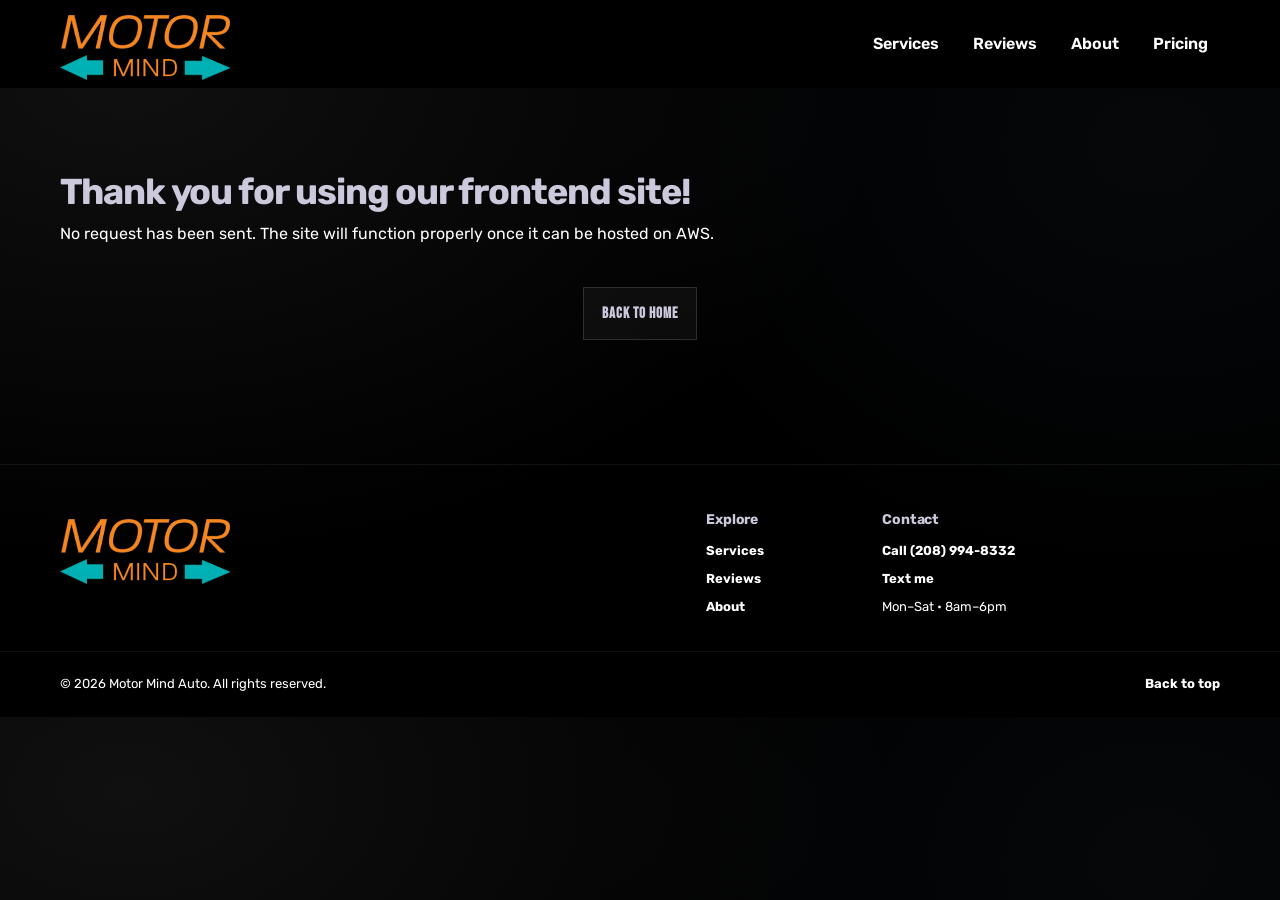
<file: pages/info.html>
<!doctype html>
<html lang="en">
  <head>
    <meta charset="UTF-8" />
    <meta name="viewport" content="width=device-width, initial-scale=1" />
    <meta
      name="description"
      content="Information about Motor Mind Auto frontend site."
    />
    <title>Info | Motor Mind Auto</title>

    <link rel="preconnect" href="https://fonts.googleapis.com" />
    <link rel="preconnect" href="https://fonts.gstatic.com" crossorigin />
    <link
      href="https://fonts.googleapis.com/css2?family=DM+Sans:wght@400;500;700&family=Rubik:wght@300;400;500;600;700;800&family=Bebas+Neue&display=swap"
      rel="stylesheet"
    />
    <link rel="stylesheet" href="../assets/css/styles.css" />
  </head>
  <body>
    <a class="skip-link" href="#main">Skip to content</a>

    <header class="header" data-header>
      <div class="container header__inner">
        <a class="brand" href="../index.html" aria-label="Motor Mind Auto Home">
          <img src="../assets/icons/MotorMindLogoWEB.png" alt="Motor Mind Auto logo">
        </a>

        <nav class="nav" aria-label="Primary">
          <button class="nav__toggle" type="button" data-menu-toggle aria-expanded="false" aria-controls="navMenu">
            <span class="nav__toggleBars" aria-hidden="true"></span>
            <span class="sr-only">Open menu</span>
          </button>

          <div class="nav__menu" id="navMenu" data-menu>
            <a class="nav__link" href="../index.html#services" data-nav-link>Services</a>
            <a class="nav__link" href="../index.html#reviews" data-nav-link>Reviews</a>
            <a class="nav__link" href="../index.html#about" data-nav-link>About</a>
            <a class="nav__link" href="../index.html#pricing" data-nav-link>Pricing</a>
          </div>
        </nav>
      </div>
    </header>

    <main id="main" class="section">
      <div class="container">
        <div class="sectionHead">
          <h1 class="sectionTitle">Thank you for using our frontend site!</h1>
          <p class="sectionSub">No request has been sent. The site will function properly once it can be hosted on AWS.</p>
        </div>

        <div style="text-align: center; margin: 40px 0;">
          <a class="btn btn--ghost btn--lg" href="../index.html">Back to home</a>
        </div>
      </div>
    </main>

    <footer class="footer" aria-label="Footer">
      <div class="container footer__inner">
        <div class="footer__brand">
          <div class="brand brand--footer" aria-label="Motor Mind Auto">
            <a class="brand" href="../index.html" aria-label="Motor Mind Auto Home">
              <img src="../assets/icons/MotorMindLogoWEB.png" alt="Motor Mind Auto logo">
            </a>
          </div>
        </div>

        <div class="footer__cols">
          <div class="footer__col">
            <h3 class="footer__title">Explore</h3>
            <a class="footer__link" href="../index.html#services">Services</a>
            <a class="footer__link" href="../index.html#reviews">Reviews</a>
            <a class="footer__link" href="../index.html#about">About</a>
          </div>
          <div class="footer__col">
            <h3 class="footer__title">Contact</h3>
            <a class="footer__link" href="tel:+120899483324">Call (208) 994-8332</a>
            <a class="footer__link" href="sms:+120899483324">Text me</a>
            <span class="footer__muted">Mon–Sat • 8am–6pm</span>
          </div>
        </div>
      </div>
      <div class="footer__bottom">
        <div class="container footer__bottomInner">
          <span>© <span data-year></span> Motor Mind Auto. All rights reserved.</span>
          <a class="footer__link" href="#top">Back to top</a>
        </div>
      </div>
    </footer>

    <script src="../assets/js/main.js" defer></script>
  </body>
</html>
</file>
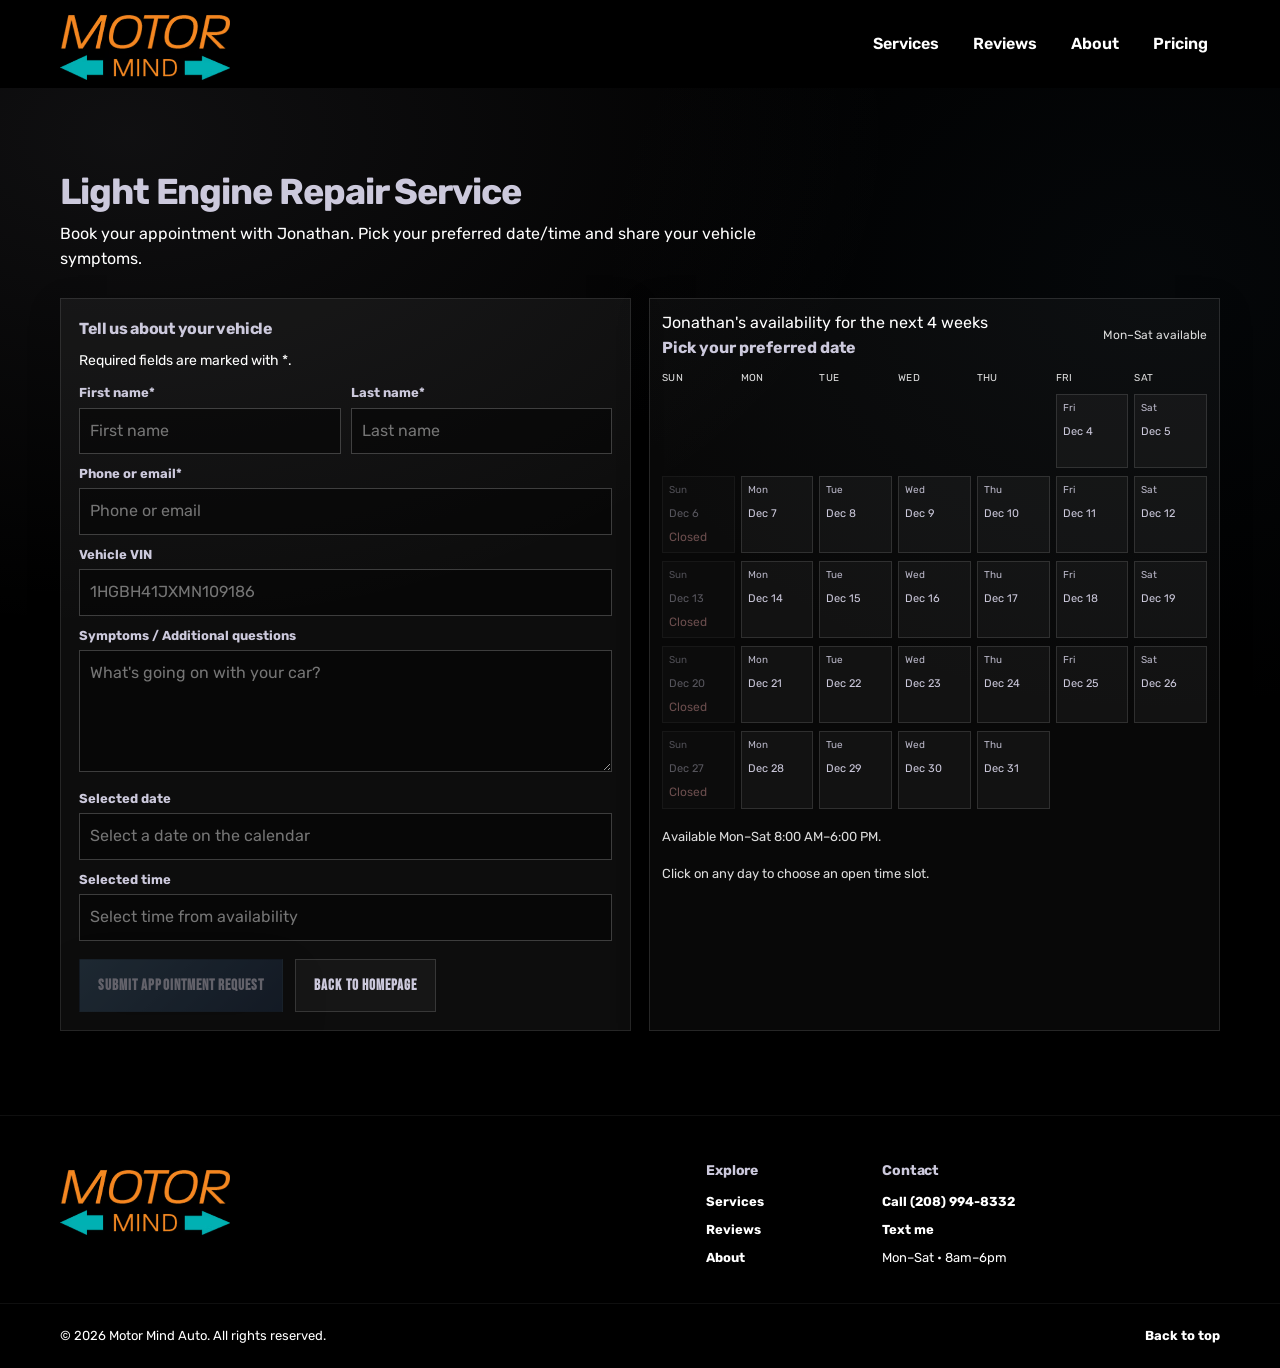
<file: pages/light-engine-repair.html>
<!doctype html>
<html lang="en">
  <head>
    <meta charset="UTF-8" />
    <meta name="viewport" content="width=device-width, initial-scale=1" />
    <meta
      name="description"
      content="Book your Light Engine Repair appointment with Jonathan from Motor Mind Auto."
    />
    <title>Light Engine Repair Service | Motor Mind Auto</title>

    <link rel="preconnect" href="https://fonts.googleapis.com" />
    <link rel="preconnect" href="https://fonts.gstatic.com" crossorigin />
    <link
      href="https://fonts.googleapis.com/css2?family=DM+Sans:wght@400;500;700&family=Rubik:wght@300;400;500;600;700;800&family=Bebas+Neue&display=swap"
      rel="stylesheet"
    />
    <link rel="stylesheet" href="../assets/css/styles.css" />
    <style>
      .booking-grid {
        display: grid;
        grid-template-columns: 1fr 1fr;
        gap: 18px;
      }
      .booking-grid .card {
        margin: 0;
      }
      .formGrid {
        display: grid;
        grid-template-columns: 1fr 1fr;
        gap: 10px;
      }
      .formGrid input,
      .formGrid textarea,
      .formGrid select {
        width: 100%;
        border-radius: 10px;
        border: 1px solid rgba(255,255,255,.22);
        background: rgba(0,0,0,.46);
        color: #fff;
        padding: 10px;
        font: inherit;
      }
      .formGrid label { font-weight: 700; font-size: 13px; margin-bottom: 4px; display: block; }
      .fullWidth { grid-column: 1 / -1; }
      .calendar { border: 1px solid rgba(255,255,255,.12); background: rgba(255,255,255,.03); border-radius: 12px; padding: 12px; }
      .calendarHeader { display: flex; justify-content: space-between; align-items: center; margin-bottom: 10px; }
      .weekGrid { display: grid; grid-template-columns: repeat(7, minmax(0,1fr)); gap: 6px; margin-bottom: 8px; }
      .day { border-radius: 8px; border: 1px solid rgba(255,255,255,.12); background: rgba(255,255,255,.04); min-height: 74px; padding: 6px; font-size: 12px; display: flex; flex-direction: column; gap: 6px; cursor: pointer; }
      .day:hover { background: rgba(255,255,255,.08); }
      .day.selected { background: #2ee59d; color: #06241e; }
      .day.day-unavailable { opacity: .4; pointer-events: none; }
      .dayTitle { font-size: 10px; text-transform: uppercase; color: #ddd; letter-spacing: .03em; }
      .timesGrid { margin-top: 10px; display: grid; grid-template-columns: repeat(4, minmax(0,1fr)); gap: 6px; }
      .timeSlot { border: 1px solid rgba(255,255,255,.2); background: rgba(255,255,255,.08); color: #fff; border-radius: 8px; padding: 6px 8px; text-align: center; font-weight: 700; cursor: pointer; font-size: 11px; }
      .timeSlot.unavailable { opacity: .45; pointer-events: none; background: rgba(255,0,0,.12); border-color: rgba(255,0,0,.24); }
      .timeSlot.selected { border-color: #2ee59d; background: rgba(46,229,157,.2); color: #e5ffef; }
      .hidden { display: none; }
      .modalOverlay { position: fixed; inset: 0; background: rgba(0,0,0,.7); backdrop-filter: blur(6px); display: none; align-items: center; justify-content: center; z-index: 2000; padding: 12px; }
      .modal { background: #0b1221; border: 1px solid rgba(255,255,255,.2); border-radius: 14px; width: min(540px, 96vw); color: #fff; max-height: 92vh; overflow: auto; box-shadow: 0 16px 50px rgba(0,0,0,.55); }
      .modalHeader, .modalBody, .modalActions { padding: 16px; }
      .modalHeader { border-bottom: 1px solid rgba(255,255,255,.08); }
      .modalActions { display: flex; justify-content: flex-end; gap: 8px; border-top: 1px solid rgba(255,255,255,.08); }
      .modal h3 { margin: 0 0 8px; }
      .modal p { margin: 6px 0; color: #ddd; }
      .formError { color: #ffb5b5; font-size: 13px; margin: 0 0 10px; display: none; }
      .btn:disabled { opacity: .45; cursor: not-allowed; }
      @media (max-width: 980px) {
        .booking-grid { grid-template-columns: 1fr; }
        .timesGrid { grid-template-columns: repeat(2, minmax(0,1fr)); }
      }
    </style>
  </head>
  <body>
    <a class="skip-link" href="#main">Skip to content</a>

    <header class="header" data-header>
      <div class="container header__inner">
        <a class="brand" href="../index.html" aria-label="Motor Mind Auto Home">
          <img src="../assets/icons/MotorMindLogoWEB.png" alt="Motor Mind Auto logo">
        </a>

        <nav class="nav" aria-label="Primary">
          <button class="nav__toggle" type="button" data-menu-toggle aria-expanded="false" aria-controls="navMenu">
            <span class="nav__toggleBars" aria-hidden="true"></span>
            <span class="sr-only">Open menu</span>
          </button>

          <div class="nav__menu" id="navMenu" data-menu>
            <a class="nav__link" href="../index.html#services" data-nav-link>Services</a>
            <a class="nav__link" href="../index.html#reviews" data-nav-link>Reviews</a>
            <a class="nav__link" href="../index.html#about" data-nav-link>About</a>
            <a class="nav__link" href="../index.html#pricing" data-nav-link>Pricing</a>
          </div>
        </nav>
      </div>
    </header>

    <main id="main" class="section">
      <div class="container">
        <div class="sectionHead">
          <h1 class="sectionTitle">Light Engine Repair Service</h1>
          <p class="sectionSub">Book your appointment with Jonathan. Pick your preferred date/time and share your vehicle symptoms.</p>
        </div>

        <div class="booking-grid">
          <article class="card">
            <h2 class="card__title">Tell us about your vehicle</h2>
            <p class="card__text">Required fields are marked with <span class="required">*</span>.</p>
            <div id="error-message" class="formError"></div>
            <form id="bookingForm" novalidate>
              <div class="formGrid">
                <div>
                  <label for="firstName">First name<span class="required">*</span></label>
                  <input id="firstName" name="firstName" type="text" placeholder="First name" required />
                </div>

                <div>
                  <label for="lastName">Last name<span class="required">*</span></label>
                  <input id="lastName" name="lastName" type="text" placeholder="Last name" required />
                </div>

                <div class="fullWidth">
                  <label for="contact">Phone or email<span class="required">*</span></label>
                  <input id="contact" name="contact" type="text" placeholder="Phone or email" />
                </div>

                <div class="fullWidth">
                  <label for="vin">Vehicle VIN</label>
                  <input id="vin" name="vin" type="text" placeholder="1HGBH41JXMN109186" />
                </div>

                <div class="fullWidth">
                  <label for="symptoms">Symptoms / Additional questions</label>
                  <textarea id="symptoms" name="symptoms" rows="4" placeholder="What's going on with your car?" ></textarea>
                </div>

                <div class="fullWidth">
                  <label for="selectedDate">Selected date</label>
                  <input id="selectedDate" name="selectedDate" type="text" readonly placeholder="Select a date on the calendar" />
                </div>
                <div class="fullWidth">
                  <label for="selectedTimeDisplay">Selected time</label>
                  <input id="selectedTimeDisplay" name="selectedTimeDisplay" type="text" readonly placeholder="Select time from availability" />
                  <input id="selectedTime" name="selectedTime" type="hidden" />
                </div>
              </div>

              <div class="sectionCta">
                <button id="submitButton" type="submit" class="btn btn--accent btn--lg" disabled>Submit appointment request</button>
                <a class="btn btn--ghost btn--lg" href="../index.html">Back to homepage</a>
              </div>
            </form>

            <div id="confirmModal" class="modalOverlay" aria-hidden="true" role="dialog" aria-labelledby="confirmTitle">
              <div class="modal">
                <div class="modalHeader">
                  <h3 id="confirmTitle">Confirm your appointment</h3>
                </div>
                <div class="modalBody">
                  <p id="confirmSummary">Please review your appointment details.</p>
                  <p><strong>Name:</strong> <span id="confirmName"></span></p>
                  <p><strong>Contact:</strong> <span id="confirmContact"></span></p>
                  <p><strong>Vehicle VIN:</strong> <span id="confirmVin"></span></p>
                  <p><strong>Symptoms:</strong> <span id="confirmSymptoms"></span></p>
                  <p><strong>Appointment:</strong> <span id="confirmDateTime"></span></p>
                </div>
                <div class="modalActions">
                  <button id="cancelSubmit" type="button" class="btn btn--ghost btn--md">Cancel</button>
                  <button id="confirmSubmit" type="button" class="btn btn--accent btn--md">Confirm and submit</button>
                </div>
              </div>
            </div>
          </article>

          <aside class="card calendar" aria-label="4-week availability calendar">
            <div class="calendarHeader">
              <div>
                <p class="sectionSub" style="margin:0;">Jonathan's availability for the next 4 weeks</p>
                <strong style="font-size: 16px;">Pick your preferred date</strong>
              </div>
              <span style="font-size: 12px; color:#ddd">Mon–Sat available</span>
            </div>
            <div id="calendarGrid"></div>
            <div id="availabilityPanel" class="hidden">
              <p style="margin-top:10px; margin-bottom:6px; font-size:13px; color:#ddd;">Choose a time slot for your selected day:</p>
              <div id="timesGrid" class="timesGrid"></div>
            </div>
            <p style="font-size: 13px; color:#ddd; margin-top: 10px;">Available Mon–Sat 8:00 AM–6:00 PM.</p>
            <p style="font-size: 13px; color:#ddd; margin-top: 4px;">Click on any day to choose an open time slot.</p>
          </aside>
        </div>
      </div>
    </main>

    <footer class="footer" aria-label="Footer">
      <div class="container footer__inner">
        <div class="footer__brand">
          <div class="brand brand--footer" aria-label="Motor Mind Auto">
            <a class="brand" href="../index.html" aria-label="Motor Mind Auto Home">
              <img src="../assets/icons/MotorMindLogoWEB.png" alt="Motor Mind Auto logo">
            </a>
          </div>
        </div>

        <div class="footer__cols">
          <div class="footer__col">
            <h3 class="footer__title">Explore</h3>
            <a class="footer__link" href="../index.html#services">Services</a>
            <a class="footer__link" href="../index.html#reviews">Reviews</a>
            <a class="footer__link" href="../index.html#about">About</a>
          </div>
          <div class="footer__col">
            <h3 class="footer__title">Contact</h3>
            <a class="footer__link" href="tel:+120899483324">Call (208) 994-8332</a>
            <a class="footer__link" href="sms:+120899483324">Text me</a>
            <span class="footer__muted">Mon–Sat • 8am–6pm</span>
          </div>
        </div>
      </div>
      <div class="footer__bottom">
        <div class="container footer__bottomInner">
          <span>© <span data-year></span> Motor Mind Auto. All rights reserved.</span>
          <a class="footer__link" href="#top">Back to top</a>
        </div>
      </div>
    </footer>

    <script src="../assets/js/main.js" defer></script>
    <script>
      const calendarGrid = document.getElementById('calendarGrid');
      const selectedDateInput = document.getElementById('selectedDate');
      const selectedTimeInput = document.getElementById('selectedTime');
      const selectedTimeDisplay = document.getElementById('selectedTimeDisplay');
      const bookingForm = document.getElementById('bookingForm');
      const errorMessage = document.getElementById('error-message');
      const availabilityPanel = document.getElementById('availabilityPanel');
      const timesGrid = document.getElementById('timesGrid');
      const submitButton = document.getElementById('submitButton');
      const confirmModal = document.getElementById('confirmModal');
      const cancelSubmit = document.getElementById('cancelSubmit');
      const confirmSubmit = document.getElementById('confirmSubmit');
      const confirmName = document.getElementById('confirmName');
      const confirmContact = document.getElementById('confirmContact');
      const confirmVin = document.getElementById('confirmVin');
      const confirmSymptoms = document.getElementById('confirmSymptoms');
      const confirmDateTime = document.getElementById('confirmDateTime');

      const requiredFields = ['firstName', 'lastName', 'contact'];

      function getNext4Weeks() {
        const weeks = [];
        const today = new Date();
        const start = new Date(today.getFullYear(), today.getMonth(), today.getDate());
        for (let i = 0; i < 28; i++) {
          const d = new Date(start);
          d.setDate(start.getDate() + i);
          weeks.push(d);
        }
        return weeks;
      }

      function formatShortDate(date) {
        return date.toLocaleDateString(undefined, { weekday: 'short', month: 'short', day: 'numeric' });
      }

      function formatIso(date) {
        return date.toISOString().slice(0, 10);
      }

      function formatTimeToAmPm(slot) {
        const [h, m] = slot.split(':').map(Number);
        const suffix = h >= 12 ? 'PM' : 'AM';
        const hour = h % 12 === 0 ? 12 : h % 12;
        return `${hour}:${String(m).padStart(2, '0')} ${suffix}`;
      }

      function getTimeSlots() {
        const slots = [];
        const start = 8 * 60;
        const end = 18 * 60;
        for (let m = start; m < end; m += 15) {
          const h = Math.floor(m / 60);
          const min = m % 60;
          slots.push(`${String(h).padStart(2, '0')}:${String(min).padStart(2, '0')}`);
        }
        return slots;
      }

      function randomBlockedForDate(dateIso) {
        const seed = [...dateIso].reduce((acc, ch) => acc + ch.charCodeAt(0), 0);
        const rng = () => {
          const x = Math.sin(seed + Math.random() * 10000) * 10000;
          return x - Math.floor(x);
        };

        const times = getTimeSlots();
        const blocked = new Set();
        for (let t = 0; t < 4; t++) {
          if (Math.random() > 0.38) {
            blocked.add(times[Math.floor(Math.random() * times.length)]);
          }
        }
        if (dateIso.endsWith('01') || dateIso.endsWith('07')) {
          blocked.add('09:30');
          blocked.add('13:15');
        }
        return blocked;
      }

      const blockedMap = new Map();
      function getBlockedTimes(dateIso) {
        if (!blockedMap.has(dateIso)) {
          blockedMap.set(dateIso, randomBlockedForDate(dateIso));
        }
        return blockedMap.get(dateIso);
      }

      let selectedDateIso = '';

      function updateFormState() {
        const valid = requiredFields.every((id) => document.getElementById(id).value.trim()) && selectedDateIso && selectedTimeInput.value;
        submitButton.disabled = !valid;
      }

      function renderTimesForDate(dateIso) {
        timesGrid.innerHTML = '';
        const slots = getTimeSlots();
        const todayIso = formatIso(new Date());
        let availableSlots = slots;
        if (dateIso === todayIso) {
          const now = new Date();
          const currentMinutes = now.getHours() * 60 + now.getMinutes();
          const minMinutes = currentMinutes + 30;
          availableSlots = slots.filter(slot => {
            const [h, m] = slot.split(':').map(Number);
            const slotMinutes = h * 60 + m;
            return slotMinutes >= minMinutes;
          });
        }
        const blocked = getBlockedTimes(dateIso);
        availableSlots.forEach((slot) => {
          const b = document.createElement('button');
          b.type = 'button';
          b.className = 'timeSlot';
          b.textContent = slot;
          const display = formatTimeToAmPm(slot);
          if (blocked.has(slot)) {
            b.classList.add('unavailable');
            b.textContent = `${display} × Booked`;
          } else {
            b.textContent = display;
            b.addEventListener('click', () => {
              selectedTimeInput.value = slot;
              selectedTimeDisplay.value = display;
              document.querySelectorAll('.timeSlot.selected').forEach((x) => x.classList.remove('selected'));
              b.classList.add('selected');
              updateFormState();
            });
          }
          timesGrid.appendChild(b);
        });
      }

      function renderCalendar() {
        const days = getNext4Weeks();
        const dayNames = ['Sun', 'Mon', 'Tue', 'Wed', 'Thu', 'Fri', 'Sat'];
        const headerRow = document.createElement('div');
        headerRow.className = 'weekGrid';
        dayNames.forEach((name) => {
          const label = document.createElement('div');
          label.className = 'dayTitle';
          label.textContent = name;
          headerRow.appendChild(label);
        });
        calendarGrid.appendChild(headerRow);

        let week = document.createElement('div');
        week.className = 'weekGrid';
        const startGap = days[0].getDay();
        for (let i = 0; i < startGap; i++) {
          week.appendChild(document.createElement('div'));
        }

        days.forEach((date, index) => {
          const dayEl = document.createElement('div');
          dayEl.className = 'day';
          const monthName = date.toLocaleDateString(undefined, { month: 'short' });
          const dayNum = date.getDate();

          const dayOfWeek = document.createElement('div');
          dayOfWeek.style.fontSize = '10px';
          dayOfWeek.style.opacity = '0.9';
          dayOfWeek.textContent = date.toLocaleDateString(undefined, { weekday: 'short' });

          const dateLabel = document.createElement('div');
          dateLabel.style.fontSize = '11px';
          dateLabel.textContent = `${monthName} ${dayNum}`;

          dayEl.appendChild(dayOfWeek);
          dayEl.appendChild(dateLabel);

          if (date.getDay() === 0) {
            const unavailable = document.createElement('div');
            unavailable.style.color = '#ffb5b5';
            unavailable.textContent = 'Closed';
            dayEl.classList.add('day-unavailable');
            dayEl.appendChild(unavailable);
          } else {
            dayEl.setAttribute('data-date', formatIso(date));
            dayEl.addEventListener('click', () => {
              selectedDateIso = formatIso(date);
              selectedDateInput.value = formatShortDate(date);
              selectedTimeInput.value = '';
              selectedTimeDisplay.value = '';
              document.querySelectorAll('.day.selected').forEach((d) => d.classList.remove('selected'));
              dayEl.classList.add('selected');
              renderTimesForDate(selectedDateIso);
              availabilityPanel.classList.remove('hidden');
              updateFormState();
            });
          }

          week.appendChild(dayEl);
          if (date.getDay() === 6) {
            calendarGrid.appendChild(week);
            week = document.createElement('div');
            week.className = 'weekGrid';
          }
        });

        if (week.children.length) {
          calendarGrid.appendChild(week);
        }
      }

      function showError(message) {
        errorMessage.textContent = message;
        errorMessage.style.display = 'block';
      }

      function hideError() {
        errorMessage.style.display = 'none';
      }

      function openConfirmModal() {
        confirmName.textContent = `${document.getElementById('firstName').value.trim()} ${document.getElementById('lastName').value.trim()}`;
        confirmContact.textContent = document.getElementById('contact').value.trim();
        confirmVin.textContent = document.getElementById('vin').value.trim() || 'N/A';
        confirmSymptoms.textContent = document.getElementById('symptoms').value.trim() || 'N/A';
        confirmDateTime.textContent = `${selectedDateInput.value} @ ${selectedTimeDisplay.value}`;
        confirmModal.style.display = 'flex';
        confirmModal.setAttribute('aria-hidden', 'false');
      }

      function closeConfirmModal() {
        confirmModal.style.display = 'none';
        confirmModal.setAttribute('aria-hidden', 'true');
      }

      renderCalendar();
      updateFormState();

      [...requiredFields, 'vin', 'symptoms'].forEach((id) => {
        const el = document.getElementById(id);
        if (!el) return;
        el.addEventListener('input', () => {
          hideError();
          updateFormState();
        });
      });

      bookingForm.addEventListener('submit', (event) => {
        event.preventDefault();
        const firstName = document.getElementById('firstName').value.trim();
        const lastName = document.getElementById('lastName').value.trim();
        const contact = document.getElementById('contact').value.trim();
        const selectedTime = selectedTimeInput.value.trim();

        if (!firstName || !lastName) {
          showError('First and last name are required.');
          return;
        }
        if (!contact) {
          showError('Please provide at least a phone or email.');
          return;
        }
        if (!selectedDateIso) {
          showError('Please select a date from calendar.');
          return;
        }
        if (!selectedTime) {
          showError('Please select an available time slot.');
          return;
        }

        hideError();
        openConfirmModal();
      });

      cancelSubmit.addEventListener('click', closeConfirmModal);
      confirmSubmit.addEventListener('click', () => {
        closeConfirmModal();
        window.location.href = 'info.html';
      });
    </script>
  </body>
</html>
</file>
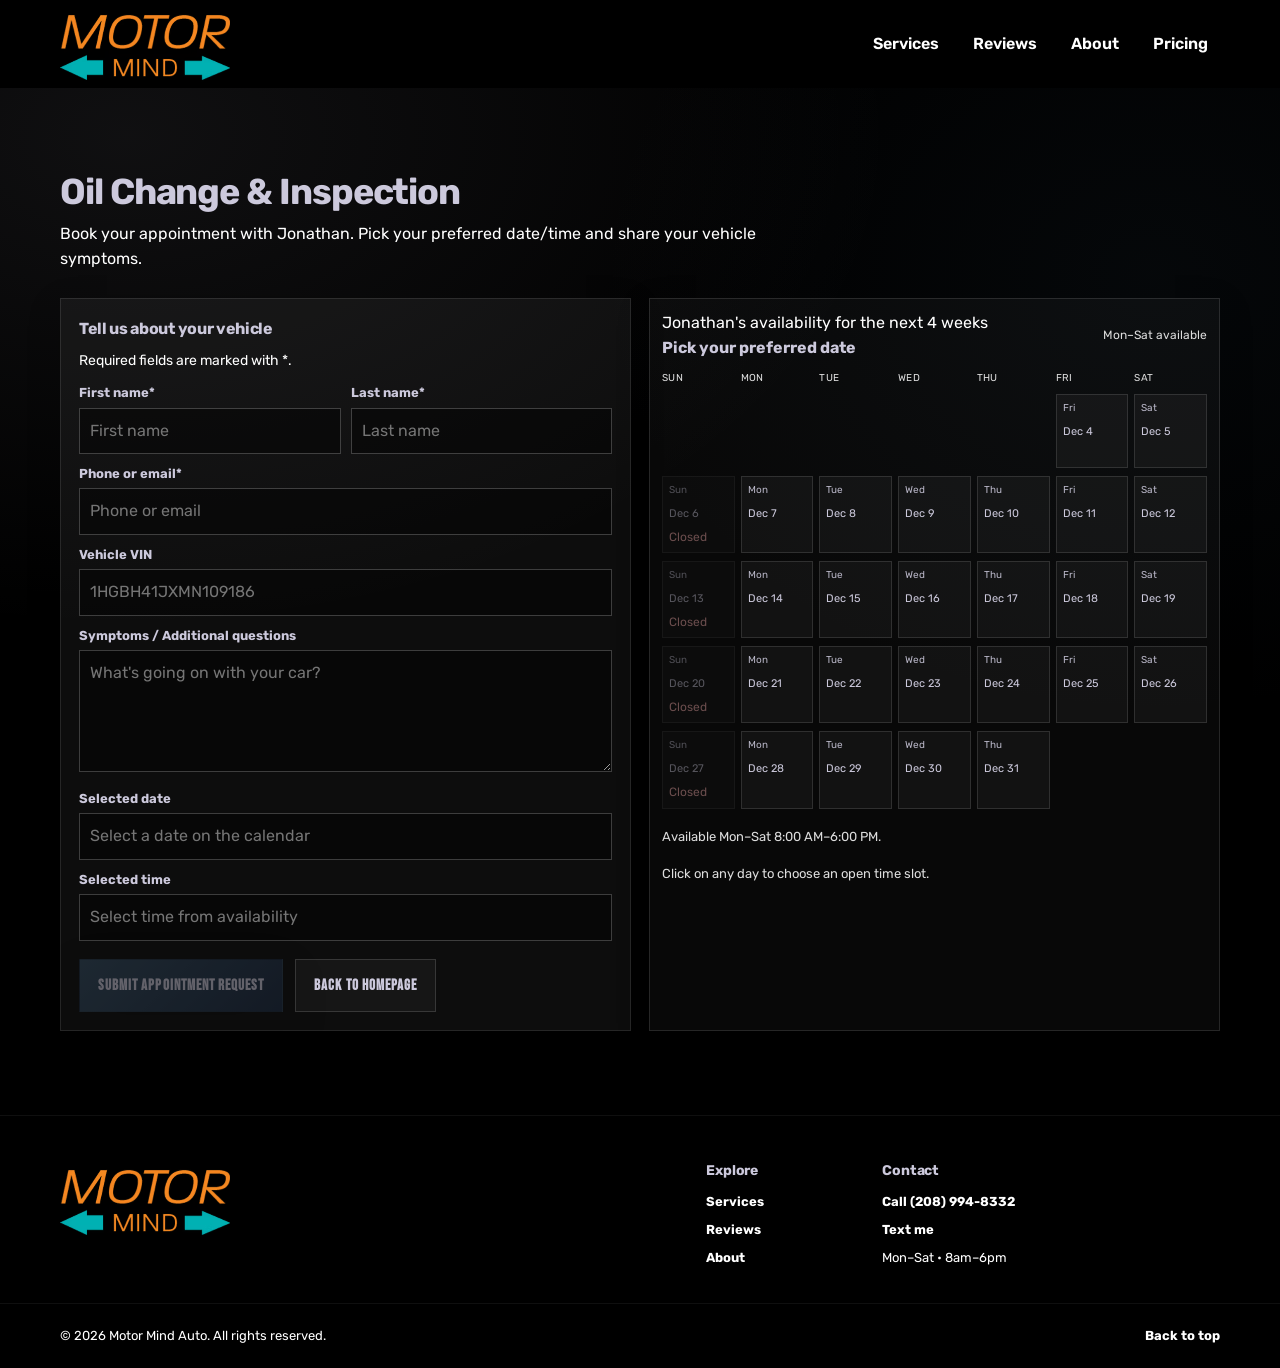
<file: pages/oil-change-inspection.html>
<!doctype html>
<html lang="en">
  <head>
    <meta charset="UTF-8" />
    <meta name="viewport" content="width=device-width, initial-scale=1" />
    <meta
      name="description"
      content="Book your Oil Change &amp; Inspection appointment with Jonathan from Motor Mind Auto."
    />
    <title>Oil Change &amp; Inspection | Motor Mind Auto</title>

    <link rel="preconnect" href="https://fonts.googleapis.com" />
    <link rel="preconnect" href="https://fonts.gstatic.com" crossorigin />
    <link
      href="https://fonts.googleapis.com/css2?family=DM+Sans:wght@400;500;700&family=Rubik:wght@300;400;500;600;700;800&family=Bebas+Neue&display=swap"
      rel="stylesheet"
    />
    <link rel="stylesheet" href="../assets/css/styles.css" />
    <style>
      .booking-grid {
        display: grid;
        grid-template-columns: 1fr 1fr;
        gap: 18px;
      }
      .booking-grid .card {
        margin: 0;
      }
      .formGrid {
        display: grid;
        grid-template-columns: 1fr 1fr;
        gap: 10px;
      }
      .formGrid input,
      .formGrid textarea,
      .formGrid select {
        width: 100%;
        border-radius: 10px;
        border: 1px solid rgba(255,255,255,.22);
        background: rgba(0,0,0,.46);
        color: #fff;
        padding: 10px;
        font: inherit;
      }
      .formGrid label { font-weight: 700; font-size: 13px; margin-bottom: 4px; display: block; }
      .fullWidth { grid-column: 1 / -1; }
      .calendar { border: 1px solid rgba(255,255,255,.12); background: rgba(255,255,255,.03); border-radius: 12px; padding: 12px; }
      .calendarHeader { display: flex; justify-content: space-between; align-items: center; margin-bottom: 10px; }
      .weekGrid { display: grid; grid-template-columns: repeat(7, minmax(0,1fr)); gap: 6px; margin-bottom: 8px; }
      .day { border-radius: 8px; border: 1px solid rgba(255,255,255,.12); background: rgba(255,255,255,.04); min-height: 74px; padding: 6px; font-size: 12px; display: flex; flex-direction: column; gap: 6px; cursor: pointer; }
      .day:hover { background: rgba(255,255,255,.08); }
      .day.selected { background: #2ee59d; color: #06241e; }
      .day.day-unavailable { opacity: .4; pointer-events: none; }
      .dayTitle { font-size: 10px; text-transform: uppercase; color: #ddd; letter-spacing: .03em; }
      .timesGrid { margin-top: 10px; display: grid; grid-template-columns: repeat(4, minmax(0,1fr)); gap: 6px; }
      .timeSlot { border: 1px solid rgba(255,255,255,.2); background: rgba(255,255,255,.08); color: #fff; border-radius: 8px; padding: 6px 8px; text-align: center; font-weight: 700; cursor: pointer; font-size: 11px; }
      .timeSlot.unavailable { opacity: .45; pointer-events: none; background: rgba(255,0,0,.12); border-color: rgba(255,0,0,.24); }
      .timeSlot.selected { border-color: #2ee59d; background: rgba(46,229,157,.2); color: #e5ffef; }
      .hidden { display: none; }
      .modalOverlay { position: fixed; inset: 0; background: rgba(0,0,0,.7); backdrop-filter: blur(6px); display: none; align-items: center; justify-content: center; z-index: 2000; padding: 12px; }
      .modal { background: #0b1221; border: 1px solid rgba(255,255,255,.2); border-radius: 14px; width: min(540px, 96vw); color: #fff; max-height: 92vh; overflow: auto; box-shadow: 0 16px 50px rgba(0,0,0,.55); }
      .modalHeader, .modalBody, .modalActions { padding: 16px; }
      .modalHeader { border-bottom: 1px solid rgba(255,255,255,.08); }
      .modalActions { display: flex; justify-content: flex-end; gap: 8px; border-top: 1px solid rgba(255,255,255,.08); }
      .modal h3 { margin: 0 0 8px; }
      .modal p { margin: 6px 0; color: #ddd; }
      .formError { color: #ffb5b5; font-size: 13px; margin: 0 0 10px; display: none; }
      .btn:disabled { opacity: .45; cursor: not-allowed; }
      @media (max-width: 980px) {
        .booking-grid { grid-template-columns: 1fr; }
        .timesGrid { grid-template-columns: repeat(2, minmax(0,1fr)); }
      }
    </style>
  </head>
  <body>
    <a class="skip-link" href="#main">Skip to content</a>

    <header class="header" data-header>
      <div class="container header__inner">
        <a class="brand" href="../index.html" aria-label="Motor Mind Auto Home">
          <img src="../assets/icons/MotorMindLogoWEB.png" alt="Motor Mind Auto logo">
        </a>

        <nav class="nav" aria-label="Primary">
          <button class="nav__toggle" type="button" data-menu-toggle aria-expanded="false" aria-controls="navMenu">
            <span class="nav__toggleBars" aria-hidden="true"></span>
            <span class="sr-only">Open menu</span>
          </button>

          <div class="nav__menu" id="navMenu" data-menu>
            <a class="nav__link" href="../index.html#services" data-nav-link>Services</a>
            <a class="nav__link" href="../index.html#reviews" data-nav-link>Reviews</a>
            <a class="nav__link" href="../index.html#about" data-nav-link>About</a>
            <a class="nav__link" href="../index.html#pricing" data-nav-link>Pricing</a>
          </div>
        </nav>
      </div>
    </header>

    <main id="main" class="section">
      <div class="container">
        <div class="sectionHead">
          <h1 class="sectionTitle">Oil Change &amp; Inspection</h1>
          <p class="sectionSub">Book your appointment with Jonathan. Pick your preferred date/time and share your vehicle symptoms.</p>
        </div>

        <div class="booking-grid">
          <article class="card">
            <h2 class="card__title">Tell us about your vehicle</h2>
            <p class="card__text">Required fields are marked with <span class="required">*</span>.</p>
            <div id="error-message" class="formError"></div>
            <form id="bookingForm" novalidate>
              <div class="formGrid">
                <div>
                  <label for="firstName">First name<span class="required">*</span></label>
                  <input id="firstName" name="firstName" type="text" placeholder="First name" required />
                </div>

                <div>
                  <label for="lastName">Last name<span class="required">*</span></label>
                  <input id="lastName" name="lastName" type="text" placeholder="Last name" required />
                </div>

                <div class="fullWidth">
                  <label for="contact">Phone or email<span class="required">*</span></label>
                  <input id="contact" name="contact" type="text" placeholder="Phone or email" />
                </div>

                <div class="fullWidth">
                  <label for="vin">Vehicle VIN</label>
                  <input id="vin" name="vin" type="text" placeholder="1HGBH41JXMN109186" />
                </div>

                <div class="fullWidth">
                  <label for="symptoms">Symptoms / Additional questions</label>
                  <textarea id="symptoms" name="symptoms" rows="4" placeholder="What's going on with your car?" ></textarea>
                </div>

                <div class="fullWidth">
                  <label for="selectedDate">Selected date</label>
                  <input id="selectedDate" name="selectedDate" type="text" readonly placeholder="Select a date on the calendar" />
                </div>
                <div class="fullWidth">
                  <label for="selectedTimeDisplay">Selected time</label>
                  <input id="selectedTimeDisplay" name="selectedTimeDisplay" type="text" readonly placeholder="Select time from availability" />
                  <input id="selectedTime" name="selectedTime" type="hidden" />
                </div>
              </div>

              <div class="sectionCta">
                <button id="submitButton" type="submit" class="btn btn--accent btn--lg" disabled>Submit appointment request</button>
                <a class="btn btn--ghost btn--lg" href="../index.html">Back to homepage</a>
              </div>
            </form>

            <div id="confirmModal" class="modalOverlay" aria-hidden="true" role="dialog" aria-labelledby="confirmTitle">
              <div class="modal">
                <div class="modalHeader">
                  <h3 id="confirmTitle">Confirm your appointment</h3>
                </div>
                <div class="modalBody">
                  <p id="confirmSummary">Please review your appointment details.</p>
                  <p><strong>Name:</strong> <span id="confirmName"></span></p>
                  <p><strong>Contact:</strong> <span id="confirmContact"></span></p>
                  <p><strong>Vehicle VIN:</strong> <span id="confirmVin"></span></p>
                  <p><strong>Symptoms:</strong> <span id="confirmSymptoms"></span></p>
                  <p><strong>Appointment:</strong> <span id="confirmDateTime"></span></p>
                </div>
                <div class="modalActions">
                  <button id="cancelSubmit" type="button" class="btn btn--ghost btn--md">Cancel</button>
                  <button id="confirmSubmit" type="button" class="btn btn--accent btn--md">Confirm and submit</button>
                </div>
              </div>
            </div>
          </article>

          <aside class="card calendar" aria-label="4-week availability calendar">
            <div class="calendarHeader">
              <div>
                <p class="sectionSub" style="margin:0;">Jonathan's availability for the next 4 weeks</p>
                <strong style="font-size: 16px;">Pick your preferred date</strong>
              </div>
              <span style="font-size: 12px; color:#ddd">Mon–Sat available</span>
            </div>
            <div id="calendarGrid"></div>
            <div id="availabilityPanel" class="hidden">
              <p style="margin-top:10px; margin-bottom:6px; font-size:13px; color:#ddd;">Choose a time slot for your selected day:</p>
              <div id="timesGrid" class="timesGrid"></div>
            </div>
            <p style="font-size: 13px; color:#ddd; margin-top: 10px;">Available Mon–Sat 8:00 AM–6:00 PM.</p>
            <p style="font-size: 13px; color:#ddd; margin-top: 4px;">Click on any day to choose an open time slot.</p>
          </aside>
        </div>
      </div>
    </main>

    <footer class="footer" aria-label="Footer">
      <div class="container footer__inner">
        <div class="footer__brand">
          <div class="brand brand--footer" aria-label="Motor Mind Auto">
            <a class="brand" href="../index.html" aria-label="Motor Mind Auto Home">
              <img src="../assets/icons/MotorMindLogoWEB.png" alt="Motor Mind Auto logo">
            </a>
          </div>
        </div>

        <div class="footer__cols">
          <div class="footer__col">
            <h3 class="footer__title">Explore</h3>
            <a class="footer__link" href="../index.html#services">Services</a>
            <a class="footer__link" href="../index.html#reviews">Reviews</a>
            <a class="footer__link" href="../index.html#about">About</a>
          </div>
          <div class="footer__col">
            <h3 class="footer__title">Contact</h3>
            <a class="footer__link" href="tel:+120899483324">Call (208) 994-8332</a>
            <a class="footer__link" href="sms:+120899483324">Text me</a>
            <span class="footer__muted">Mon–Sat • 8am–6pm</span>
          </div>
        </div>
      </div>
      <div class="footer__bottom">
        <div class="container footer__bottomInner">
          <span>© <span data-year></span> Motor Mind Auto. All rights reserved.</span>
          <a class="footer__link" href="#top">Back to top</a>
        </div>
      </div>
    </footer>

    <script src="../assets/js/main.js" defer></script>
    <script>
      const calendarGrid = document.getElementById('calendarGrid');
      const selectedDateInput = document.getElementById('selectedDate');
      const selectedTimeInput = document.getElementById('selectedTime');
      const selectedTimeDisplay = document.getElementById('selectedTimeDisplay');
      const bookingForm = document.getElementById('bookingForm');
      const errorMessage = document.getElementById('error-message');
      const availabilityPanel = document.getElementById('availabilityPanel');
      const timesGrid = document.getElementById('timesGrid');
      const submitButton = document.getElementById('submitButton');
      const confirmModal = document.getElementById('confirmModal');
      const cancelSubmit = document.getElementById('cancelSubmit');
      const confirmSubmit = document.getElementById('confirmSubmit');
      const confirmName = document.getElementById('confirmName');
      const confirmContact = document.getElementById('confirmContact');
      const confirmVin = document.getElementById('confirmVin');
      const confirmSymptoms = document.getElementById('confirmSymptoms');
      const confirmDateTime = document.getElementById('confirmDateTime');

      const requiredFields = ['firstName', 'lastName', 'contact'];

      function getNext4Weeks() {
        const weeks = [];
        const today = new Date();
        const start = new Date(today.getFullYear(), today.getMonth(), today.getDate());
        for (let i = 0; i < 28; i++) {
          const d = new Date(start);
          d.setDate(start.getDate() + i);
          weeks.push(d);
        }
        return weeks;
      }

      function formatShortDate(date) {
        return date.toLocaleDateString(undefined, { weekday: 'short', month: 'short', day: 'numeric' });
      }

      function formatIso(date) {
        return date.toISOString().slice(0, 10);
      }

      function formatTimeToAmPm(slot) {
        const [h, m] = slot.split(':').map(Number);
        const suffix = h >= 12 ? 'PM' : 'AM';
        const hour = h % 12 === 0 ? 12 : h % 12;
        return `${hour}:${String(m).padStart(2, '0')} ${suffix}`;
      }

      function getTimeSlots() {
        const slots = [];
        const start = 8 * 60;
        const end = 18 * 60;
        for (let m = start; m < end; m += 15) {
          const h = Math.floor(m / 60);
          const min = m % 60;
          slots.push(`${String(h).padStart(2, '0')}:${String(min).padStart(2, '0')}`);
        }
        return slots;
      }

      function randomBlockedForDate(dateIso) {
        const seed = [...dateIso].reduce((acc, ch) => acc + ch.charCodeAt(0), 0);
        const rng = () => {
          const x = Math.sin(seed + Math.random() * 10000) * 10000;
          return x - Math.floor(x);
        };

        const times = getTimeSlots();
        const blocked = new Set();
        for (let t = 0; t < 4; t++) {
          if (Math.random() > 0.38) {
            blocked.add(times[Math.floor(Math.random() * times.length)]);
          }
        }
        if (dateIso.endsWith('01') || dateIso.endsWith('07')) {
          blocked.add('09:30');
          blocked.add('13:15');
        }
        return blocked;
      }

      const blockedMap = new Map();
      function getBlockedTimes(dateIso) {
        if (!blockedMap.has(dateIso)) {
          blockedMap.set(dateIso, randomBlockedForDate(dateIso));
        }
        return blockedMap.get(dateIso);
      }

      let selectedDateIso = '';

      function updateFormState() {
        const valid = requiredFields.every((id) => document.getElementById(id).value.trim()) && selectedDateIso && selectedTimeInput.value;
        submitButton.disabled = !valid;
      }

      function renderTimesForDate(dateIso) {
        timesGrid.innerHTML = '';
        const slots = getTimeSlots();
        const todayIso = formatIso(new Date());
        let availableSlots = slots;
        if (dateIso === todayIso) {
          const now = new Date();
          const currentMinutes = now.getHours() * 60 + now.getMinutes();
          const minMinutes = currentMinutes + 30;
          availableSlots = slots.filter(slot => {
            const [h, m] = slot.split(':').map(Number);
            const slotMinutes = h * 60 + m;
            return slotMinutes >= minMinutes;
          });
        }
        const blocked = getBlockedTimes(dateIso);
        availableSlots.forEach((slot) => {
          const b = document.createElement('button');
          b.type = 'button';
          b.className = 'timeSlot';
          b.textContent = slot;
          const display = formatTimeToAmPm(slot);
          if (blocked.has(slot)) {
            b.classList.add('unavailable');
            b.textContent = `${display} × Booked`;
          } else {
            b.textContent = display;
            b.addEventListener('click', () => {
              selectedTimeInput.value = slot;
              selectedTimeDisplay.value = display;
              document.querySelectorAll('.timeSlot.selected').forEach((x) => x.classList.remove('selected'));
              b.classList.add('selected');
              updateFormState();
            });
          }
          timesGrid.appendChild(b);
        });
      }

      function renderCalendar() {
        const days = getNext4Weeks();
        const dayNames = ['Sun', 'Mon', 'Tue', 'Wed', 'Thu', 'Fri', 'Sat'];
        const headerRow = document.createElement('div');
        headerRow.className = 'weekGrid';
        dayNames.forEach((name) => {
          const label = document.createElement('div');
          label.className = 'dayTitle';
          label.textContent = name;
          headerRow.appendChild(label);
        });
        calendarGrid.appendChild(headerRow);

        let week = document.createElement('div');
        week.className = 'weekGrid';
        const startGap = days[0].getDay();
        for (let i = 0; i < startGap; i++) {
          week.appendChild(document.createElement('div'));
        }

        days.forEach((date, index) => {
          const dayEl = document.createElement('div');
          dayEl.className = 'day';
          const monthName = date.toLocaleDateString(undefined, { month: 'short' });
          const dayNum = date.getDate();

          const dayOfWeek = document.createElement('div');
          dayOfWeek.style.fontSize = '10px';
          dayOfWeek.style.opacity = '0.9';
          dayOfWeek.textContent = date.toLocaleDateString(undefined, { weekday: 'short' });

          const dateLabel = document.createElement('div');
          dateLabel.style.fontSize = '11px';
          dateLabel.textContent = `${monthName} ${dayNum}`;

          dayEl.appendChild(dayOfWeek);
          dayEl.appendChild(dateLabel);

          if (date.getDay() === 0) {
            const unavailable = document.createElement('div');
            unavailable.style.color = '#ffb5b5';
            unavailable.textContent = 'Closed';
            dayEl.classList.add('day-unavailable');
            dayEl.appendChild(unavailable);
          } else {
            dayEl.setAttribute('data-date', formatIso(date));
            dayEl.addEventListener('click', () => {
              selectedDateIso = formatIso(date);
              selectedDateInput.value = formatShortDate(date);
              selectedTimeInput.value = '';
              selectedTimeDisplay.value = '';
              document.querySelectorAll('.day.selected').forEach((d) => d.classList.remove('selected'));
              dayEl.classList.add('selected');
              renderTimesForDate(selectedDateIso);
              availabilityPanel.classList.remove('hidden');
              updateFormState();
            });
          }

          week.appendChild(dayEl);
          if (date.getDay() === 6) {
            calendarGrid.appendChild(week);
            week = document.createElement('div');
            week.className = 'weekGrid';
          }
        });

        if (week.children.length) {
          calendarGrid.appendChild(week);
        }
      }

      function showError(message) {
        errorMessage.textContent = message;
        errorMessage.style.display = 'block';
      }

      function hideError() {
        errorMessage.style.display = 'none';
      }

      function openConfirmModal() {
        confirmName.textContent = `${document.getElementById('firstName').value.trim()} ${document.getElementById('lastName').value.trim()}`;
        confirmContact.textContent = document.getElementById('contact').value.trim();
        confirmVin.textContent = document.getElementById('vin').value.trim() || 'N/A';
        confirmSymptoms.textContent = document.getElementById('symptoms').value.trim() || 'N/A';
        confirmDateTime.textContent = `${selectedDateInput.value} @ ${selectedTimeDisplay.value}`;
        confirmModal.style.display = 'flex';
        confirmModal.setAttribute('aria-hidden', 'false');
      }

      function closeConfirmModal() {
        confirmModal.style.display = 'none';
        confirmModal.setAttribute('aria-hidden', 'true');
      }

      renderCalendar();
      updateFormState();

      [...requiredFields, 'vin', 'symptoms'].forEach((id) => {
        const el = document.getElementById(id);
        if (!el) return;
        el.addEventListener('input', () => {
          hideError();
          updateFormState();
        });
      });

      bookingForm.addEventListener('submit', (event) => {
        event.preventDefault();
        const firstName = document.getElementById('firstName').value.trim();
        const lastName = document.getElementById('lastName').value.trim();
        const contact = document.getElementById('contact').value.trim();
        const selectedTime = selectedTimeInput.value.trim();

        if (!firstName || !lastName) {
          showError('First and last name are required.');
          return;
        }
        if (!contact) {
          showError('Please provide at least a phone or email.');
          return;
        }
        if (!selectedDateIso) {
          showError('Please select a date from calendar.');
          return;
        }
        if (!selectedTime) {
          showError('Please select an available time slot.');
          return;
        }

        hideError();
        openConfirmModal();
      });

      cancelSubmit.addEventListener('click', closeConfirmModal);
      confirmSubmit.addEventListener('click', () => {
        closeConfirmModal();
        window.location.href = 'info.html';
      });
    </script>
  </body>
</html>
</file>
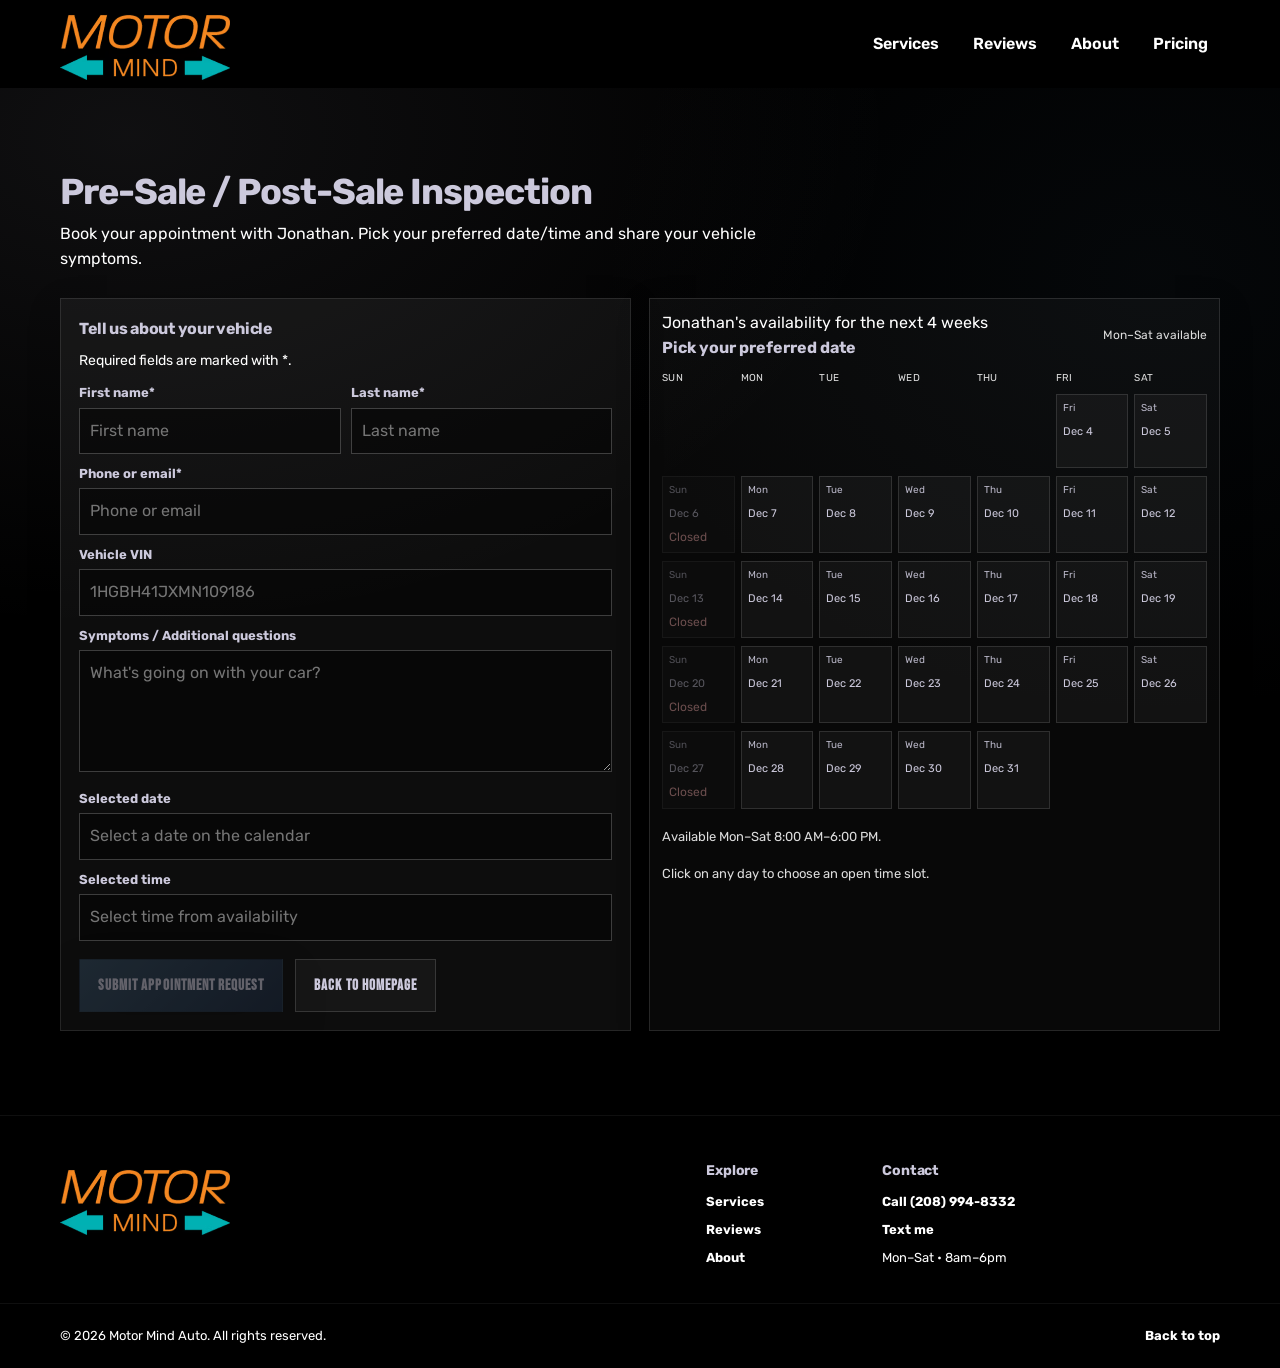
<file: pages/pre-sale-post-sale-inspection.html>
<!doctype html>
<html lang="en">
  <head>
    <meta charset="UTF-8" />
    <meta name="viewport" content="width=device-width, initial-scale=1" />
    <meta
      name="description"
      content="Book your Pre-Sale / Post-Sale Inspection appointment with Jonathan from Motor Mind Auto."
    />
    <title>Pre-Sale / Post-Sale Inspection | Motor Mind Auto</title>

    <link rel="preconnect" href="https://fonts.googleapis.com" />
    <link rel="preconnect" href="https://fonts.gstatic.com" crossorigin />
    <link
      href="https://fonts.googleapis.com/css2?family=DM+Sans:wght@400;500;700&family=Rubik:wght@300;400;500;600;700;800&family=Bebas+Neue&display=swap"
      rel="stylesheet"
    />
    <link rel="stylesheet" href="../assets/css/styles.css" />
    <style>
      .booking-grid {
        display: grid;
        grid-template-columns: 1fr 1fr;
        gap: 18px;
      }
      .booking-grid .card {
        margin: 0;
      }
      .formGrid {
        display: grid;
        grid-template-columns: 1fr 1fr;
        gap: 10px;
      }
      .formGrid input,
      .formGrid textarea,
      .formGrid select {
        width: 100%;
        border-radius: 10px;
        border: 1px solid rgba(255,255,255,.22);
        background: rgba(0,0,0,.46);
        color: #fff;
        padding: 10px;
        font: inherit;
      }
      .formGrid label { font-weight: 700; font-size: 13px; margin-bottom: 4px; display: block; }
      .fullWidth { grid-column: 1 / -1; }
      .calendar { border: 1px solid rgba(255,255,255,.12); background: rgba(255,255,255,.03); border-radius: 12px; padding: 12px; }
      .calendarHeader { display: flex; justify-content: space-between; align-items: center; margin-bottom: 10px; }
      .weekGrid { display: grid; grid-template-columns: repeat(7, minmax(0,1fr)); gap: 6px; margin-bottom: 8px; }
      .day { border-radius: 8px; border: 1px solid rgba(255,255,255,.12); background: rgba(255,255,255,.04); min-height: 74px; padding: 6px; font-size: 12px; display: flex; flex-direction: column; gap: 6px; cursor: pointer; }
      .day:hover { background: rgba(255,255,255,.08); }
      .day.selected { background: #2ee59d; color: #06241e; }
      .day.day-unavailable { opacity: .4; pointer-events: none; }
      .dayTitle { font-size: 10px; text-transform: uppercase; color: #ddd; letter-spacing: .03em; }
      .timesGrid { margin-top: 10px; display: grid; grid-template-columns: repeat(4, minmax(0,1fr)); gap: 6px; }
      .timeSlot { border: 1px solid rgba(255,255,255,.2); background: rgba(255,255,255,.08); color: #fff; border-radius: 8px; padding: 6px 8px; text-align: center; font-weight: 700; cursor: pointer; font-size: 11px; }
      .timeSlot.unavailable { opacity: .45; pointer-events: none; background: rgba(255,0,0,.12); border-color: rgba(255,0,0,.24); }
      .timeSlot.selected { border-color: #2ee59d; background: rgba(46,229,157,.2); color: #e5ffef; }
      .hidden { display: none; }
      .modalOverlay { position: fixed; inset: 0; background: rgba(0,0,0,.7); backdrop-filter: blur(6px); display: none; align-items: center; justify-content: center; z-index: 2000; padding: 12px; }
      .modal { background: #0b1221; border: 1px solid rgba(255,255,255,.2); border-radius: 14px; width: min(540px, 96vw); color: #fff; max-height: 92vh; overflow: auto; box-shadow: 0 16px 50px rgba(0,0,0,.55); }
      .modalHeader, .modalBody, .modalActions { padding: 16px; }
      .modalHeader { border-bottom: 1px solid rgba(255,255,255,.08); }
      .modalActions { display: flex; justify-content: flex-end; gap: 8px; border-top: 1px solid rgba(255,255,255,.08); }
      .modal h3 { margin: 0 0 8px; }
      .modal p { margin: 6px 0; color: #ddd; }
      .formError { color: #ffb5b5; font-size: 13px; margin: 0 0 10px; display: none; }
      .btn:disabled { opacity: .45; cursor: not-allowed; }
      @media (max-width: 980px) {
        .booking-grid { grid-template-columns: 1fr; }
        .timesGrid { grid-template-columns: repeat(2, minmax(0,1fr)); }
      }
    </style>
  </head>
  <body>
    <a class="skip-link" href="#main">Skip to content</a>

    <header class="header" data-header>
      <div class="container header__inner">
        <a class="brand" href="../index.html" aria-label="Motor Mind Auto Home">
          <img src="../assets/icons/MotorMindLogoWEB.png" alt="Motor Mind Auto logo">
        </a>

        <nav class="nav" aria-label="Primary">
          <button class="nav__toggle" type="button" data-menu-toggle aria-expanded="false" aria-controls="navMenu">
            <span class="nav__toggleBars" aria-hidden="true"></span>
            <span class="sr-only">Open menu</span>
          </button>

          <div class="nav__menu" id="navMenu" data-menu>
            <a class="nav__link" href="../index.html#services" data-nav-link>Services</a>
            <a class="nav__link" href="../index.html#reviews" data-nav-link>Reviews</a>
            <a class="nav__link" href="../index.html#about" data-nav-link>About</a>
            <a class="nav__link" href="../index.html#pricing" data-nav-link>Pricing</a>
          </div>
        </nav>
      </div>
    </header>

    <main id="main" class="section">
      <div class="container">
        <div class="sectionHead">
          <h1 class="sectionTitle">Pre-Sale / Post-Sale Inspection</h1>
          <p class="sectionSub">Book your appointment with Jonathan. Pick your preferred date/time and share your vehicle symptoms.</p>
        </div>

        <div class="booking-grid">
          <article class="card">
            <h2 class="card__title">Tell us about your vehicle</h2>
            <p class="card__text">Required fields are marked with <span class="required">*</span>.</p>
            <div id="error-message" class="formError"></div>
            <form id="bookingForm" novalidate>
              <div class="formGrid">
                <div>
                  <label for="firstName">First name<span class="required">*</span></label>
                  <input id="firstName" name="firstName" type="text" placeholder="First name" required />
                </div>

                <div>
                  <label for="lastName">Last name<span class="required">*</span></label>
                  <input id="lastName" name="lastName" type="text" placeholder="Last name" required />
                </div>

                <div class="fullWidth">
                  <label for="contact">Phone or email<span class="required">*</span></label>
                  <input id="contact" name="contact" type="text" placeholder="Phone or email" />
                </div>

                <div class="fullWidth">
                  <label for="vin">Vehicle VIN</label>
                  <input id="vin" name="vin" type="text" placeholder="1HGBH41JXMN109186" />
                </div>

                <div class="fullWidth">
                  <label for="symptoms">Symptoms / Additional questions</label>
                  <textarea id="symptoms" name="symptoms" rows="4" placeholder="What's going on with your car?" ></textarea>
                </div>

                <div class="fullWidth">
                  <label for="selectedDate">Selected date</label>
                  <input id="selectedDate" name="selectedDate" type="text" readonly placeholder="Select a date on the calendar" />
                </div>
                <div class="fullWidth">
                  <label for="selectedTimeDisplay">Selected time</label>
                  <input id="selectedTimeDisplay" name="selectedTimeDisplay" type="text" readonly placeholder="Select time from availability" />
                  <input id="selectedTime" name="selectedTime" type="hidden" />
                </div>
              </div>

              <div class="sectionCta">
                <button id="submitButton" type="submit" class="btn btn--accent btn--lg" disabled>Submit appointment request</button>
                <a class="btn btn--ghost btn--lg" href="../index.html">Back to homepage</a>
              </div>
            </form>

            <div id="confirmModal" class="modalOverlay" aria-hidden="true" role="dialog" aria-labelledby="confirmTitle">
              <div class="modal">
                <div class="modalHeader">
                  <h3 id="confirmTitle">Confirm your appointment</h3>
                </div>
                <div class="modalBody">
                  <p id="confirmSummary">Please review your appointment details.</p>
                  <p><strong>Name:</strong> <span id="confirmName"></span></p>
                  <p><strong>Contact:</strong> <span id="confirmContact"></span></p>
                  <p><strong>Vehicle VIN:</strong> <span id="confirmVin"></span></p>
                  <p><strong>Symptoms:</strong> <span id="confirmSymptoms"></span></p>
                  <p><strong>Appointment:</strong> <span id="confirmDateTime"></span></p>
                </div>
                <div class="modalActions">
                  <button id="cancelSubmit" type="button" class="btn btn--ghost btn--md">Cancel</button>
                  <button id="confirmSubmit" type="button" class="btn btn--accent btn--md">Confirm and submit</button>
                </div>
              </div>
            </div>
          </article>

          <aside class="card calendar" aria-label="4-week availability calendar">
            <div class="calendarHeader">
              <div>
                <p class="sectionSub" style="margin:0;">Jonathan's availability for the next 4 weeks</p>
                <strong style="font-size: 16px;">Pick your preferred date</strong>
              </div>
              <span style="font-size: 12px; color:#ddd">Mon–Sat available</span>
            </div>
            <div id="calendarGrid"></div>
            <div id="availabilityPanel" class="hidden">
              <p style="margin-top:10px; margin-bottom:6px; font-size:13px; color:#ddd;">Choose a time slot for your selected day:</p>
              <div id="timesGrid" class="timesGrid"></div>
            </div>
            <p style="font-size: 13px; color:#ddd; margin-top: 10px;">Available Mon–Sat 8:00 AM–6:00 PM.</p>
            <p style="font-size: 13px; color:#ddd; margin-top: 4px;">Click on any day to choose an open time slot.</p>
          </aside>
        </div>
      </div>
    </main>

    <footer class="footer" aria-label="Footer">
      <div class="container footer__inner">
        <div class="footer__brand">
          <div class="brand brand--footer" aria-label="Motor Mind Auto">
            <a class="brand" href="../index.html" aria-label="Motor Mind Auto Home">
              <img src="../assets/icons/MotorMindLogoWEB.png" alt="Motor Mind Auto logo">
            </a>
          </div>
        </div>

        <div class="footer__cols">
          <div class="footer__col">
            <h3 class="footer__title">Explore</h3>
            <a class="footer__link" href="../index.html#services">Services</a>
            <a class="footer__link" href="../index.html#reviews">Reviews</a>
            <a class="footer__link" href="../index.html#about">About</a>
          </div>
          <div class="footer__col">
            <h3 class="footer__title">Contact</h3>
            <a class="footer__link" href="tel:+120899483324">Call (208) 994-8332</a>
            <a class="footer__link" href="sms:+120899483324">Text me</a>
            <span class="footer__muted">Mon–Sat • 8am–6pm</span>
          </div>
        </div>
      </div>
      <div class="footer__bottom">
        <div class="container footer__bottomInner">
          <span>© <span data-year></span> Motor Mind Auto. All rights reserved.</span>
          <a class="footer__link" href="#top">Back to top</a>
        </div>
      </div>
    </footer>

    <script src="../assets/js/main.js" defer></script>
    <script>
      const calendarGrid = document.getElementById('calendarGrid');
      const selectedDateInput = document.getElementById('selectedDate');
      const selectedTimeInput = document.getElementById('selectedTime');
      const selectedTimeDisplay = document.getElementById('selectedTimeDisplay');
      const bookingForm = document.getElementById('bookingForm');
      const errorMessage = document.getElementById('error-message');
      const availabilityPanel = document.getElementById('availabilityPanel');
      const timesGrid = document.getElementById('timesGrid');
      const submitButton = document.getElementById('submitButton');
      const confirmModal = document.getElementById('confirmModal');
      const cancelSubmit = document.getElementById('cancelSubmit');
      const confirmSubmit = document.getElementById('confirmSubmit');
      const confirmName = document.getElementById('confirmName');
      const confirmContact = document.getElementById('confirmContact');
      const confirmVin = document.getElementById('confirmVin');
      const confirmSymptoms = document.getElementById('confirmSymptoms');
      const confirmDateTime = document.getElementById('confirmDateTime');

      const requiredFields = ['firstName', 'lastName', 'contact'];

      function getNext4Weeks() {
        const weeks = [];
        const today = new Date();
        const start = new Date(today.getFullYear(), today.getMonth(), today.getDate());
        for (let i = 0; i < 28; i++) {
          const d = new Date(start);
          d.setDate(start.getDate() + i);
          weeks.push(d);
        }
        return weeks;
      }

      function formatShortDate(date) {
        return date.toLocaleDateString(undefined, { weekday: 'short', month: 'short', day: 'numeric' });
      }

      function formatIso(date) {
        return date.toISOString().slice(0, 10);
      }

      function formatTimeToAmPm(slot) {
        const [h, m] = slot.split(':').map(Number);
        const suffix = h >= 12 ? 'PM' : 'AM';
        const hour = h % 12 === 0 ? 12 : h % 12;
        return `${hour}:${String(m).padStart(2, '0')} ${suffix}`;
      }

      function getTimeSlots() {
        const slots = [];
        const start = 8 * 60;
        const end = 18 * 60;
        for (let m = start; m < end; m += 15) {
          const h = Math.floor(m / 60);
          const min = m % 60;
          slots.push(`${String(h).padStart(2, '0')}:${String(min).padStart(2, '0')}`);
        }
        return slots;
      }

      function randomBlockedForDate(dateIso) {
        const seed = [...dateIso].reduce((acc, ch) => acc + ch.charCodeAt(0), 0);
        const rng = () => {
          const x = Math.sin(seed + Math.random() * 10000) * 10000;
          return x - Math.floor(x);
        };

        const times = getTimeSlots();
        const blocked = new Set();
        for (let t = 0; t < 4; t++) {
          if (Math.random() > 0.38) {
            blocked.add(times[Math.floor(Math.random() * times.length)]);
          }
        }
        if (dateIso.endsWith('01') || dateIso.endsWith('07')) {
          blocked.add('09:30');
          blocked.add('13:15');
        }
        return blocked;
      }

      const blockedMap = new Map();
      function getBlockedTimes(dateIso) {
        if (!blockedMap.has(dateIso)) {
          blockedMap.set(dateIso, randomBlockedForDate(dateIso));
        }
        return blockedMap.get(dateIso);
      }

      let selectedDateIso = '';

      function updateFormState() {
        const valid = requiredFields.every((id) => document.getElementById(id).value.trim()) && selectedDateIso && selectedTimeInput.value;
        submitButton.disabled = !valid;
      }

      function renderTimesForDate(dateIso) {
        timesGrid.innerHTML = '';
        const slots = getTimeSlots();
        const todayIso = formatIso(new Date());
        let availableSlots = slots;
        if (dateIso === todayIso) {
          const now = new Date();
          const currentMinutes = now.getHours() * 60 + now.getMinutes();
          const minMinutes = currentMinutes + 30;
          availableSlots = slots.filter(slot => {
            const [h, m] = slot.split(':').map(Number);
            const slotMinutes = h * 60 + m;
            return slotMinutes >= minMinutes;
          });
        }
        const blocked = getBlockedTimes(dateIso);
        availableSlots.forEach((slot) => {
          const b = document.createElement('button');
          b.type = 'button';
          b.className = 'timeSlot';
          b.textContent = slot;
          const display = formatTimeToAmPm(slot);
          if (blocked.has(slot)) {
            b.classList.add('unavailable');
            b.textContent = `${display} × Booked`;
          } else {
            b.textContent = display;
            b.addEventListener('click', () => {
              selectedTimeInput.value = slot;
              selectedTimeDisplay.value = display;
              document.querySelectorAll('.timeSlot.selected').forEach((x) => x.classList.remove('selected'));
              b.classList.add('selected');
              updateFormState();
            });
          }
          timesGrid.appendChild(b);
        });
      }

      function renderCalendar() {
        const days = getNext4Weeks();
        const dayNames = ['Sun', 'Mon', 'Tue', 'Wed', 'Thu', 'Fri', 'Sat'];
        const headerRow = document.createElement('div');
        headerRow.className = 'weekGrid';
        dayNames.forEach((name) => {
          const label = document.createElement('div');
          label.className = 'dayTitle';
          label.textContent = name;
          headerRow.appendChild(label);
        });
        calendarGrid.appendChild(headerRow);

        let week = document.createElement('div');
        week.className = 'weekGrid';
        const startGap = days[0].getDay();
        for (let i = 0; i < startGap; i++) {
          week.appendChild(document.createElement('div'));
        }

        days.forEach((date, index) => {
          const dayEl = document.createElement('div');
          dayEl.className = 'day';
          const monthName = date.toLocaleDateString(undefined, { month: 'short' });
          const dayNum = date.getDate();

          const dayOfWeek = document.createElement('div');
          dayOfWeek.style.fontSize = '10px';
          dayOfWeek.style.opacity = '0.9';
          dayOfWeek.textContent = date.toLocaleDateString(undefined, { weekday: 'short' });

          const dateLabel = document.createElement('div');
          dateLabel.style.fontSize = '11px';
          dateLabel.textContent = `${monthName} ${dayNum}`;

          dayEl.appendChild(dayOfWeek);
          dayEl.appendChild(dateLabel);

          if (date.getDay() === 0) {
            const unavailable = document.createElement('div');
            unavailable.style.color = '#ffb5b5';
            unavailable.textContent = 'Closed';
            dayEl.classList.add('day-unavailable');
            dayEl.appendChild(unavailable);
          } else {
            dayEl.setAttribute('data-date', formatIso(date));
            dayEl.addEventListener('click', () => {
              selectedDateIso = formatIso(date);
              selectedDateInput.value = formatShortDate(date);
              selectedTimeInput.value = '';
              selectedTimeDisplay.value = '';
              document.querySelectorAll('.day.selected').forEach((d) => d.classList.remove('selected'));
              dayEl.classList.add('selected');
              renderTimesForDate(selectedDateIso);
              availabilityPanel.classList.remove('hidden');
              updateFormState();
            });
          }

          week.appendChild(dayEl);
          if (date.getDay() === 6) {
            calendarGrid.appendChild(week);
            week = document.createElement('div');
            week.className = 'weekGrid';
          }
        });

        if (week.children.length) {
          calendarGrid.appendChild(week);
        }
      }

      function showError(message) {
        errorMessage.textContent = message;
        errorMessage.style.display = 'block';
      }

      function hideError() {
        errorMessage.style.display = 'none';
      }

      function openConfirmModal() {
        confirmName.textContent = `${document.getElementById('firstName').value.trim()} ${document.getElementById('lastName').value.trim()}`;
        confirmContact.textContent = document.getElementById('contact').value.trim();
        confirmVin.textContent = document.getElementById('vin').value.trim() || 'N/A';
        confirmSymptoms.textContent = document.getElementById('symptoms').value.trim() || 'N/A';
        confirmDateTime.textContent = `${selectedDateInput.value} @ ${selectedTimeDisplay.value}`;
        confirmModal.style.display = 'flex';
        confirmModal.setAttribute('aria-hidden', 'false');
      }

      function closeConfirmModal() {
        confirmModal.style.display = 'none';
        confirmModal.setAttribute('aria-hidden', 'true');
      }

      renderCalendar();
      updateFormState();

      [...requiredFields, 'vin', 'symptoms'].forEach((id) => {
        const el = document.getElementById(id);
        if (!el) return;
        el.addEventListener('input', () => {
          hideError();
          updateFormState();
        });
      });

      bookingForm.addEventListener('submit', (event) => {
        event.preventDefault();
        const firstName = document.getElementById('firstName').value.trim();
        const lastName = document.getElementById('lastName').value.trim();
        const contact = document.getElementById('contact').value.trim();
        const selectedTime = selectedTimeInput.value.trim();

        if (!firstName || !lastName) {
          showError('First and last name are required.');
          return;
        }
        if (!contact) {
          showError('Please provide at least a phone or email.');
          return;
        }
        if (!selectedDateIso) {
          showError('Please select a date from calendar.');
          return;
        }
        if (!selectedTime) {
          showError('Please select an available time slot.');
          return;
        }

        hideError();
        openConfirmModal();
      });

      cancelSubmit.addEventListener('click', closeConfirmModal);
      confirmSubmit.addEventListener('click', () => {
        closeConfirmModal();
        window.location.href = 'info.html';
      });
    </script>
  </body>
</html>
</file>
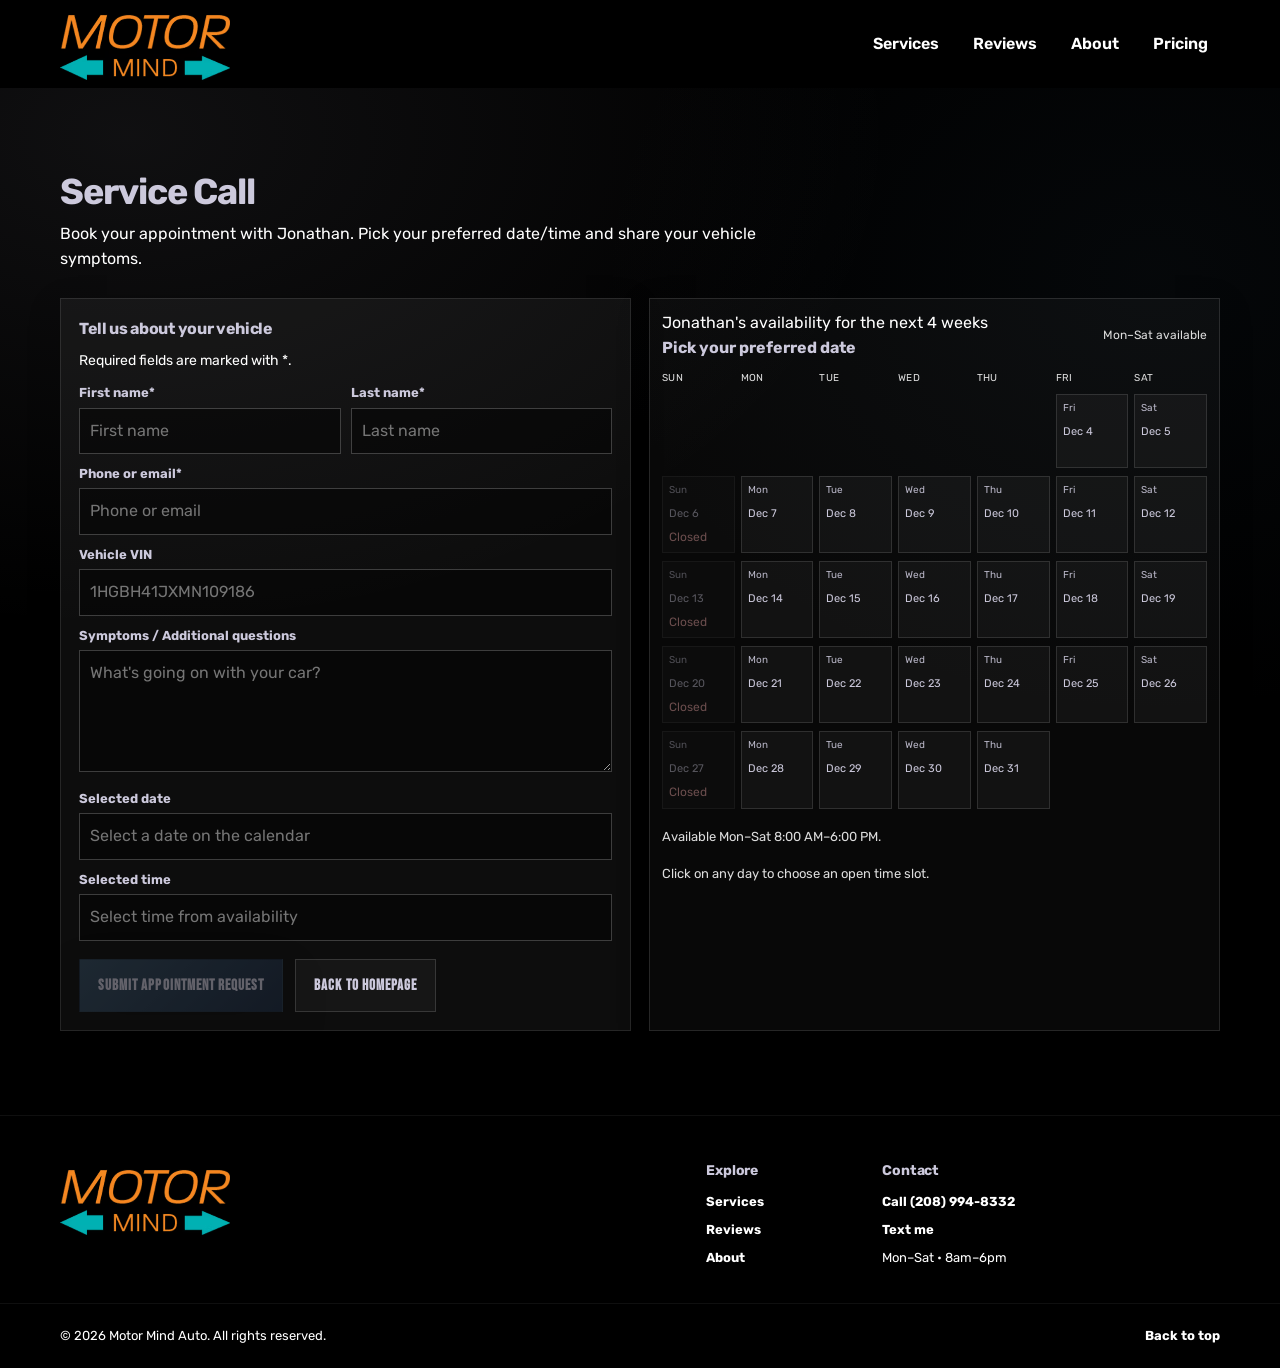
<file: pages/service-call.html>
<!doctype html>
<html lang="en">
  <head>
    <meta charset="UTF-8" />
    <meta name="viewport" content="width=device-width, initial-scale=1" />
    <meta
      name="description"
      content="Book your Service Call appointment with Jonathan from Motor Mind Auto."
    />
    <title>Service Call | Motor Mind Auto</title>

    <link rel="preconnect" href="https://fonts.googleapis.com" />
    <link rel="preconnect" href="https://fonts.gstatic.com" crossorigin />
    <link
      href="https://fonts.googleapis.com/css2?family=DM+Sans:wght@400;500;700&family=Rubik:wght@300;400;500;600;700;800&family=Bebas+Neue&display=swap"
      rel="stylesheet"
    />
    <link rel="stylesheet" href="../assets/css/styles.css" />
    <style>
      .booking-grid {
        display: grid;
        grid-template-columns: 1fr 1fr;
        gap: 18px;
      }
      .booking-grid .card {
        margin: 0;
      }
      .formGrid {
        display: grid;
        grid-template-columns: 1fr 1fr;
        gap: 10px;
      }
      .formGrid input,
      .formGrid textarea,
      .formGrid select {
        width: 100%;
        border-radius: 10px;
        border: 1px solid rgba(255,255,255,.22);
        background: rgba(0,0,0,.46);
        color: #fff;
        padding: 10px;
        font: inherit;
      }
      .formGrid label { font-weight: 700; font-size: 13px; margin-bottom: 4px; display: block; }
      .fullWidth { grid-column: 1 / -1; }
      .calendar { border: 1px solid rgba(255,255,255,.12); background: rgba(255,255,255,.03); border-radius: 12px; padding: 12px; }
      .calendarHeader { display: flex; justify-content: space-between; align-items: center; margin-bottom: 10px; }
      .weekGrid { display: grid; grid-template-columns: repeat(7, minmax(0,1fr)); gap: 6px; margin-bottom: 8px; }
      .day { border-radius: 8px; border: 1px solid rgba(255,255,255,.12); background: rgba(255,255,255,.04); min-height: 74px; padding: 6px; font-size: 12px; display: flex; flex-direction: column; gap: 6px; cursor: pointer; }
      .day:hover { background: rgba(255,255,255,.08); }
      .day.selected { background: #2ee59d; color: #06241e; }
      .day.day-unavailable { opacity: .4; pointer-events: none; }
      .dayTitle { font-size: 10px; text-transform: uppercase; color: #ddd; letter-spacing: .03em; }
      .timesGrid { margin-top: 10px; display: grid; grid-template-columns: repeat(4, minmax(0,1fr)); gap: 6px; }
      .timeSlot { border: 1px solid rgba(255,255,255,.2); background: rgba(255,255,255,.08); color: #fff; border-radius: 8px; padding: 6px 8px; text-align: center; font-weight: 700; cursor: pointer; font-size: 11px; }
      .timeSlot.unavailable { opacity: .45; pointer-events: none; background: rgba(255,0,0,.12); border-color: rgba(255,0,0,.24); }
      .timeSlot.selected { border-color: #2ee59d; background: rgba(46,229,157,.2); color: #e5ffef; }
      .hidden { display: none; }
      .modalOverlay { position: fixed; inset: 0; background: rgba(0,0,0,.7); backdrop-filter: blur(6px); display: none; align-items: center; justify-content: center; z-index: 2000; padding: 12px; }
      .modal { background: #0b1221; border: 1px solid rgba(255,255,255,.2); border-radius: 14px; width: min(540px, 96vw); color: #fff; max-height: 92vh; overflow: auto; box-shadow: 0 16px 50px rgba(0,0,0,.55); }
      .modalHeader, .modalBody, .modalActions { padding: 16px; }
      .modalHeader { border-bottom: 1px solid rgba(255,255,255,.08); }
      .modalActions { display: flex; justify-content: flex-end; gap: 8px; border-top: 1px solid rgba(255,255,255,.08); }
      .modal h3 { margin: 0 0 8px; }
      .modal p { margin: 6px 0; color: #ddd; }
      .formError { color: #ffb5b5; font-size: 13px; margin: 0 0 10px; display: none; }
      .btn:disabled { opacity: .45; cursor: not-allowed; }
      @media (max-width: 980px) {
        .booking-grid { grid-template-columns: 1fr; }
        .timesGrid { grid-template-columns: repeat(2, minmax(0,1fr)); }
      }
    </style>
  </head>
  <body>
    <a class="skip-link" href="#main">Skip to content</a>

    <header class="header" data-header>
      <div class="container header__inner">
        <a class="brand" href="../index.html" aria-label="Motor Mind Auto Home">
          <img src="../assets/icons/MotorMindLogoWEB.png" alt="Motor Mind Auto logo">
        </a>

        <nav class="nav" aria-label="Primary">
          <button class="nav__toggle" type="button" data-menu-toggle aria-expanded="false" aria-controls="navMenu">
            <span class="nav__toggleBars" aria-hidden="true"></span>
            <span class="sr-only">Open menu</span>
          </button>

          <div class="nav__menu" id="navMenu" data-menu>
            <a class="nav__link" href="../index.html#services" data-nav-link>Services</a>
            <a class="nav__link" href="../index.html#reviews" data-nav-link>Reviews</a>
            <a class="nav__link" href="../index.html#about" data-nav-link>About</a>
            <a class="nav__link" href="../index.html#pricing" data-nav-link>Pricing</a>
          </div>
        </nav>
      </div>
    </header>

    <main id="main" class="section">
      <div class="container">
        <div class="sectionHead">
          <h1 class="sectionTitle">Service Call</h1>
          <p class="sectionSub">Book your appointment with Jonathan. Pick your preferred date/time and share your vehicle symptoms.</p>
        </div>

        <div class="booking-grid">
          <article class="card">
            <h2 class="card__title">Tell us about your vehicle</h2>
            <p class="card__text">Required fields are marked with <span class="required">*</span>.</p>
            <div id="error-message" class="formError"></div>
            <form id="bookingForm" novalidate>
              <div class="formGrid">
                <div>
                  <label for="firstName">First name<span class="required">*</span></label>
                  <input id="firstName" name="firstName" type="text" placeholder="First name" required />
                </div>

                <div>
                  <label for="lastName">Last name<span class="required">*</span></label>
                  <input id="lastName" name="lastName" type="text" placeholder="Last name" required />
                </div>

                <div class="fullWidth">
                  <label for="contact">Phone or email<span class="required">*</span></label>
                  <input id="contact" name="contact" type="text" placeholder="Phone or email" />
                </div>

                <div class="fullWidth">
                  <label for="vin">Vehicle VIN</label>
                  <input id="vin" name="vin" type="text" placeholder="1HGBH41JXMN109186" />
                </div>

                <div class="fullWidth">
                  <label for="symptoms">Symptoms / Additional questions</label>
                  <textarea id="symptoms" name="symptoms" rows="4" placeholder="What's going on with your car?" ></textarea>
                </div>

                <div class="fullWidth">
                  <label for="selectedDate">Selected date</label>
                  <input id="selectedDate" name="selectedDate" type="text" readonly placeholder="Select a date on the calendar" />
                </div>
                <div class="fullWidth">
                  <label for="selectedTimeDisplay">Selected time</label>
                  <input id="selectedTimeDisplay" name="selectedTimeDisplay" type="text" readonly placeholder="Select time from availability" />
                  <input id="selectedTime" name="selectedTime" type="hidden" />
                </div>
              </div>

              <div class="sectionCta">
                <button id="submitButton" type="submit" class="btn btn--accent btn--lg" disabled>Submit appointment request</button>
                <a class="btn btn--ghost btn--lg" href="../index.html">Back to homepage</a>
              </div>
            </form>

            <div id="confirmModal" class="modalOverlay" aria-hidden="true" role="dialog" aria-labelledby="confirmTitle">
              <div class="modal">
                <div class="modalHeader">
                  <h3 id="confirmTitle">Confirm your appointment</h3>
                </div>
                <div class="modalBody">
                  <p id="confirmSummary">Please review your appointment details.</p>
                  <p><strong>Name:</strong> <span id="confirmName"></span></p>
                  <p><strong>Contact:</strong> <span id="confirmContact"></span></p>
                  <p><strong>Vehicle VIN:</strong> <span id="confirmVin"></span></p>
                  <p><strong>Symptoms:</strong> <span id="confirmSymptoms"></span></p>
                  <p><strong>Appointment:</strong> <span id="confirmDateTime"></span></p>
                </div>
                <div class="modalActions">
                  <button id="cancelSubmit" type="button" class="btn btn--ghost btn--md">Cancel</button>
                  <button id="confirmSubmit" type="button" class="btn btn--accent btn--md">Confirm and submit</button>
                </div>
              </div>
            </div>
          </article>

          <aside class="card calendar" aria-label="4-week availability calendar">
            <div class="calendarHeader">
              <div>
                <p class="sectionSub" style="margin:0;">Jonathan's availability for the next 4 weeks</p>
                <strong style="font-size: 16px;">Pick your preferred date</strong>
              </div>
              <span style="font-size: 12px; color:#ddd">Mon–Sat available</span>
            </div>
            <div id="calendarGrid"></div>
            <div id="availabilityPanel" class="hidden">
              <p style="margin-top:10px; margin-bottom:6px; font-size:13px; color:#ddd;">Choose a time slot for your selected day:</p>
              <div id="timesGrid" class="timesGrid"></div>
            </div>
            <p style="font-size: 13px; color:#ddd; margin-top: 10px;">Available Mon–Sat 8:00 AM–6:00 PM.</p>
            <p style="font-size: 13px; color:#ddd; margin-top: 4px;">Click on any day to choose an open time slot.</p>
          </aside>
        </div>
      </div>
    </main>

    <footer class="footer" aria-label="Footer">
      <div class="container footer__inner">
        <div class="footer__brand">
          <div class="brand brand--footer" aria-label="Motor Mind Auto">
            <a class="brand" href="../index.html" aria-label="Motor Mind Auto Home">
              <img src="../assets/icons/MotorMindLogoWEB.png" alt="Motor Mind Auto logo">
            </a>
          </div>
        </div>

        <div class="footer__cols">
          <div class="footer__col">
            <h3 class="footer__title">Explore</h3>
            <a class="footer__link" href="../index.html#services">Services</a>
            <a class="footer__link" href="../index.html#reviews">Reviews</a>
            <a class="footer__link" href="../index.html#about">About</a>
          </div>
          <div class="footer__col">
            <h3 class="footer__title">Contact</h3>
            <a class="footer__link" href="tel:+120899483324">Call (208) 994-8332</a>
            <a class="footer__link" href="sms:+120899483324">Text me</a>
            <span class="footer__muted">Mon–Sat • 8am–6pm</span>
          </div>
        </div>
      </div>
      <div class="footer__bottom">
        <div class="container footer__bottomInner">
          <span>© <span data-year></span> Motor Mind Auto. All rights reserved.</span>
          <a class="footer__link" href="#top">Back to top</a>
        </div>
      </div>
    </footer>

    <script src="../assets/js/main.js" defer></script>
    <script>
      const calendarGrid = document.getElementById('calendarGrid');
      const selectedDateInput = document.getElementById('selectedDate');
      const selectedTimeInput = document.getElementById('selectedTime');
      const selectedTimeDisplay = document.getElementById('selectedTimeDisplay');
      const bookingForm = document.getElementById('bookingForm');
      const errorMessage = document.getElementById('error-message');
      const availabilityPanel = document.getElementById('availabilityPanel');
      const timesGrid = document.getElementById('timesGrid');
      const submitButton = document.getElementById('submitButton');
      const confirmModal = document.getElementById('confirmModal');
      const cancelSubmit = document.getElementById('cancelSubmit');
      const confirmSubmit = document.getElementById('confirmSubmit');
      const confirmName = document.getElementById('confirmName');
      const confirmContact = document.getElementById('confirmContact');
      const confirmVin = document.getElementById('confirmVin');
      const confirmSymptoms = document.getElementById('confirmSymptoms');
      const confirmDateTime = document.getElementById('confirmDateTime');

      const requiredFields = ['firstName', 'lastName', 'contact'];

      function getNext4Weeks() {
        const weeks = [];
        const today = new Date();
        const start = new Date(today.getFullYear(), today.getMonth(), today.getDate());
        for (let i = 0; i < 28; i++) {
          const d = new Date(start);
          d.setDate(start.getDate() + i);
          weeks.push(d);
        }
        return weeks;
      }

      function formatShortDate(date) {
        return date.toLocaleDateString(undefined, { weekday: 'short', month: 'short', day: 'numeric' });
      }

      function formatIso(date) {
        return date.toISOString().slice(0, 10);
      }

      function formatTimeToAmPm(slot) {
        const [h, m] = slot.split(':').map(Number);
        const suffix = h >= 12 ? 'PM' : 'AM';
        const hour = h % 12 === 0 ? 12 : h % 12;
        return `${hour}:${String(m).padStart(2, '0')} ${suffix}`;
      }

      function getTimeSlots() {
        const slots = [];
        const start = 8 * 60;
        const end = 18 * 60;
        for (let m = start; m < end; m += 15) {
          const h = Math.floor(m / 60);
          const min = m % 60;
          slots.push(`${String(h).padStart(2, '0')}:${String(min).padStart(2, '0')}`);
        }
        return slots;
      }

      function randomBlockedForDate(dateIso) {
        const seed = [...dateIso].reduce((acc, ch) => acc + ch.charCodeAt(0), 0);
        const rng = () => {
          const x = Math.sin(seed + Math.random() * 10000) * 10000;
          return x - Math.floor(x);
        };

        const times = getTimeSlots();
        const blocked = new Set();
        for (let t = 0; t < 4; t++) {
          if (Math.random() > 0.38) {
            blocked.add(times[Math.floor(Math.random() * times.length)]);
          }
        }
        if (dateIso.endsWith('01') || dateIso.endsWith('07')) {
          blocked.add('09:30');
          blocked.add('13:15');
        }
        return blocked;
      }

      const blockedMap = new Map();
      function getBlockedTimes(dateIso) {
        if (!blockedMap.has(dateIso)) {
          blockedMap.set(dateIso, randomBlockedForDate(dateIso));
        }
        return blockedMap.get(dateIso);
      }

      let selectedDateIso = '';

      function updateFormState() {
        const valid = requiredFields.every((id) => document.getElementById(id).value.trim()) && selectedDateIso && selectedTimeInput.value;
        submitButton.disabled = !valid;
      }

      function renderTimesForDate(dateIso) {
        timesGrid.innerHTML = '';
        const slots = getTimeSlots();
        const todayIso = formatIso(new Date());
        let availableSlots = slots;
        if (dateIso === todayIso) {
          const now = new Date();
          const currentMinutes = now.getHours() * 60 + now.getMinutes();
          const minMinutes = currentMinutes + 30;
          availableSlots = slots.filter(slot => {
            const [h, m] = slot.split(':').map(Number);
            const slotMinutes = h * 60 + m;
            return slotMinutes >= minMinutes;
          });
        }
        const blocked = getBlockedTimes(dateIso);
        availableSlots.forEach((slot) => {
          const b = document.createElement('button');
          b.type = 'button';
          b.className = 'timeSlot';
          b.textContent = slot;
          const display = formatTimeToAmPm(slot);
          if (blocked.has(slot)) {
            b.classList.add('unavailable');
            b.textContent = `${display} × Booked`;
          } else {
            b.textContent = display;
            b.addEventListener('click', () => {
              selectedTimeInput.value = slot;
              selectedTimeDisplay.value = display;
              document.querySelectorAll('.timeSlot.selected').forEach((x) => x.classList.remove('selected'));
              b.classList.add('selected');
              updateFormState();
            });
          }
          timesGrid.appendChild(b);
        });
      }

      function renderCalendar() {
        const days = getNext4Weeks();
        const dayNames = ['Sun', 'Mon', 'Tue', 'Wed', 'Thu', 'Fri', 'Sat'];
        const headerRow = document.createElement('div');
        headerRow.className = 'weekGrid';
        dayNames.forEach((name) => {
          const label = document.createElement('div');
          label.className = 'dayTitle';
          label.textContent = name;
          headerRow.appendChild(label);
        });
        calendarGrid.appendChild(headerRow);

        let week = document.createElement('div');
        week.className = 'weekGrid';
        const startGap = days[0].getDay();
        for (let i = 0; i < startGap; i++) {
          week.appendChild(document.createElement('div'));
        }

        days.forEach((date, index) => {
          const dayEl = document.createElement('div');
          dayEl.className = 'day';
          const monthName = date.toLocaleDateString(undefined, { month: 'short' });
          const dayNum = date.getDate();

          const dayOfWeek = document.createElement('div');
          dayOfWeek.style.fontSize = '10px';
          dayOfWeek.style.opacity = '0.9';
          dayOfWeek.textContent = date.toLocaleDateString(undefined, { weekday: 'short' });

          const dateLabel = document.createElement('div');
          dateLabel.style.fontSize = '11px';
          dateLabel.textContent = `${monthName} ${dayNum}`;

          dayEl.appendChild(dayOfWeek);
          dayEl.appendChild(dateLabel);

          if (date.getDay() === 0) {
            const unavailable = document.createElement('div');
            unavailable.style.color = '#ffb5b5';
            unavailable.textContent = 'Closed';
            dayEl.classList.add('day-unavailable');
            dayEl.appendChild(unavailable);
          } else {
            dayEl.setAttribute('data-date', formatIso(date));
            dayEl.addEventListener('click', () => {
              selectedDateIso = formatIso(date);
              selectedDateInput.value = formatShortDate(date);
              selectedTimeInput.value = '';
              selectedTimeDisplay.value = '';
              document.querySelectorAll('.day.selected').forEach((d) => d.classList.remove('selected'));
              dayEl.classList.add('selected');
              renderTimesForDate(selectedDateIso);
              availabilityPanel.classList.remove('hidden');
              updateFormState();
            });
          }

          week.appendChild(dayEl);
          if (date.getDay() === 6) {
            calendarGrid.appendChild(week);
            week = document.createElement('div');
            week.className = 'weekGrid';
          }
        });

        if (week.children.length) {
          calendarGrid.appendChild(week);
        }
      }

      function showError(message) {
        errorMessage.textContent = message;
        errorMessage.style.display = 'block';
      }

      function hideError() {
        errorMessage.style.display = 'none';
      }

      function openConfirmModal() {
        confirmName.textContent = `${document.getElementById('firstName').value.trim()} ${document.getElementById('lastName').value.trim()}`;
        confirmContact.textContent = document.getElementById('contact').value.trim();
        confirmVin.textContent = document.getElementById('vin').value.trim() || 'N/A';
        confirmSymptoms.textContent = document.getElementById('symptoms').value.trim() || 'N/A';
        confirmDateTime.textContent = `${selectedDateInput.value} @ ${selectedTimeDisplay.value}`;
        confirmModal.style.display = 'flex';
        confirmModal.setAttribute('aria-hidden', 'false');
      }

      function closeConfirmModal() {
        confirmModal.style.display = 'none';
        confirmModal.setAttribute('aria-hidden', 'true');
      }

      renderCalendar();
      updateFormState();

      [...requiredFields, 'vin', 'symptoms'].forEach((id) => {
        const el = document.getElementById(id);
        if (!el) return;
        el.addEventListener('input', () => {
          hideError();
          updateFormState();
        });
      });

      bookingForm.addEventListener('submit', (event) => {
        event.preventDefault();
        const firstName = document.getElementById('firstName').value.trim();
        const lastName = document.getElementById('lastName').value.trim();
        const contact = document.getElementById('contact').value.trim();
        const selectedTime = selectedTimeInput.value.trim();

        if (!firstName || !lastName) {
          showError('First and last name are required.');
          return;
        }
        if (!contact) {
          showError('Please provide at least a phone or email.');
          return;
        }
        if (!selectedDateIso) {
          showError('Please select a date from calendar.');
          return;
        }
        if (!selectedTime) {
          showError('Please select an available time slot.');
          return;
        }

        hideError();
        openConfirmModal();
      });

      cancelSubmit.addEventListener('click', closeConfirmModal);
      confirmSubmit.addEventListener('click', () => {
        closeConfirmModal();
        window.location.href = 'info.html';
      });
    </script>
  </body>
</html>
</file>
<file: assets/css/styles.css>
/* File: Motor Mind Auto/assets/css/styles.css */

:root {
  --bg: #000000;
  --surface: #0C1821;
  --surface-2: #1B2A41;
  --card: rgba(50, 74, 95, 0.18);
  --card-2: rgba(204, 201, 220, 0.12);
  --border: rgba(204, 201, 220, 0.22);

  --text: #CCC9DC;
  --muted: rgb(255, 255, 255);
  --faint: rgb(255, 255, 255);

  --accent: #324A5F;
  --accent-2: #1B2A41;

  --shadow: 0 16px 50px rgba(0, 0, 0, 0.45);
  --shadow-2: 0 10px 30px rgba(0, 0, 0, 0.35);

  --radius: 0;
  --radius-lg: 0;
  --radius-xl: 0;

  --max: 1160px;
  --gutter: 18px;

  --header-h: 88px;
}

*,
*::before,
*::after {
  box-sizing: border-box;
  border-radius: 0 !important;
}

html {
  scroll-behavior: smooth;
}

body {
  margin: 0;
  font-family: Rubik, Inter, system-ui, -apple-system, Segoe UI, Roboto, Arial, sans-serif;
  background: radial-gradient(1400px 900px at 10% 10%, rgba(204, 201, 220, 0.08), transparent 55%),
    radial-gradient(1000px 800px at 90% 20%, rgba(50, 74, 95, 0.1), transparent 55%),
    var(--bg);
  color: var(--text);
  line-height: 1.55;
}

.btn,
button,
input,
textarea,
select {
  font-family: "DM Sans", Inter, system-ui, -apple-system, Segoe UI, Roboto, Arial, sans-serif;
}

img {
  max-width: 100%;
  display: block;
}

.btn,
button,
input[type="button"],
input[type="submit"],
input[type="reset"],
.iconBtn {
  font-family: "Bebas Neue", "DM Sans", Inter, system-ui, -apple-system, Segoe UI, Roboto, Arial, sans-serif;
  font-size: 16px;
  letter-spacing: 0.07em;
  text-transform: uppercase;
}

a {
  color: inherit;
  text-decoration: none;
}

strong {
  font-weight: 700;
}

.container {
  width: min(var(--max), calc(100% - (var(--gutter) * 2)));
  margin: 0 auto;
}

.sr-only {
  position: absolute;
  width: 1px;
  height: 1px;
  padding: 0;
  margin: -1px;
  overflow: hidden;
  clip: rect(0, 0, 0, 0);
  white-space: nowrap;
  border: 0;
}

.skip-link {
  position: absolute;
  left: 12px;
  top: 10px;
  z-index: 9999;
  background: #ffffff;
  color: #000;
  padding: 10px 12px;
  border-radius: 10px;
  transform: translateY(-140%);
  transition: transform 150ms ease;
}

.skip-link:focus {
  transform: translateY(0);
}


/* Header */
.header {
  position: sticky;
  top: 0;
  z-index: 50;
  background: rgb(0, 0, 0);
}

.header__inner {
  min-height: var(--header-h);
  height: var(--header-h);
  display: flex;
  align-items: center;
  justify-content: space-between;
  gap: 14px;
}

.brand {
  display: inline-flex;
  align-items: center;
  gap: 10px;
  max-height: 100%;
}

.brand img {
  max-width: 170px;
  object-fit: contain;
}

.nav {
  display: flex;
  align-items: center;
  gap: 10px;
}

.nav__toggle {
  display: none;
  border: 1px solid rgba(255, 255, 255, 0.18);
  background: rgba(255, 255, 255, 0.06);
  width: 44px;
  height: 44px;
  border-radius: 14px;
  cursor: pointer;
}

.nav__toggleBars {
  display: block;
  width: 18px;
  height: 2px;
  margin: 0 auto;
  background: rgba(255, 255, 255, 0.88);
  position: relative;
}

.nav__toggleBars::before,
.nav__toggleBars::after {
  content: "";
  position: absolute;
  left: 0;
  width: 18px;
  height: 2px;
  background: rgba(255, 255, 255, 0.88);
}

.nav__toggleBars::before {
  top: -6px;
}

.nav__toggleBars::after {
  top: 6px;
}

.nav__menu {
  display: flex;
  align-items: center;
  gap: 10px;
}

.nav__link {
  color: var(--muted);
  font-weight: 600;
  font-size: 16px;
  padding: 10px 12px;
  border-radius: 12px;
  transition: background 150ms ease, color 150ms ease;
}

.nav__link:hover,
.nav__link:focus-visible {
  background: rgba(255, 255, 255, 0.06);
  color: var(--text);
}



/* Buttons */
.btn {
  display: inline-flex;
  align-items: center;
  justify-content: center;
  gap: 10px;
  border-radius: 14px;
  padding: 11px 14px;
  border: 1px solid transparent;
  font-weight: 800;
  font-size: 14px;
  cursor: pointer;
  transition: transform 120ms ease, box-shadow 120ms ease, background 120ms ease, border-color 120ms ease;
  user-select: none;
  white-space: nowrap;
}

.btn:active {
  transform: translateY(1px);
}


.btn--lg {
  padding: 14px 18px;
  border-radius: 16px;
  font-size: 15px;
}

.btn--xl {
  padding: 12px 16px;
  border-radius: 20px;
  font-size: 21px;
}

.btn--primary {
  background: rgba(255, 255, 255, 0.10);
  border-color: rgba(255, 255, 255, 0.18);
  color: var(--text);
}

.btn--primary:hover {
  box-shadow: var(--shadow-2);
}

.btn--accent {
  background: linear-gradient(135deg, #324A5F, #1B2A41);
  color: #CCC9DC;
  border-color: rgba(0, 0, 0, 0.15);
  box-shadow: 0 18px 45px rgba(0, 0, 0, 0.22);
}

.btn--accent:hover {
  box-shadow: 0 10px 18px rgba(255, 255, 255, 0.126);
  transform: translateY(-1px);
}

/* Make all service card Schedule now buttons bigger */
.cards .card a.btn--accent,
.pricingCard .btn--accent {
  padding: 10px 13px;
  border-radius: 20px;
  font-size: 16px;
}

/* Make service card Call/Text buttons the same size */
.cards .card a.btn--ghost {
  padding: 10px 13px;
  border-radius: 20px;
  font-size: 16px;
}

/* Make about section buttons the same size as service card buttons */
.about__actions .btn {
  padding: 10px 13px;
  border-radius: 20px;
  font-size: 16px;
}

.btn--ghost {
  background: rgba(255, 255, 255, 0.04);
  border-color: rgba(255, 255, 255, 0.14);
  color: var(--text);
}

.btn--ghost:hover {
  background: rgba(255, 255, 255, 0.08);
}

.btn--outline {
  background: transparent;
  border-color: rgba(255, 255, 255, 0.18);
  color: var(--text);
}

.btn--outline:hover {
  background: rgba(255, 255, 255, 0.08);
}

.btn--dark {
  background: rgba(0, 0, 0, 0.60);
  border-color: rgba(255, 255, 255, 0.18);
  color: var(--text);
}

.btn--dark:hover {
  background: rgba(0, 0, 0, 0.72);
}

.btn--light {
  background: rgba(255, 255, 255, 0.92);
  border-color: rgba(255, 255, 255, 0.65);
  color: #101010;
}

.btn--light:hover {
  background: #ffffff;
}


/* Sections */
.section {
  padding: 84px 0;
}


.section--alt {
  background: radial-gradient(900px 600px at 20% 0%, rgba(50, 74, 95, 0.1), transparent 55%),
    rgba(255, 255, 255, 0.02);
  border-bottom: 1px solid rgba(255, 255, 255, 0.06);
}

.sectionHead {
  display: grid;
  gap: 10px;
  margin-bottom: 26px;
}

.sectionHead--split {
  display: flex;
  align-items: flex-end;
  justify-content: space-between;
  gap: 18px;
}

.sectionTitle {
  margin: 0;
  font-size: clamp(26px, 3vw, 36px);
  letter-spacing: -0.03em;
  line-height: 1.12;
}

.sectionSub {
  margin: 0;
  color: var(--muted);
  max-width: 72ch;
}

/* Hero */
.hero {
  position: relative;
  min-height: calc(90vh - 44px);
  display: grid;
  align-items: center;
  overflow: clip;
  padding: 30px 0 40px;
}

.hero__bg {
  position: absolute;
  inset: 0;
  background-image: linear-gradient(
      90deg,
      rgba(11, 15, 20, 0.92) 0%,
      rgba(11, 15, 20, 0.70) 45%,
      rgba(11, 15, 20, 0.45) 70%,
      rgba(11, 15, 20, 0.68) 100%
    ),
    url("../images/Mechanic%201.jpeg");
  background-size: cover;
  background-position: center;
  transform: scale(1.03);
  filter: saturate(1.05) contrast(1.02);
}

.hero__fade {
  position: absolute;
  inset: auto 0 0 0;
  height: 120px;
  background: linear-gradient(to bottom, transparent, var(--bg));
}

.hero__inner {
  position: relative;
  display: grid;
  grid-template-columns: 1.2fr 0.8fr;
  gap: 22px;
  align-items: start;
}

.hero__content {
  padding: 8px 0;
}





.hero__title {
  margin: 0 0 12px;
  font-size: clamp(34px, 4.2vw, 56px);
  letter-spacing: -0.04em;
  line-height: 1.02;
  max-width: 740px;
}

.hero__titleAccent {
  background: linear-gradient(135deg, #CCC9DC, #324A5F);
  -webkit-background-clip: text;
  background-clip: text;
  color: transparent;
}

.hero__sub {
  margin: 0 0 18px;
  color: var(--muted);
  font-size: 16px;
  max-width: 70ch;
}


.hero__actions {
  display: flex;
  flex-wrap: wrap;
  gap: 12px;
  margin-bottom: 18px;
}







/* Cards */
.cards {
  column-count: 3;
  column-gap: 14px;
}

.card {
  display: flex;
  flex-direction: column;
  min-height: 0;
  padding: 18px;
  border-radius: var(--radius-lg);
  background: rgba(255, 255, 255, 0.05);
  border: 1px solid rgba(255, 255, 255, 0.10);
  box-shadow: 0 10px 30px rgba(0, 0, 0, 0.22);
  transition: transform 140ms ease, background 140ms ease, border-color 140ms ease;
  margin-bottom: 14px;
  break-inside: avoid;
}

.card:hover {
  transform: translateY(-3px);
  background: rgba(255, 255, 255, 0.07);
  border-color: rgba(255, 255, 255, 0.14);
}

.card > a.btn {
  margin-top: auto;
  align-self: flex-end;
  display: inline-flex;
}





.card__title {
  margin: 0 0 8px;
  font-size: 16px;
  letter-spacing: -0.02em;
}

.card__text {
  margin: 0 0 12px;
  color: var(--muted);
  font-size: 14px;
}



.sectionCta {
  display: flex;
  gap: 12px;
  flex-wrap: wrap;
  margin-top: 18px;
}


/* Carousel */
.carouselControls {
  display: inline-flex;
  gap: 8px;
}

.iconBtn {
  width: 44px;
  height: 44px;
  border-radius: 14px;
  border: 1px solid rgba(255, 255, 255, 0.16);
  background: rgba(255, 255, 255, 0.06);
  color: var(--text);
  cursor: pointer;
  font-size: 22px;
  line-height: 1;
  transition: background 120ms ease, transform 120ms ease;
}

.iconBtn:hover {
  background: rgba(255, 255, 255, 0.10);
  transform: translateY(-1px);
}

.carousel {
  overflow: hidden;
  border-radius: var(--radius-xl);
  border: 1px solid rgba(255, 255, 255, 0.10);
  background: rgba(255, 255, 255, 0.04);
}

.carousel__track {
  display: flex;
  transition: transform 360ms ease;
}

.quote {
  min-width: 100%;
  padding: 22px;
  display: block;
  text-decoration: none;
  color: inherit;
}

.quote__stars {
  color: rgba(204, 201, 220, 0.92);
  letter-spacing: 2px;
  margin-bottom: 10px;
}

.quote__text {
  margin: 0 0 12px;
  font-size: 16px;
  color: rgba(255, 255, 255, 0.90);
}

.quote__meta {
  margin: 0;
  color: var(--muted);
  font-size: 13px;
}



/* About */
.about {
  display: grid;
  grid-template-columns: 0.9fr 1.1fr;
  gap: 18px;
  align-items: center;
}

.about__media {
  border-radius: var(--radius-xl);
  overflow: hidden;
  border: 1px solid rgba(255, 255, 255, 0.12);
  box-shadow: var(--shadow-2);
}

.about__img {
  width: 100%;
  height: 520px;
  object-fit: cover;
  object-position: center;
  filter: contrast(1.02) saturate(1.02);
}

.about__points {
  display: grid;
  gap: 12px;
  margin: 18px 0 0;
}

.point {
  display: flex;
  gap: 12px;
  padding: 14px;
  border-radius: var(--radius-lg);
  background: rgba(255, 255, 255, 0.04);
  border: 1px solid rgba(255, 255, 255, 0.10);
}



.point__title {
  margin: 0 0 4px;
  font-size: 15px;
  letter-spacing: -0.01em;
}

.point__text {
  margin: 0;
  color: var(--muted);
  font-size: 13px;
}

.about__actions {
  display: flex;
  align-items: center;
  justify-content: flex-start;
  gap: 12px;
  flex-wrap: nowrap;
  margin-top: 16px;
}

/* Pricing */
.pricingGrid {
  display: grid;
  grid-template-columns: repeat(auto-fit, minmax(220px, 1fr));
  gap: 14px;
}

.pricingCard {
  position: relative;
  padding: 18px;
  border-radius: var(--radius-xl);
  background: rgba(255, 255, 255, 0.05);
  border: 1px solid rgba(255, 255, 255, 0.10);
  box-shadow: 0 10px 30px rgba(0, 0, 0, 0.22);
  display: flex;
  flex-direction: column;
  gap: 10px;
  min-height: 320px;
}

.pricingCard .btn {
  width: 100%;
  justify-content: center;
  font-size: 18px;
  padding: 10px 13px;
  border-radius: 10px;
  font-family: "Bebas Neue", "DM Sans", Inter, system-ui, -apple-system, Segoe UI, Roboto, Arial, sans-serif;
  letter-spacing: 0.04em;
  text-transform: uppercase;
  margin-top: auto;
}

.pricingCard--featured {
  background: linear-gradient(135deg, rgba(50, 74, 95, 0.14), rgba(27, 42, 65, 0.1));
  border-color: rgba(204, 201, 220, 0.2);
}

.ribbon {
  position: absolute;
  top: 14px;
  right: 14px;
  padding: 7px 10px;
  border-radius: 999px;
  background: rgba(204, 201, 220, 0.15);
  border: 1px solid rgba(204, 201, 220, 0.28);
  font-weight: 900;
  font-size: 12px;
}

.pricingCard__title {
  margin: 0;
  font-size: 16px;
  letter-spacing: -0.02em;
}

.pricingCard__text {
  margin: 0;
  color: var(--muted);
}

.pricingCard__list {
  margin: 0;
  padding-left: 18px;
  color: var(--faint);
  font-size: 13px;
  display: grid;
  gap: 6px;
}

/* CTA section */
.section--cta {
  padding: 64px 0;
  background: radial-gradient(900px 700px at 20% 40%, rgba(50, 74, 95, 0.18), transparent 60%),
    radial-gradient(900px 700px at 80% 60%, rgba(27, 42, 65, 0.16), transparent 60%),
    rgba(255, 255, 255, 0.02);
}

.cta {
  display: grid;
  grid-template-columns: 1.2fr 0.8fr;
  gap: 14px;
  align-items: start;
}

.cta__content {
  padding: 22px;
  border-radius: var(--radius-xl);
}

.cta__title {
  margin: 0 0 8px;
  font-size: 28px;
  letter-spacing: -0.03em;
}

.cta__actions {
  display: flex;
  gap: 12px;
  flex-wrap: wrap;
}

.cta__panel {
  padding: 18px;
  border-radius: var(--radius-xl);
}

.ctaRow {
  display: flex;
  justify-content: space-between;
  gap: 12px;
  padding: 10px 0;
}

.ctaRow:last-child {
  border-bottom: 0;
}

.ctaLabel {
  color: var(--faint);
  font-size: 13px;
  font-weight: 700;
}

.ctaValue {
  color: var(--text);
  font-size: 13px;
  font-weight: 700;
  text-align: right;
}

/* Footer */
.footer {
  padding: 44px 0 0;
  border-top: 1px solid rgba(255, 255, 255, 0.06);
}

.footer__inner {
  display: grid;
  grid-template-columns: 1.1fr 0.9fr;
  gap: 18px;
  padding-bottom: 26px;
}



.footer__cols {
  display: grid;
  grid-template-columns: repeat(3, 1fr);
  gap: 14px;
}

.footer__title {
  margin: 0 0 10px;
  font-size: 14px;
  letter-spacing: -0.01em;
}

.footer__link {
  display: block;
  color: var(--muted);
  font-weight: 700;
  margin: 8px 0;
  font-size: 13px;
}

.footer__link:hover {
  color: var(--text);
}

.footer__muted {
  display: block;
  color: var(--faint);
  font-size: 13px;
  margin: 8px 0;
}

.footer__bottom {
  border-top: 1px solid rgba(255, 255, 255, 0.06);
  padding: 14px 0;
  color: var(--faint);
  font-size: 13px;
}

.footer__bottomInner {
  display: flex;
  justify-content: space-between;
  align-items: center;
  gap: 12px;
}

/* About Section */
.about__content {
  display: flex;
  flex-direction: column;
  gap: 18px;
  align-items: stretch;
  margin-bottom: 26px;
}

.about__image {
  width: 100%;
  max-width: 400px;
  border-radius: var(--radius-lg);
  box-shadow: 0 10px 30px rgba(0, 0, 0, 0.22);
  border: 1px solid rgba(255, 255, 255, 0.10);
}

.about__text {
  padding: 14px 0;
}

.about__text h2 {
  margin: 0 0 14px;
  font-size: 24px;
  letter-spacing: -0.02em;
  line-height: 1.2;
}

.about__text h3 {
  margin: 16px 0 12px;
  font-size: 18px;
  letter-spacing: -0.01em;
  line-height: 1.3;
}

.about__text p {
  margin: 0 0 12px;
  color: var(--text);
  font-size: 15px;
  line-height: 1.65;
  max-width: 70ch;
}

.about__text p:last-child {
  margin-bottom: 0;
}

.qualifications {
  display: grid;
  grid-template-columns: repeat(3, 1fr);
  gap: 18px;
}

.qual-card {
  padding: 20px;
  border-radius: var(--radius-lg);
  background: rgba(255, 255, 255, 0.05);
  border: 1px solid rgba(255, 255, 255, 0.10);
  transition: transform 140ms ease, background 140ms ease, border-color 140ms ease;
}

.qual-card:hover {
  transform: translateY(-3px);
  background: rgba(255, 255, 255, 0.07);
  border-color: rgba(255, 255, 255, 0.14);
}

.qual-card h3 {
  margin: 0 0 12px;
  font-size: 16px;
  letter-spacing: -0.02em;
}

.qual-card ul {
  margin: 0;
  padding-left: 20px;
  list-style: none;
}

.qual-card li {
  color: var(--text);
  font-size: 14px;
  line-height: 1.6;
  margin-bottom: 6px;
  position: relative;
  padding-left: 10px;
}

.qual-card li:before {
  content: "";
  position: absolute;
  left: 0;
  top: 8px;
  width: 4px;
  height: 4px;
  background: rgba(255, 255, 255, 0.5);
  border-radius: 50%;
}

.contact-info {
  display: grid;
  grid-template-columns: repeat(2, 1fr);
  gap: 18px;
  max-width: 600px;
}

.contact-card {
  padding: 24px;
  border-radius: var(--radius-lg);
  background: rgba(255, 255, 255, 0.05);
  border: 1px solid rgba(255, 255, 255, 0.10);
  transition: transform 140ms ease, background 140ms ease, border-color 140ms ease;
}

.contact-card:hover {
  transform: translateY(-3px);
  background: rgba(255, 255, 255, 0.07);
  border-color: rgba(255, 255, 255, 0.14);
}

.contact-card h3 {
  margin: 0 0 10px;
  font-size: 16px;
  letter-spacing: -0.02em;
}

.contact-card a {
  display: block;
  color: rgba(204, 201, 220, 0.8);
  font-size: 15px;
  font-weight: 600;
  transition: color 140ms ease;
}

.contact-card a:hover {
  color: var(--text);
}

.contact-meta {
  margin: 8px 0 0;
  color: var(--faint);
  font-size: 13px;
}

/* Responsive */
@media (max-width: 980px) {
  .hero__inner {
    grid-template-columns: 1fr;
  }



  .cards {
    column-count: 2;
  }

  .about__content {
    grid-template-columns: 1fr;
  }

  .about__image {
    max-width: 100%;
  }

  .qualifications {
    grid-template-columns: 1fr;
  }

  .contact-info {
    grid-template-columns: 1fr;
  }

  .pricingGrid {
    grid-template-columns: 1fr;
  }

  .cta {
    grid-template-columns: 1fr;
  }

  .footer__inner {
    grid-template-columns: 1fr;
  }
}

@media (max-width: 760px) {
  :root {
    --header-h: 72px;
  }



  .nav__toggle {
    display: inline-flex;
    align-items: center;
    justify-content: center;
  }

  .nav__menu {
    position: absolute;
    top: calc(var(--header-h) + 1px);
    right: calc(var(--gutter));
    left: calc(var(--gutter));
    display: none;
    flex-direction: column;
    align-items: stretch;
    gap: 6px;
    padding: 14px;
    border-radius: var(--radius-xl);
    background: rgba(11, 15, 20, 0.92);
    border: 1px solid rgba(255, 255, 255, 0.14);
    box-shadow: var(--shadow);
  }

  .nav__menu.is-open {
    display: flex;
  }

  .nav__link {
    padding: 12px 12px;
  }



  .cards {
    column-count: 1;
  }

  .sectionHead--split {
    flex-direction: column;
    align-items: flex-start;
  }

  .banner {
    flex-direction: column;
    align-items: flex-start;
  }

  .footer__cols {
    grid-template-columns: 1fr;
  }
}

/* Reduce motion */
@media (prefers-reduced-motion: reduce) {
  html {
    scroll-behavior: auto;
  }
  .carousel__track {
    transition: none;
  }
  .btn {
    transition: none;
  }
}
</file>
